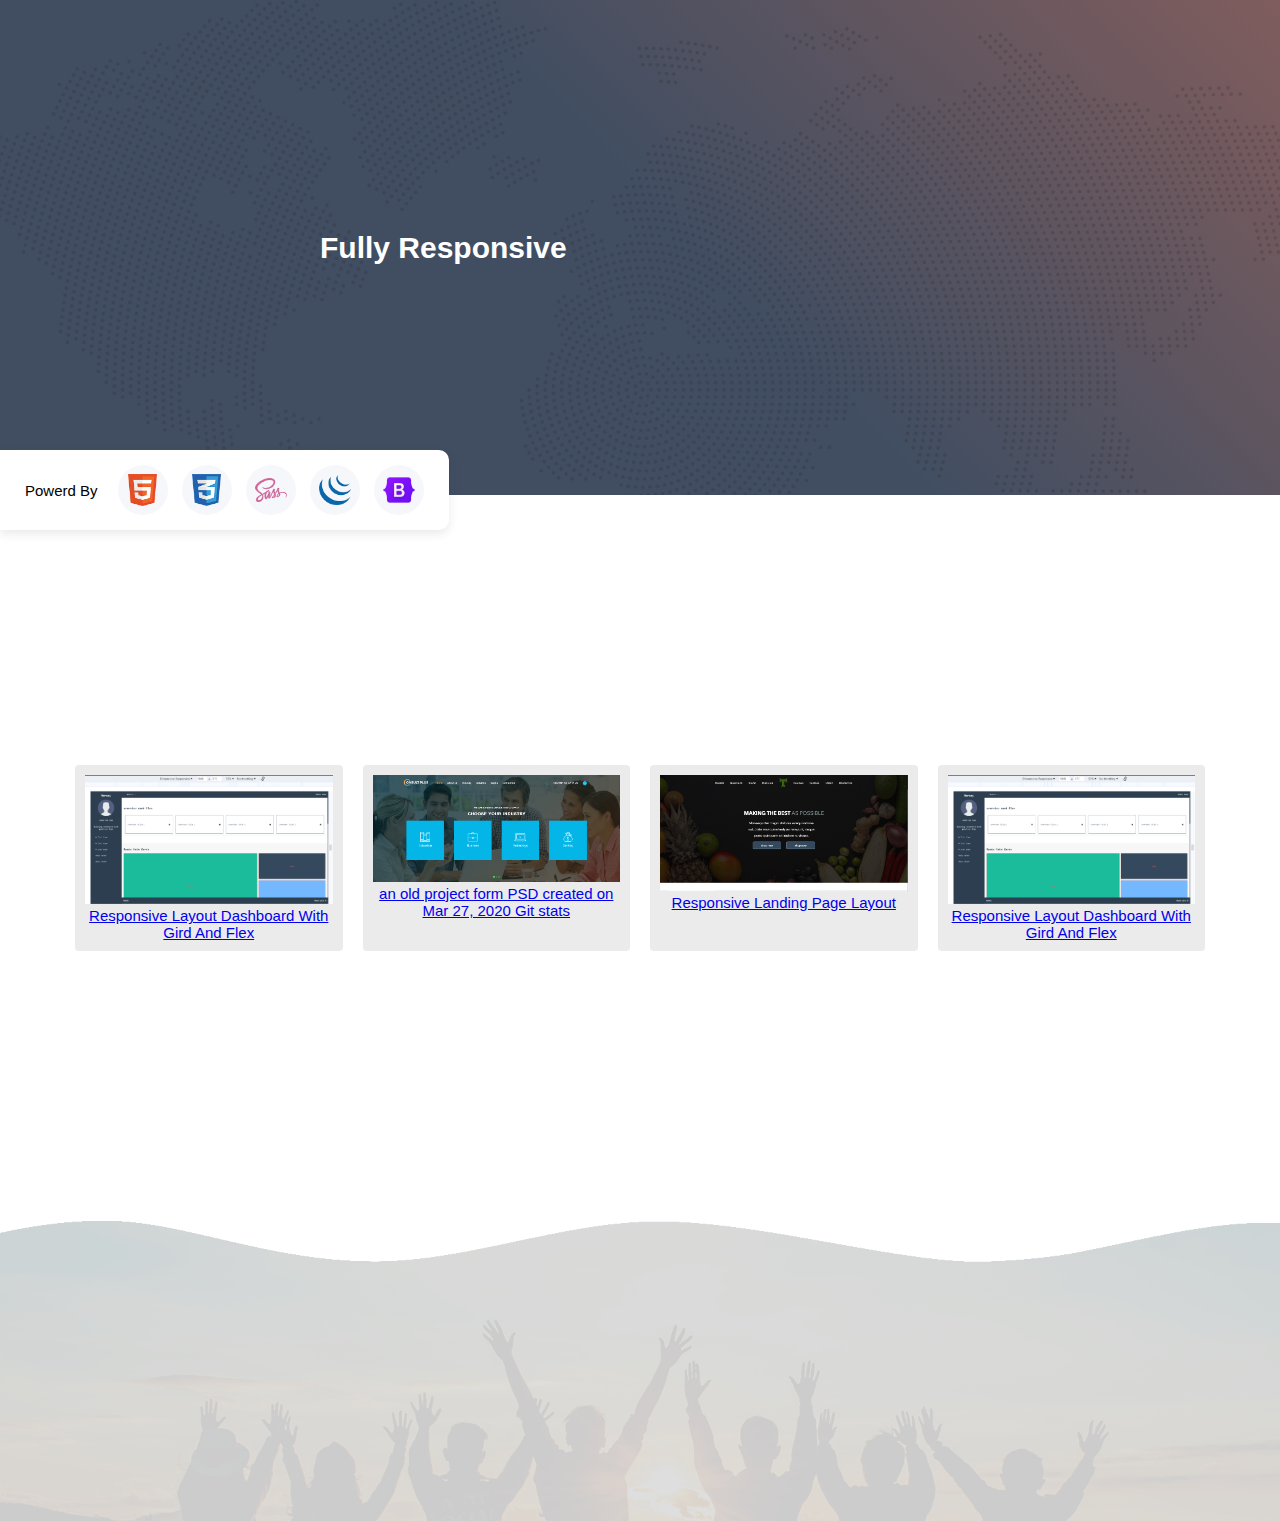
<file: index.html>
<!DOCTYPE html>
<html lang="en">

<head>
    <meta charset="UTF-8">
    <meta http-equiv="X-UA-Compatible" content="IE=edge">
    <meta name="viewport" content="width=device-width, initial-scale=1.0">
    <title>Master Index</title>
    <link rel="stylesheet" href="./assets/scss/styles.css">
</head>

<body>

    <!-- .container>.item-$*5.item -->

    <header class="bg-linear-grey">
        <h1>
            Fully Responsive <br>
        </h1>

        <section>
            <label class="text">
                <p>Powerd By</p>
            </label>
            <ul>
                <li>
                    <img src="./assets/images/icons/html.png" alt="html" srcset="">
                </li>
                <li>
                    <img src="./assets/images/icons/css.png" alt="css" srcset="">
                </li>
                <li>
                    <img src="./assets/images/icons/scss.png" alt="scss" srcset="">
                </li>
                <li>
                    <img src="./assets/images/icons/jquery.png" alt="jquery" srcset="">
                </li>
                <li>
                    <img src="./assets/images/icons/bs5.png" alt="bs5" srcset="">
                </li>
            </ul>
        </section>
    </header>

    <main>
        <div class="card-container">
            <div class="card">
                <figure>
                    <img src="./grid-template-design/assets/images/app/Capture.PNG" alt="Trulli" style="width:100%">
                    <figcaption>
                        <a target="_blank" href="./grid-template-design/index.html">Responsive Layout Dashboard With Gird And Flex</a>
                    </figcaption>
                </figure>
            </div>
            <div class="card">
                <figure>
                    <img src="./frontend-html-psd-pages/img/Capture.PNG" alt="Trulli" style="width:100%">
                    <figcaption>
                        <a target="_blank" href="./frontend-html-psd-pages/index.html">an old project form PSD created on Mar 27, 2020 Git stats
                        </a>
                    </figcaption>
                </figure>
            </div>
            <div class="card">
                <figure>
                    <img src="./landing-page/assets/images/Capture.PNG" alt="Trulli" style="width:100%">
                    <figcaption>
                        <a target="_blank" href="./landing-page/index.html">Responsive Landing Page Layout </a>
                    </figcaption>
                </figure>
            </div>
            <div class="card">
                <figure>
                    <img src="./grid-template-design/assets/images/app/Capture.PNG" alt="Trulli" style="width:100%">
                    <figcaption>
                        <a target="_blank" href="./grid-template-design/index.html">Responsive Layout Dashboard With Gird And Flex</a>
                    </figcaption>
                </figure>
            </div>
        </div>
    </main>

    <footer>
        <b>
            Do You Need Help To Customization <br>Lorem ipsum dolor sit amet consectetur adipisicing elit. Vero porro, illum pariatur assumenda eos exercitationem, consectetur quidem ea dolor libero cupiditate nihil distinctio consequatur odit aliquid harum,
            voluptas veniam ex!
        </b>
    </footer>

</body>

</html>
</file>
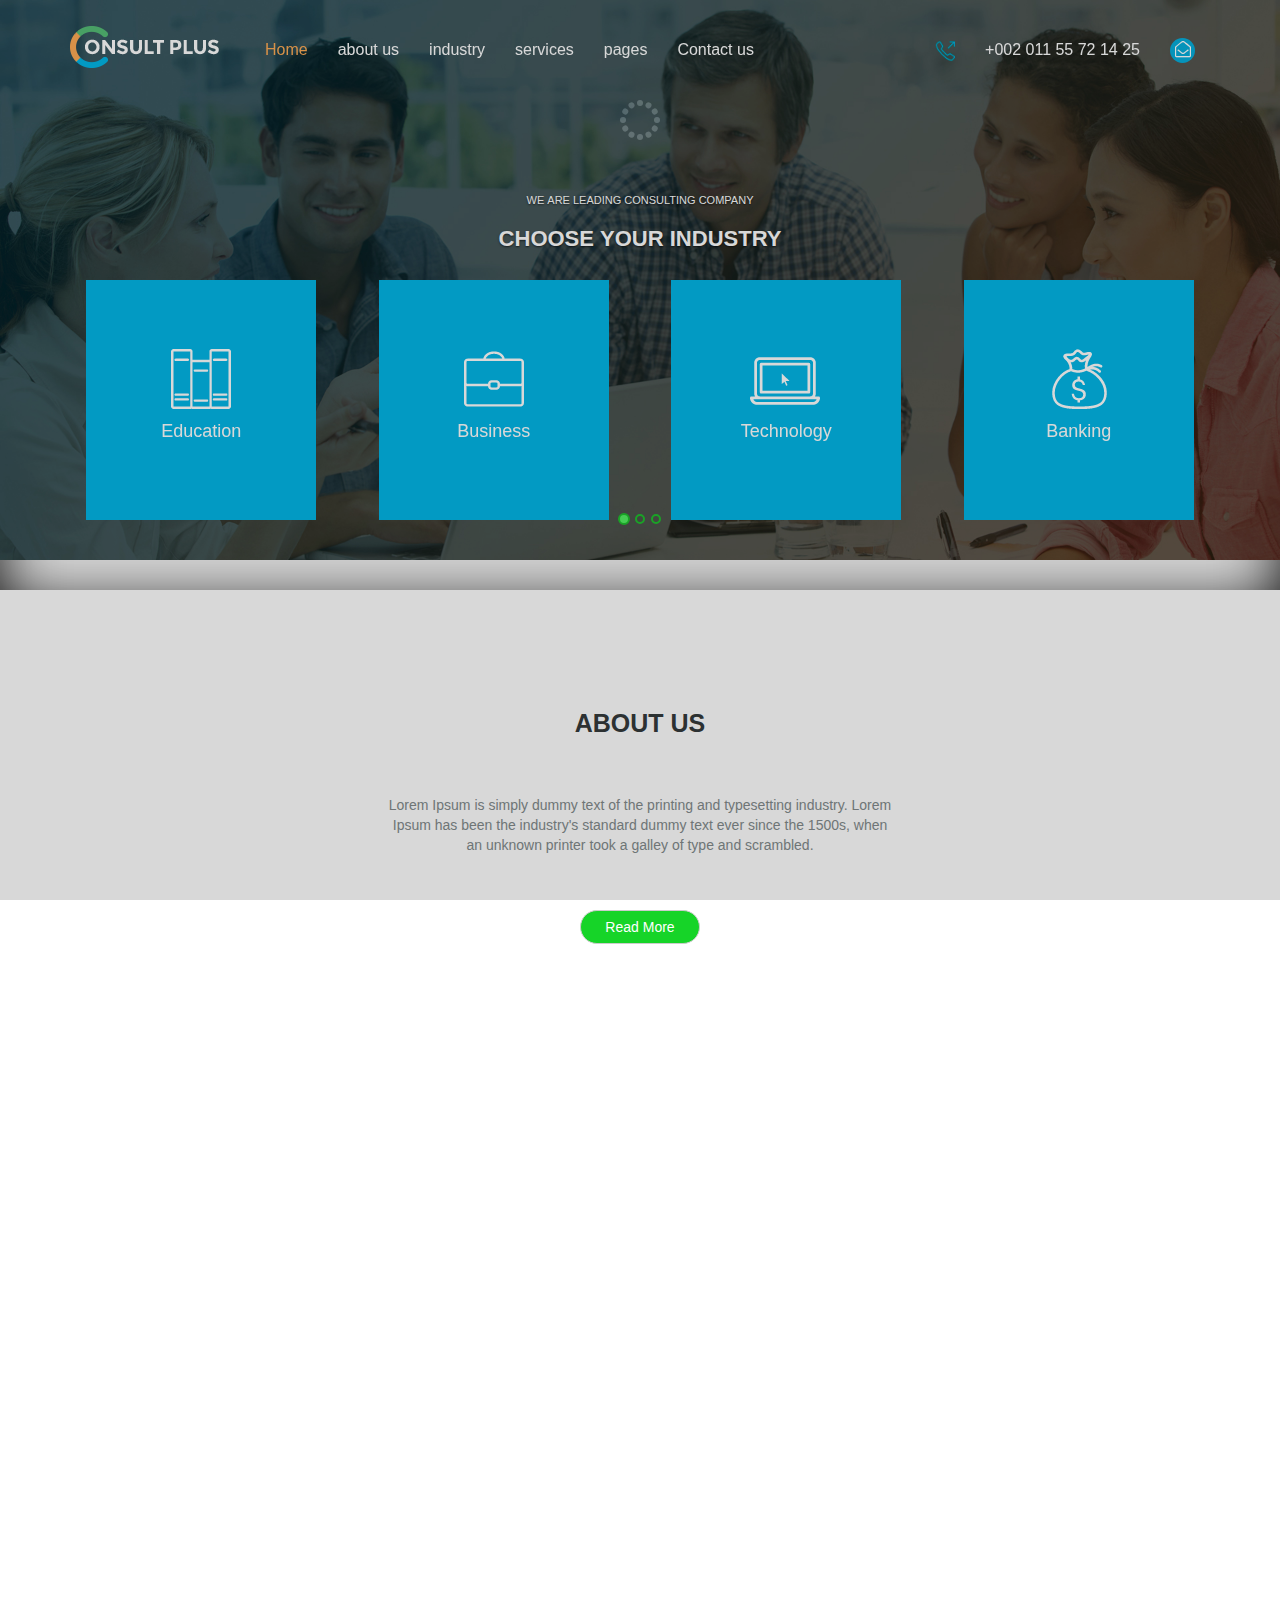
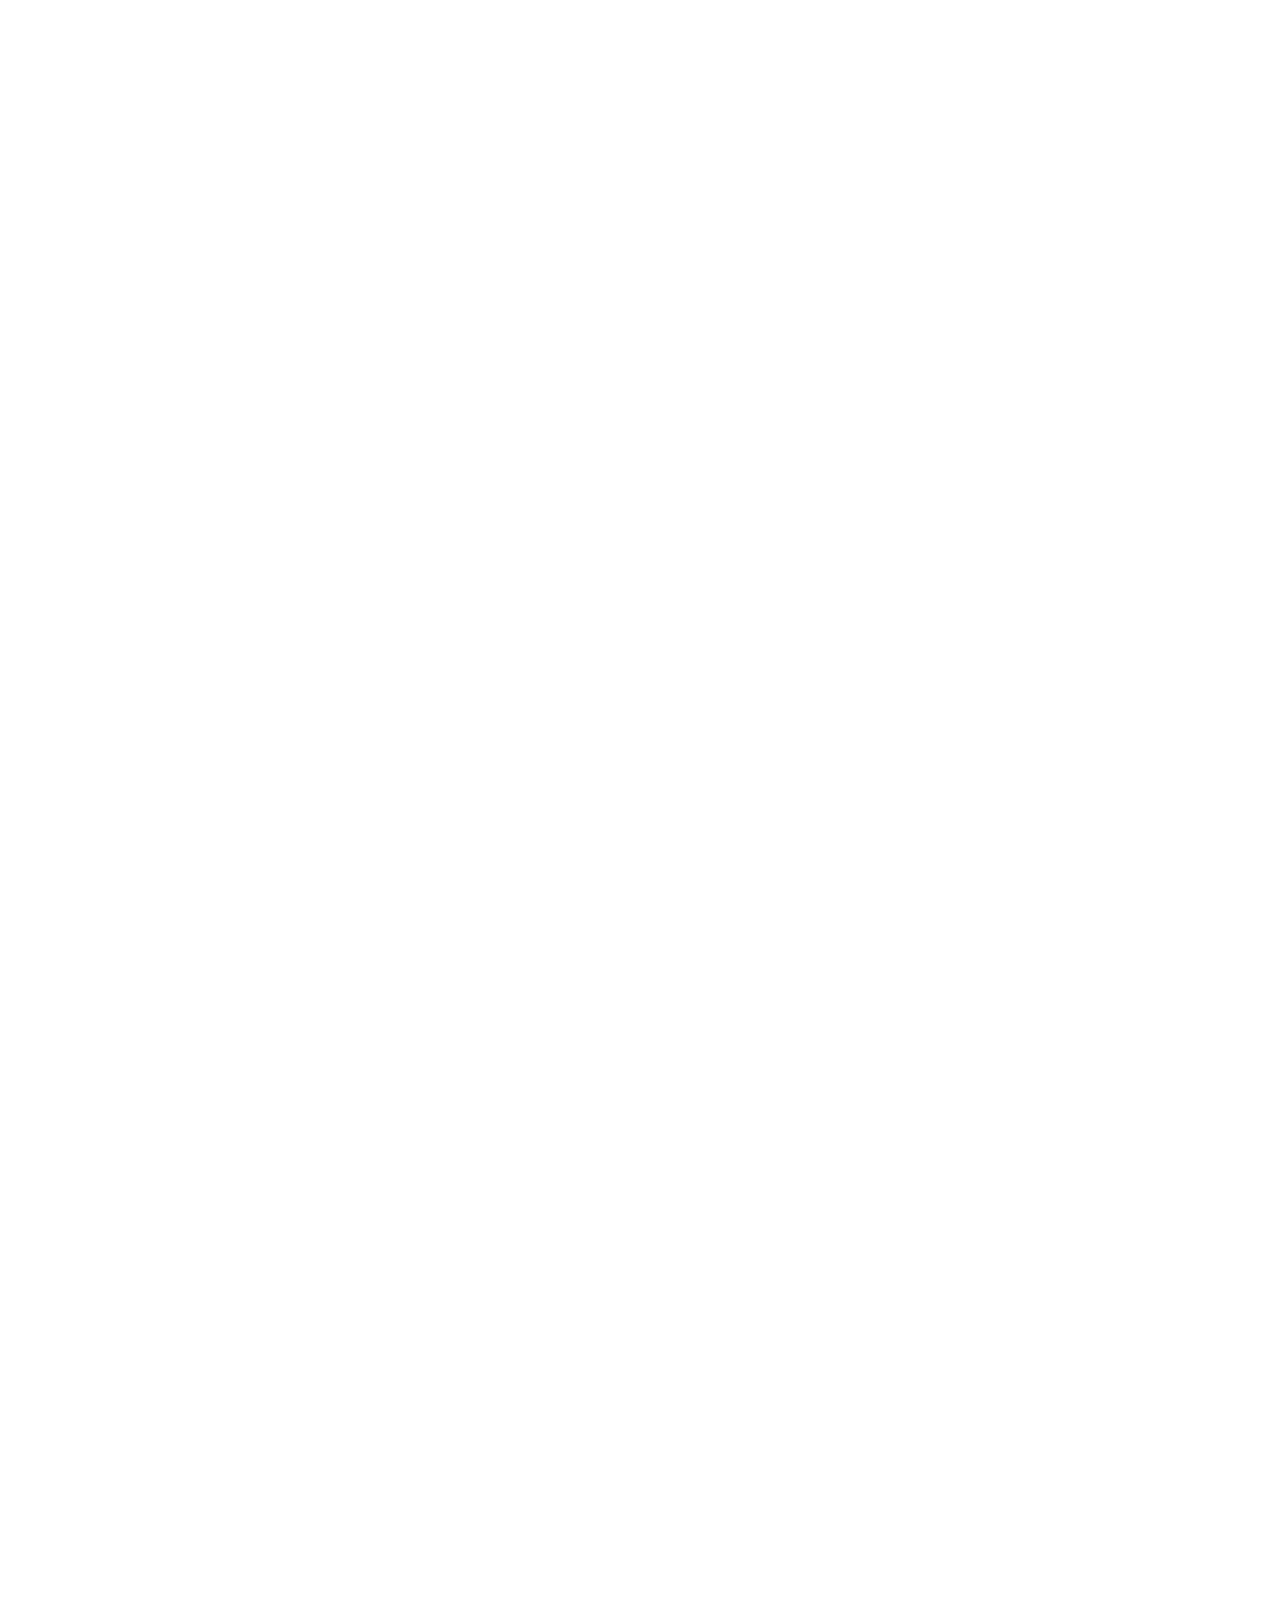
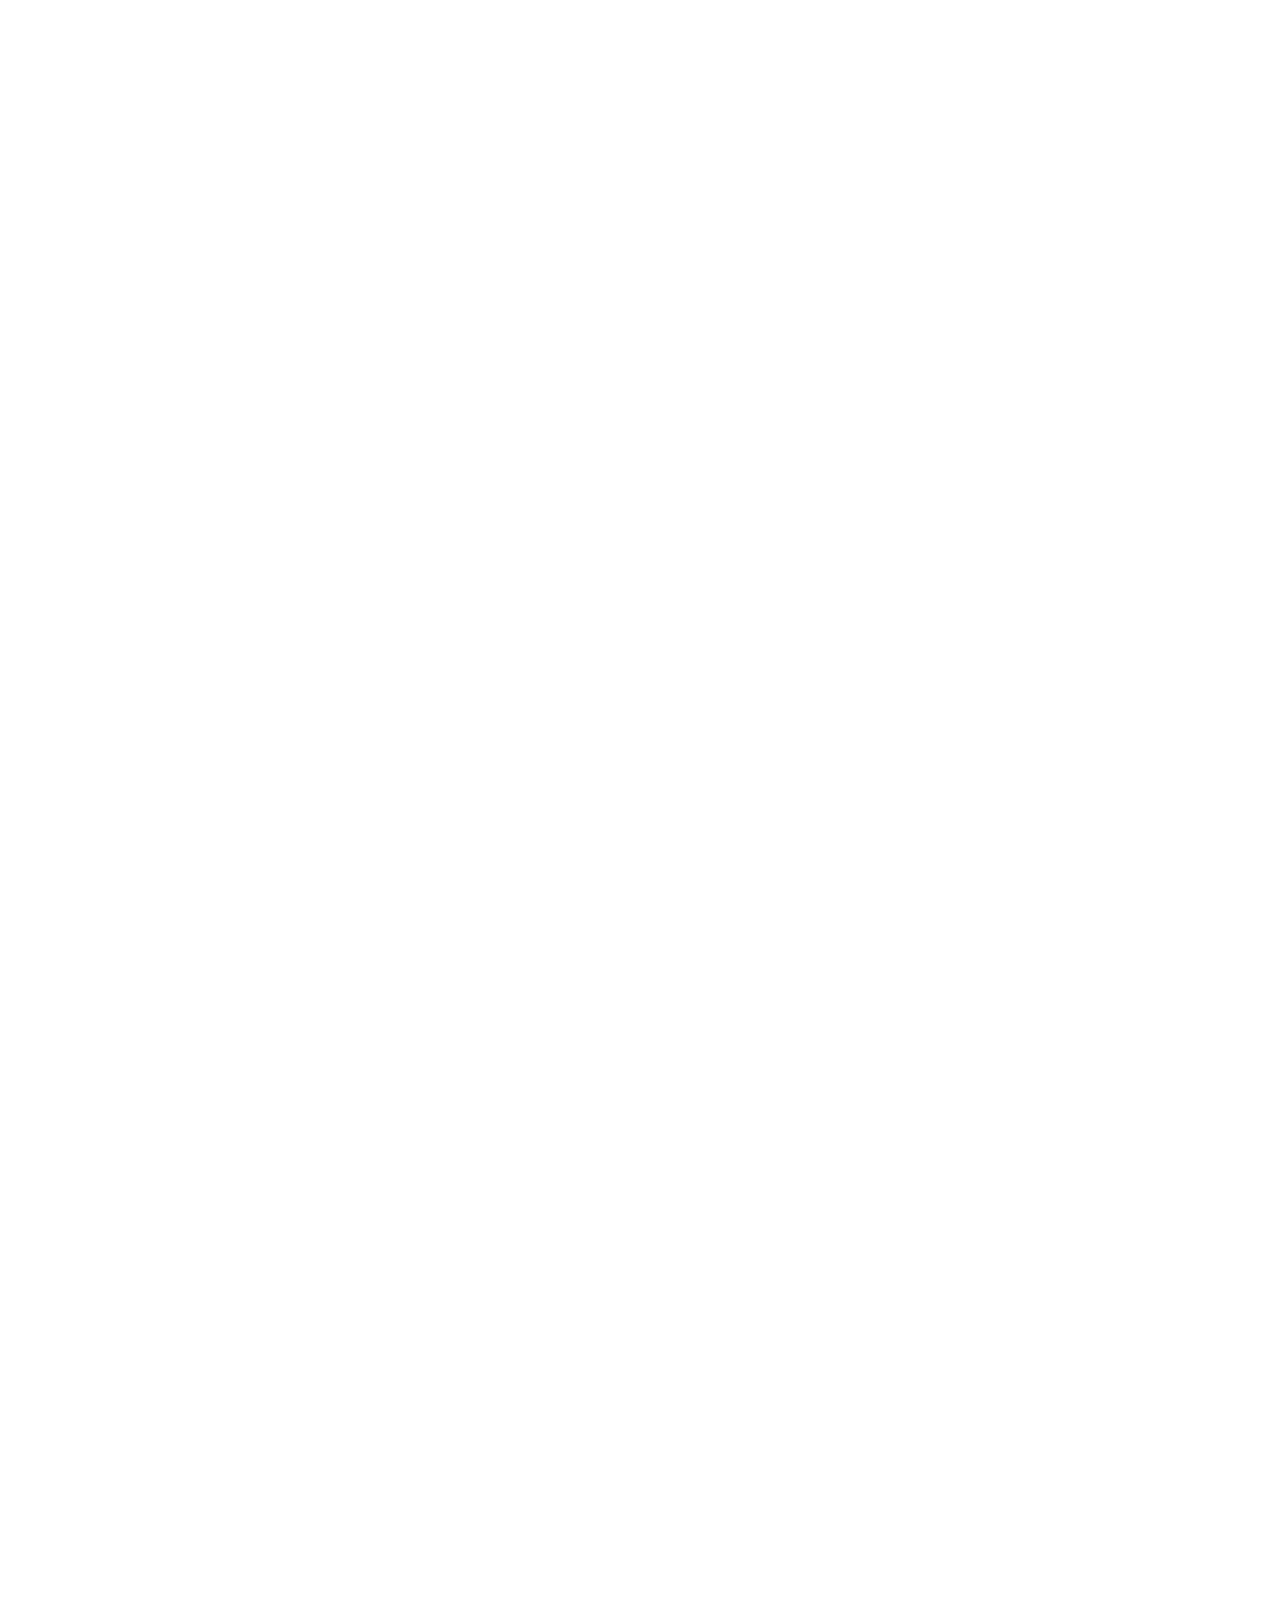
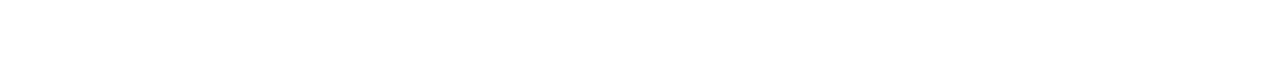
<file: frontend-html-psd-pages/index.html>
<!DOCTYPE html>
<html>

<head>
    <meta charset="utf-8" />
    <meta http-equiv="X-UA-Compatible" content="IE=edge">
    <meta name="viewport" content="width=device-width, initial-scale=1">
    <title>new project</title>

    <link rel="stylesheet" type="text/css" href="css/bootstrap.css">
    <link rel="stylesheet" type="text/css" href="css/font-awesome.min.css">
    <link rel="stylesheet" type="text/css" href="css/MyStyle.css">
    <link rel="stylesheet" type="text/css" href="css/Extra_large_devices.css">
    <link rel="stylesheet" type="text/css" href="css/Large_devices.css">
    <link rel="stylesheet" type="text/css" href="css/Medium_devices.css">
    <link rel="stylesheet" type="text/css" href="css/Small_devices.css">
    <link rel="stylesheet" type="text/css" href="css/Extra_small_devices.css">
    <link rel="stylesheet" type="text/css" href="css/animate.css" />

    <script type="text/javascript" src="js/respond.min.js"></script>
    <script type="text/javascript" src="js/html5shiv.min.js"></script>
</head>

<body>

    <section class="main-nav">
        <div class="nav-top">
            <div class="menu">
                <nav class="navbar navbar-default">
                    <div class="container">
                        <!-- Brand and toggle get grouped for better mobile display -->
                        <div class="navbar-header">
                            <button type="button" class="navbar-toggle collapsed" data-toggle="collapse" data-target="#bs-example-navbar-collapse-1" aria-expanded="false">
						<span class="sr-only">Toggle navigation</span>
						<span class="icon-bar"></span>
						<span class="icon-bar"></span>
						<span class="icon-bar"></span>
						</button>
                            <a class="navbar-brand" href="index.html"><img src="img/logo.png" class="img-responsive"></a>
                        </div>

                        <!-- Collect the nav links, forms, and other content for toggling -->
                        <div class="collapse navbar-collapse" id="bs-example-navbar-collapse-1">
                            <ul class="nav navbar-nav">
                                <li><a href="index.html" class="active">Home</a></li>
                                <li><a href="about-us.html">about us</a></li>
                                <li><a href="industry.html">industry</a></li>
                                <li><a href="services.html">services</a></li>
                                <li><a href="pages.html">pages</a></li>
                                <li><a href="Contact-us.html">Contact us</a></li>
                            </ul>

                            <ul class="nav navbar-nav navbar-right">
                                <li>
                                    <a href="#"><img src="img/Connectus-page/nav-Connectus.png" alt="img"></a>
                                </li>
                                <li><a href="#">+002 011 55 72 14 25</a></li>
                                <li><a href="#"><i class="fa fa-envelope-open-o"></i></a></li>
                                <!-- <li><a href="#"><img src="img/Connectus/Connectus2.png"></a></li> -->
                            </ul>
                        </div>
                        <!-- /.navbar-collapse -->
                    </div>
                    <!-- /.container-fluid -->
                </nav>
            </div>
            <!-- ======> nav top <======= -->
            <div class="brand">
                <div class="container">
                    <div class="row">
                        <div class="col-lg3 col-md-3 col-sm-3">
                            <div class="contain wow fadeInLeft" data-wow-duration='3s' data-wow-offset='100'>
                                <div class="cont">
                                    <img src="img/icons/Education.png">
                                    <h4>Education</h4>
                                </div>
                            </div>
                        </div>
                        <div class="col-lg3 col-md-3 col-sm-3">
                            <div class="contain wow fadeInLeft" data-wow-duration='3.5s' data-wow-offset='100'>
                                <div class="cont">
                                    <img src="img/icons/Business.png">
                                    <h4>Business</h4>
                                </div>
                            </div>
                        </div>
                        <div class="col-lg3 col-md-3 col-sm-3">
                            <div class="contain wow fadeInLeft" data-wow-duration='4s' data-wow-offset='100'>
                                <div class="cont">
                                    <img src="img/icons/Technology.png">
                                    <h4>Technology</h4>
                                </div>
                            </div>
                        </div>
                        <div class="col-lg3 col-md-3 col-sm-3">
                            <div class="contain">
                                <div class="cont wow fadeInLeft" data-wow-duration='4.5s' data-wow-offset='100'>
                                    <img src="img/icons/Banking.png">
                                    <h4>Banking</h4>
                                </div>
                            </div>
                        </div>

                    </div>
                </div>
            </div>
            <div class="slid">
                <div id="carousel-example-generic" class="carousel slide" data-ride="carousel">
                    <!-- Indicators -->
                    <ol class="carousel-indicators">
                        <li data-target="#carousel-example-generic" data-slide-to="0" class="active"></li>
                        <li data-target="#carousel-example-generic" data-slide-to="1"></li>
                        <li data-target="#carousel-example-generic" data-slide-to="2"></li>
                    </ol>
                    <!-- Wrapper for slides -->
                    <div class="carousel-inner" role="listbox">
                        <div class="item active">
                            <img src="img/slide/slide1.jpg" alt="...">
                            <div class="carousel-caption">
                                <h6> We are leading consulting company</h6>
                                <h2> Choose your industry</h2>
                            </div>
                        </div>
                        <div class="item">
                            <img src="img/slide/slide2.jpg" alt="...">
                            <div class="carousel-caption">
                                <h6> We are leading consulting company</h6>
                                <h2> Choose your industry</h2>
                            </div>
                        </div>
                        <div class="item">
                            <img src="img/slide/slide3.jpg" alt="...">
                            <div class="carousel-caption">
                                <h6> We are leading consulting company</h6>
                                <h2> Choose your industry</h2>
                            </div>
                        </div>
                    </div>
                </div>
            </div>
        </div>
    </section>
    <!-- ==================================> nav top <================================================= -->

    <section class="About-us padding wow fadeInUp" data-wow-duration='3s' data-wow-offset='100'>
        <div class="container">
            <div class="row">
                <h1 class="text-center">About us</h1>
                <div class="col-md-12">
                    <p>Lorem Ipsum is simply dummy text of the printing and typesetting industry. Lorem Ipsum has been the industry's standard dummy text ever since the 1500s, when an unknown printer took a galley of type and scrambled.
                    </p>
                    <div class="btn btn-default text-center">Read More</div>
                </div>
            </div>
            <div class="row">
                <div class="slid">



                </div>
            </div>
        </div>
    </section>
    <!-- ==================================> About us <================================================ -->
    <section class="features wow fadeInUp" data-wow-duration='3s' data-wow-offset='100'>
        <div class="container">
            <h1 class="text-center">our features</h1>
            <div class="row">
                <div class="col-lg-5 col-sm-5 col-sm-5 col-xs-5">
                    <div class="row">
                        <div class="col-lg-10 col-sm-10 col-sm-10  col-xs-10 font-direction">
                            <h3>24 hour support</h3>
                            <p> containing Lorem Ipsum passages, and more recently with desktop publishing software like Aldus PageMaker including versions of Lorem Ipsum.</p>
                        </div>
                        <div class="col-lg-2 col-sm-2 col-ms-2 col-xs-2 pic">
                            <img src="img/features-Icon/feat2.png" class="img-responsive">
                        </div>
                    </div>
                </div>
                <div class="col-lg-2 col-sm-2 col-ms-2 col-xs-2">
                    <div class="center"><img src="img/features-Icon/feat1.png"></div>
                </div>
                <div class="col-lg-5 col-sm-5 col-ms-5 col-xs-5">
                    <div class="row">
                        <div class="col-lg-2 col-sm-2 col-ms-2 col-xs-2 pic">
                            <img src="img/features-Icon/feat5.png" class="img-responsive">
                        </div>
                        <div class="col-lg-10 col-sm-10 col-ms-10 col-xs-10">
                            <h3>Business boosting</h3>
                            <p>established fact that a reader will be distracted by the readable content of a page when looking
                            </p>
                        </div>
                    </div>
                </div>
                <div class="clearfix"></div>
                <div class="col-lg-5 col-sm-5 col-ms-5 col-xs-5">
                    <div class="row">
                        <div class="col-lg-10 col-sm-10 col-ms-10 col-xs-10 font-direction">
                            <h3>FUll security</h3>
                            <p>Lorem Ipsum is simply dummy text of the printing and typesetting industry. Lorem Ipsum has been the industry's standard dummy text.
                            </p>
                        </div>
                        <div class="col-lg-2 col-sm-2 col-ms-2 col-xs-2 pic">
                            <img src="img/features-Icon/feat3.png" class="img-responsive">
                        </div>
                    </div>
                </div>
                <div class="col-lg-5 col-sm-5 col-ms-5  col-xs-5 col-lg-offset-2 col-md-offset-2 col-sm-offset-2 col-xs-offset-2">
                    <div class="row">
                        <div class="col-lg-2 col-sm-2 col-ms-2 col-xs-2 pic">
                            <img src="img/features-Icon/feat4.png" class="img-responsive">
                        </div>
                        <div class="col-lg-10 col-sm-10 col-ms-10 col-xs-10">
                            <h3>Creative process</h3>
                            <p>There are many variations of passages of Ipsum avail able, but the majority have suffered alteration.
                            </p>
                        </div>
                    </div>
                </div>
            </div>
            <div class="row">
                <div class="under-div">
                    <div class="col-md-8 col-sm-8 col-xs-8">
                        <h6>If you want to boost your business Contact us</h6>
                    </div>
                    <div class="col-md-4 col-sm-4 col-xs-4">
                        <button type="button" class="btn btn-success">Boost your business</button>
                    </div>
                    <div class="clear"></div>
                </div>
            </div>
        </div>
    </section>

    <!-- ==================================> our features <============================================ -->
    <section class="Projects padding wow fadeInUp" data-wow-duration='3s' data-wow-offset='100'>
        <div class="container">
            <div class="row">
                <h1 class="text-center">Projects</h1>
                <div class="col-md-4 col-sm-4 col-xs-4">
                    <div class="Banking">
                        <img src="img/Projects/Projects1.jpg" class="img-responsive">
                        <div><a class="btn btn-default">Banking</a></div>
                        <div class="contain">
                            <h3>Project Heading</h3>
                            <p>Popularised in the 1960s with the release Letraset sheets containing Lorem.</p>
                        </div>
                    </div>
                </div>
                <div class="col-md-8 col-sm-8 col-xs-8">
                    <div class="Real-Estate">
                        <div class="slid">
                            <div id="Real-Estate-slid" class="carousel slide" data-ride="carousel">
                                <!-- Indicators -->
                                <ol class="carousel-indicators">
                                    <li data-target="#Real-Estate-slid" data-slide-to="0" class="active"></li>
                                    <li data-target="#Real-Estate-slid" data-slide-to="1"></li>
                                    <li data-target="#Real-Estate-slid" data-slide-to="2"></li>
                                </ol>

                                <!-- Wrapper for slides -->
                                <div class="carousel-inner" role="listbox">
                                    <div class="item active">
                                        <img src="img/Projects/Projects2.jpg" alt="..." class="img-responsive">
                                        <div class="carousel-caption">

                                        </div>
                                    </div>
                                    <div class="item">
                                        <img src="img/Projects/Projects3.jpg" alt="..." class="img-responsive">
                                        <div class="carousel-caption">

                                        </div>
                                    </div>
                                    <div class="item">
                                        <img src="img/Projects/Projects3.jpg" alt="..." class="img-responsive">
                                        <div class="carousel-caption">

                                        </div>
                                    </div>
                                </div>
                                <div><a class="btn btn-default">Real Estate</a></div>
                            </div>
                        </div>
                        <div class="contain">
                            <h3>Project Heading</h3>
                            <p>Popularised in the 1960s with the release of Letraset sheets containing Lorem Ipsum passages. fact that a reader will be distracted by the readable of a page when.</p>
                        </div>
                    </div>
                </div>
            </div>
            <div class="btn btn-default text-center">Read More</div>
        </div>
    </section>

    <!-- ==================================> Projects <================================================ -->
    <section class="Services padding wow fadeInUp" data-wow-duration='3s' data-wow-offset='100'>
        <div class="container">
            <div class="row">
                <h1 class="text-center">Services</h1>

                <div class="col-md-4 col-sm-4 col-xs-4">
                    <img src="img/Services/Services1.png" class="img-responsive">
                    <h3>business consultation</h3>
                    <p>Many variations of passages of Lorem available, but the majority have suffered alteration in some form, by injected humour, or randomised. words which don't look</p>
                </div>
                <div class="col-md-4 col-sm-4 col-xs-4">
                    <img src="img/Services/Services2.png" class="img-responsive">
                    <h3>boost local business</h3>
                    <p>There are many variations of passages of Lorem Ipsum available, but the majority have suffered alteration in some. form, by injected humour, or randomised. words which don't look</p>
                </div>
                <div class="col-md-4 col-sm-4 col-xs-4">
                    <img src="img/Services/Services3.png" class="img-responsive">
                    <h3>accounting</h3>
                    <p>professor at Hampden-Sydney College in Virginia, looked up one of the more obscure Latin words, consectetur.</p>
                </div>

            </div>
            <div class="btn btn-default text-center">Full Services</div>
        </div>
    </section>

    <!-- ==================================> Services <================================================ -->
    <section class="Testimonials padding wow fadeInUp" data-wow-duration='3s' data-wow-offset='100'>
        <div class="container">
            <div class="row">
                <h1 class="text-center color-fff">Testimonials</h1>
                <img src="img/Testimonials/Duble.png" class="Duble">
                <div class="test">
                    <div id="carousel-example-generi" class="carousel slide" data-ride="carousel">
                        <!-- Indicators -->
                        <ol class="carousel-indicators">
                            <li data-target="#carousel-example-generi" data-slide-to="0" class="active">
                                <img src="img/Testimonials/cust2.jpg">
                            </li>
                            <li data-target="#carousel-example-generi" data-slide-to="1">
                                <img src="img/Testimonials/cust1.jpg">
                            </li>
                            <li data-target="#carousel-example-generi" data-slide-to="2">
                                <img src="img/Testimonials/cust3.jpg">
                            </li>
                        </ol>
                        <!-- Wrapper for slides -->
                        <div class="carousel-inner text-center" role="listbox">
                            <div class="item active">
                                <p>Lorem Ipsum is simply dummy text of the printing and typesetting industry. Lorem Ipsum has been the industry's standard dummy text ever since the 1500s, when an unknown printer took a galley of type and scrambled it to
                                    make a type speci book. It has survived not only five centuries, but also the leap into electronic typesetting. unchanged.
                                </p>
                                <h6>Client Name</h6>
                                <span>Designation</span>
                            </div>
                            <div class="item">
                                <p>Lorem Ipsum is simply dummy text of the printing and typesetting industry. Lorem Ipsum has been the industry's standard dummy text ever since the 1500s, when an unknown printer took a galley of type and scrambled it to
                                    make a type speci book. It has survived not only five centuries, but also the leap into electronic typesetting. unchanged.
                                </p>
                                <h6>Client Name</h6>
                                <span>Designation</span>
                            </div>
                            <div class="item">
                                <p>Lorem Ipsum is simply dummy text of the printing and typesetting industry. Lorem Ipsum has been the industry's standard dummy text ever since the 1500s, when an unknown printer took a galley of type and scrambled it to
                                    make a type speci book. It has survived not only five centuries, but also the leap into electronic typesetting. unchanged.
                                </p>
                                <h6>Client Name</h6>
                                <span>Designation</span>
                            </div>
                            <div class="clear"></div>

                            <!-- you can add new image here -->
                        </div>
                    </div>
                </div>
                <div class="clear"></div>
            </div>
        </div>
    </section>

    <!-- ==================================> Testimonials <============================================ -->
    <section class="Our-Blog padding wow fadeInUp" data-wow-duration='3s' data-wow-offset='100'>
        <div class="container">
            <div class="row">
                <h1 class="text-center">Our Blog</h1>
                <div class="col-md-12">
                    <div class="right-blog">
                        <div class="txt">
                            <h5>February 22, 2016 </h5>
                            <h3>Blog Heading here</h3>
                            <p>Established fact that a reader will be distracted by the readable of a page when looking at its layout...</p>
                        </div>
                    </div>
                    <div class="left-blog">
                        <div class="img">
                            <img src="img/our-blog/our-blog.jpg" class="img-responsive">
                        </div>
                        <div class="txt">
                            <h5>February 22, 2016 </h5>
                            <h3>Blog Heading here</h3>
                            <p>Established fact that a reader will be distracted by the readable of a page when looking at its layout...</p>
                        </div>
                    </div>
                </div>
            </div>
            <div class="btn btn-default text-center">Full Blog</div>
        </div>
    </section>

    <!-- ==================================> Our-Blog <================================================ -->
    <section class="Quick-contact padding wow fadeInUp" data-wow-duration='3s' data-wow-offset='100'>
        <div class="container">
            <div class="row">
                <h1 class="text-center">Quick contact</h1>
                <div class="col-md-4 col-sm-4 col-xs-4">
                    <div class="Email">
                        <div class="img">
                            <img src="img/Quick-contact/Email.png" class="img-responsive">
                        </div>
                        <div class="txt">
                            <h4>Email</h4>
                            <span>t.taher.php@ gmail.com</span>
                        </div>
                        <div class="clear"></div>
                    </div>
                </div>
                <div class="col-md-4 col-sm-4 col-xs-4">
                    <div class="Call-Us">
                        <div class="img">
                            <img src="img/Quick-contact/Call-Us.png" class="img-responsive">
                        </div>
                        <div class="txt">
                            <h4>Call Us</h4>
                            <span>+002 011 557 214 25</span>
                        </div>
                        <div class="clear"></div>
                    </div>
                </div>
                <div class="col-md-4 col-sm-4 col-xs-4">
                    <div class="Career">
                        <div class="img">
                            <img src="img/Quick-contact/Career.png" class="img-responsive">
                        </div>
                        <div class="txt">
                            <h4>Career</h4>
                            <span>t.taher.php@ gmail.com</span>
                        </div>
                        <div class="clear"></div>
                    </div>
                </div>
            </div>
        </div>
    </section>

    <!-- ==================================> Quick-contact <=========================================== -->
    <section class="footer padding wow fadeInUp" data-wow-duration='3s' data-wow-offset='100'>
        <div class="container">
            <div class="row">
                <div class="col-md-4 col-sm-4">
                    <div class="img">
                        <img src="img/logo.png" class="img-responsive" alt="">
                    </div>
                </div>
                <div class="col-md-2 col-sm-2 col-xs-6">
                    <div class="navigation">
                        <h3>navigation</h3>
                        <ul>
                            <li><a href="#"> Home </a></li>
                            <li><a href="#"> about us </a></li>
                            <li><a href="#"> industry </a></li>
                            <li><a href="#"> services </a></li>
                            <li><a href="#"> pages </a></li>
                            <li><a href="#"> Contact us </a></li>
                        </ul>
                    </div>
                </div>
                <div class="col-md-2 col-sm-2  col-xs-6">
                    <div class="Industary">
                        <h3>Industary</h3>
                        <ul>
                            <li><a href="#"> Education </a></li>
                            <li><a href="#"> business </a></li>
                            <li><a href="#"> realestate </a></li>
                            <li><a href="#"> technology </a></li>
                            <li><a href="#"> banking </a></li>
                            <li><a href="#"> communication </a></li>
                            <li><a href="#"> much more </a></li>
                        </ul>
                    </div>
                </div>
                <div class="col-md-4 col-sm-4  col-xs-12">
                    <div class="News-letter">
                        <h3>News letter</h3>
                        <p>Enter your email address to subscribe our notification of our new post & features by email.</p>
                        <form action="" method="">
                            <input type="email" placeholder="Email Address" class="" id="" name="Email-Address" />
                            <input type="button" value="Subscribe" name="submit" />
                        </form>
                    </div>
                </div>
            </div>
            <div class="bottom">
                <div class="Copyright">
                    <span>
							Copyright © 2016 Consultplus theme.
					</span>
                </div>
                <div>
                    <ul>
                        <li>
                            <a href="#"></a>google +</a>
                        </li>
                        <li>
                            <a href="#"></a>linkedin</a>
                        </li>
                        <li>
                            <a href="#"></a>instagram</a>
                        </li>
                        <li>
                            <a href="#"></a>twitter</a>
                        </li>
                        <li>
                            <a href="#"></a>Facebook</a>
                        </li>
                    </ul>
                </div>
                <div class="clear"></div>
            </div>
        </div>
    </section>

    <!-- ==================================> footer <================================================== -->

    <section id="up">
        <span>
			<i class="fa fa-arrow-circle-o-up"></i>
		</span>
    </section>
    <section>
        <div id="spinner">
            <div class="sk-circle">
                <div class="sk-circle1 sk-child"></div>
                <div class="sk-circle2 sk-child"></div>
                <div class="sk-circle3 sk-child"></div>
                <div class="sk-circle4 sk-child"></div>
                <div class="sk-circle5 sk-child"></div>
                <div class="sk-circle6 sk-child"></div>
                <div class="sk-circle7 sk-child"></div>
                <div class="sk-circle8 sk-child"></div>
                <div class="sk-circle9 sk-child"></div>
                <div class="sk-circle10 sk-child"></div>
                <div class="sk-circle11 sk-child"></div>
                <div class="sk-circle12 sk-child"></div>
            </div>
        </div>
    </section>

    <script type="text/javascript" src="js/jquery-1.12.0.min.js"></script>
    <script type="text/javascript" src="js/bootstrap.min.js"></script>
    <script type="text/javascript" src="js/wow.min.js"></script>
    <script type="text/javascript" src="js/myJs.js"></script>
    <script>
        new WOW().init();
    </script>

</body>

</html>
</file>
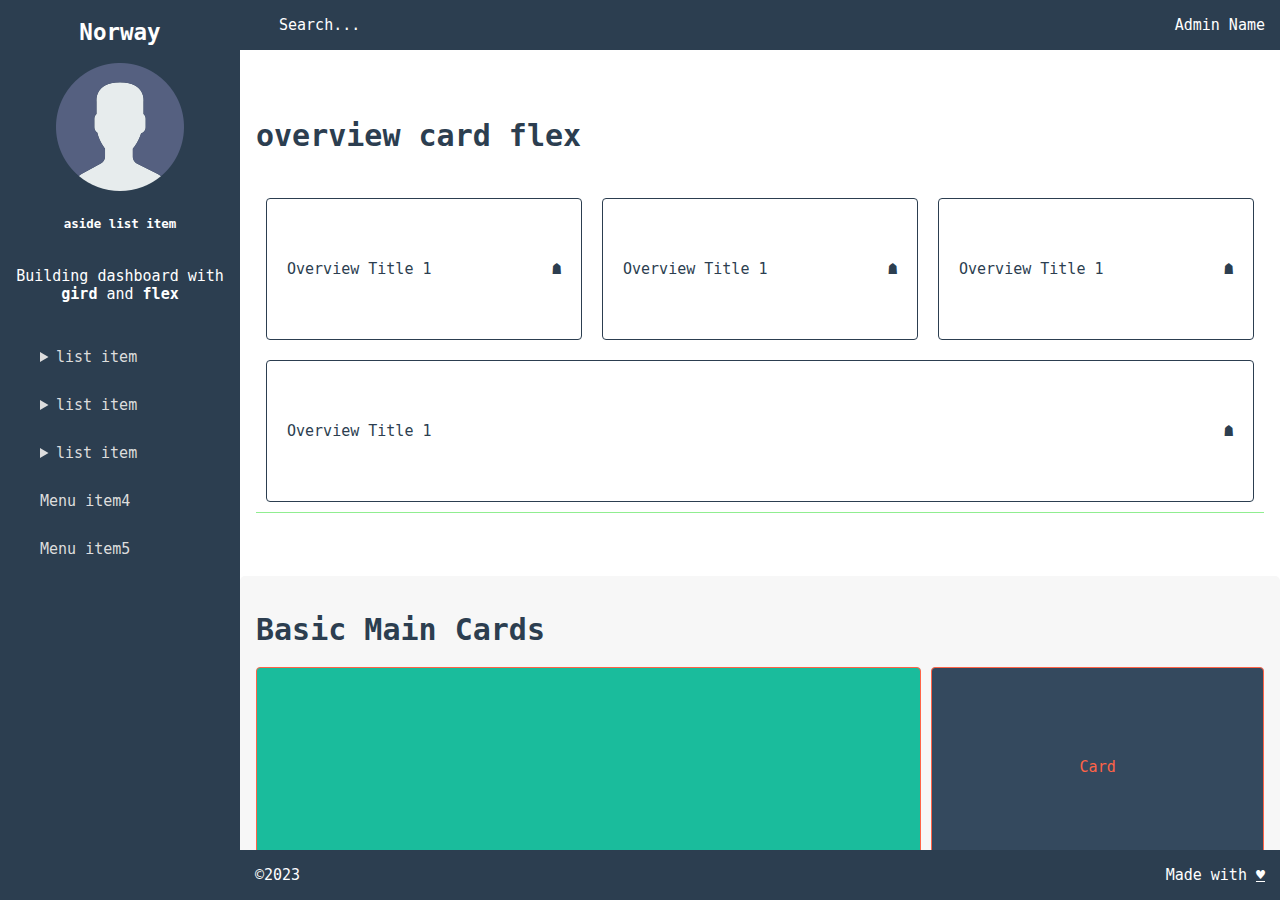
<file: grid-template-design/index.html>
<!DOCTYPE html>
<html lang="en">
  <head>
    <meta charset="UTF-8" />
    <meta name="viewport" content="width=device-width, initial-scale=1.0" />
    <title>Building Dashboard With Gird And Flex</title>
    <link rel="stylesheet" href="./assets/styles.css">

  </head>
  <body>
    <div class="grid-container">

      <!-- ========== Start Menu Icon ========== -->
      <div class="menu-icon">
        <strong> &#9776;</strong>
      </div>
      <!-- ========== End Menu Icon ========== -->

      <!-- ========== Start Header ========== -->
      <header class="header">
        <div class="header-search">Search...</div>
        <div class="header-avatar">Admin Name</div>
      </header>
      <!-- ========== End Header ========== -->

      <!-- ========== Start Aside ========== -->
      <aside class="aside">
        <div class="aside-close-icon">
          <strong>&times;</strong>
        </div>

        <hgroup>
          <h2>Norway</h2>
          <picture>
            <source media="(min-width:650px)" srcset="./assets/images/avatar/user.png">
            <source media="(min-width:465px)" srcset="./assets/images/avatar/user.png">
            <img src="./assets/images/avatar/user.png" alt="Flowers" style="width:auto;">
          </picture>
          <h5 class="text-center">aside list item</h5>
          <p>Building dashboard with <br> <b>gird</b> and <b>flex</b> </p>
        </hgroup>
        
        <menu class="aside-list">
          <li class="aside-list-item">
            <details>
              <summary>list item</summary>
              <ul>
                <li>Item Title</li>
                <li>Item Title</li>
                <li>Item Title</li>
                <li>Item Title</li>
                <li>Item Title</li>
              </ul>
            </details>
          </li>
          <li class="aside-list-item">
            <details>
              <summary>list item</summary>
              <ul>
                <li>Item Title</li>
                <li>Item Title</li>
                <li>Item Title</li>
                <li>Item Title</li>
                <li>Item Title</li>
              </ul>
            </details>
          </li>
          <li class="aside-list-item">
            <details>
              <summary>list item</summary>
              <ul>
                <li>Item Title</li>
                <li>Item Title</li>
                <li>Item Title</li>
                <li>Item Title</li>
                <li>Item Title</li>
              </ul>
            </details>
          </li>
          <li class="aside-list-item">Menu item4</li>
          <li class="aside-list-item">Menu item5</li>
        </menu>
      </aside>
      <!-- ========== End Aside ========== -->

      <!-- ========== Start Main Overview ========== -->
      <main class="main">

        <!-- ========== Start Main Overview ========== -->
        <section class="main-overview">
          <h1> overview card flex </h1>
          <div class="container">
            <ul>
              <li class="overview-card">
                <div class="overview-card-info">Overview Title 1</div>
                <div class="overview-card-icon"><strong>&#x2617;</strong></div>
              </li>
              <li class="overview-card">
                <div class="overview-card-info">Overview Title 1</div>
                <div class="overview-card-icon"><strong>&#x2617;</strong></div>
              </li>
              <li class="overview-card">
                <div class="overview-card-info">Overview Title 1</div>
                <div class="overview-card-icon"><strong>&#x2617;</strong></div>
              </li>
              <li class="overview-card">
                <div class="overview-card-info">Overview Title 1</div>
                <div class="overview-card-icon"><strong>&#x2617;</strong></div>
              </li>
            </ul>
          </div>
        </section>
        <!-- ========== End Main Overview ========== -->

        <!-- ========== Start Main Cards ========== -->
        <section class="main-cards">
          <h1>Basic Main Cards </h1>
          <div class="container">
            <div class="card">Card</div>
            <div class="card">Card</div>
            <div class="card">Card</div>
          </div>

        </section>
        <!-- ========== End Main Cards ========== -->

        <!-- ========== Start First Grid Section ========== -->
        <section class="first-grid">
            <h1> Basic Grid Card </h1>

            <div class="container">
                <div>1</div>
                <div>2</div>
                <div>3</div>
                <div>4</div>
                <div>5</div>
                <div>6</div>
                <div>7</div>
                <div>8</div>
            </div>
        </section>
        <!-- ========== End First Grid Section ========== -->
    
        <!-- ========== Start Fraction Units And Repeat Section ========== -->
        <section class="fraction-units-and-repeat">
          <h1> Fraction Units And Repeat </h1>

            <div class="container">
                <div>1</div>
                <div>2</div>
                <div>3</div>
                <div>4</div>
                <div>5</div>
                <div>6</div>
            </div>
        </section>
        <!-- ========== End Fraction Units And Repeat Section ========== -->
    
        <!-- ========== Start Auto-fit And Minmax Section ========== -->
        <section class="auto-fit-and-minmax">
          <h1> Auto Fit And Minmax  </h1>
            <div class="container">
                <div>1</div>
                <div>2</div>
                <div>3</div>
                <div>4</div>
                <div>5</div>
                <div>6</div>
                <div>7</div>
                <div>8</div>
                <div>9</div>
                <div>10</div>
                <div>11</div>
                <div>12</div>
            </div>
        </section>
        <!-- ========== End Auto-fit And Minmax Section ========== -->
    
        <!-- ========== Start Implicit Rows Section ========== -->
        <section class="implicit-rows">
          <h1> Implicit Rows Auto Fill </h1>

            <div class="container">
                <div>1</div>
                <div>2</div>
                <div>3</div>
                <div>4</div>
                <div>5</div>
                <div>6</div>
                <div>7</div>
                <div>8</div>
                <div>9</div>
                <div>10</div>
                <div>11</div>
                <div>12</div>
            </div>
        </section>
        <!-- ========== End Implicit Rows Section ========== -->

        <!-- ========== Start An Awesome Image Grid Section ========== -->
        
        <section class="awesome-image-grid">
          <h1> An Awesome Image Grid </h1>
            <div class="container">
                <div class="">
                </div>
                <div class="horizontal">
                </div>
                <div class="horizontal">
                </div>
                <div class="vertical">
                </div>
                <div class="">
                </div>
                <div class="horizontal">
                </div>
                <div class="horizontal">
                </div>
                <div class="horizontal">
                </div>
                <div class="vertical">
                </div>
                <div class="big">
                </div>
                <div class="vertical">
                </div>
                <div class="horizontal">
                </div>
                <div class="horizontal">
                </div>
                <div class="">
                </div>
                <div class="big">
                </div>
                <div class="">
                </div>
                <div class="big">
                </div>
                <div class="horizontal">
                </div>
                <div class="vertical">
                </div>
                <div class="horizontal">
                </div>
                <div class="big">
                </div>
                <div class="">
                </div>
                <div class="big">
                </div>
                <div class="horizontal">
                </div>
                <div class="">
                </div>
            </div>
        </section>
        <!-- ========== End An Awesome Image Grid Section ========== -->
      </main>
      <!-- ========== End Main ========== -->

      <!-- ========== Start Footer ========== -->
      <footer class="footer">
        <div class="footer-copyright">&copy;2023</div>
        <div class="footer-byline">
            Made with 
            <a target="_blank" href="https://www.linkedin.com/in/taherahmedfulljsstack/"> 
              <b>&hearts;</b> 
            </a>
          </div>
      </footer>
      <!-- ========== End Footer ========== -->

    </div>
    <script type="text/javascript">
      
      const menuIcon    = document.querySelector('.menu-icon');
      const aside       = document.querySelector('.aside');
      const asideClose  = document.querySelector('.aside-close-icon');

      function toggle(el, className) {
        if (el.classList.contains(className)) {
          el.classList.remove(className);
        } else {
          el.classList.add(className);
        }
      }

      menuIcon.addEventListener('click', function() {
        toggle(aside, 'active');
      });

      asideClose.addEventListener('click', function() {
        toggle(aside, 'active');
      });

    </script>
  </body>
</html>
</file>
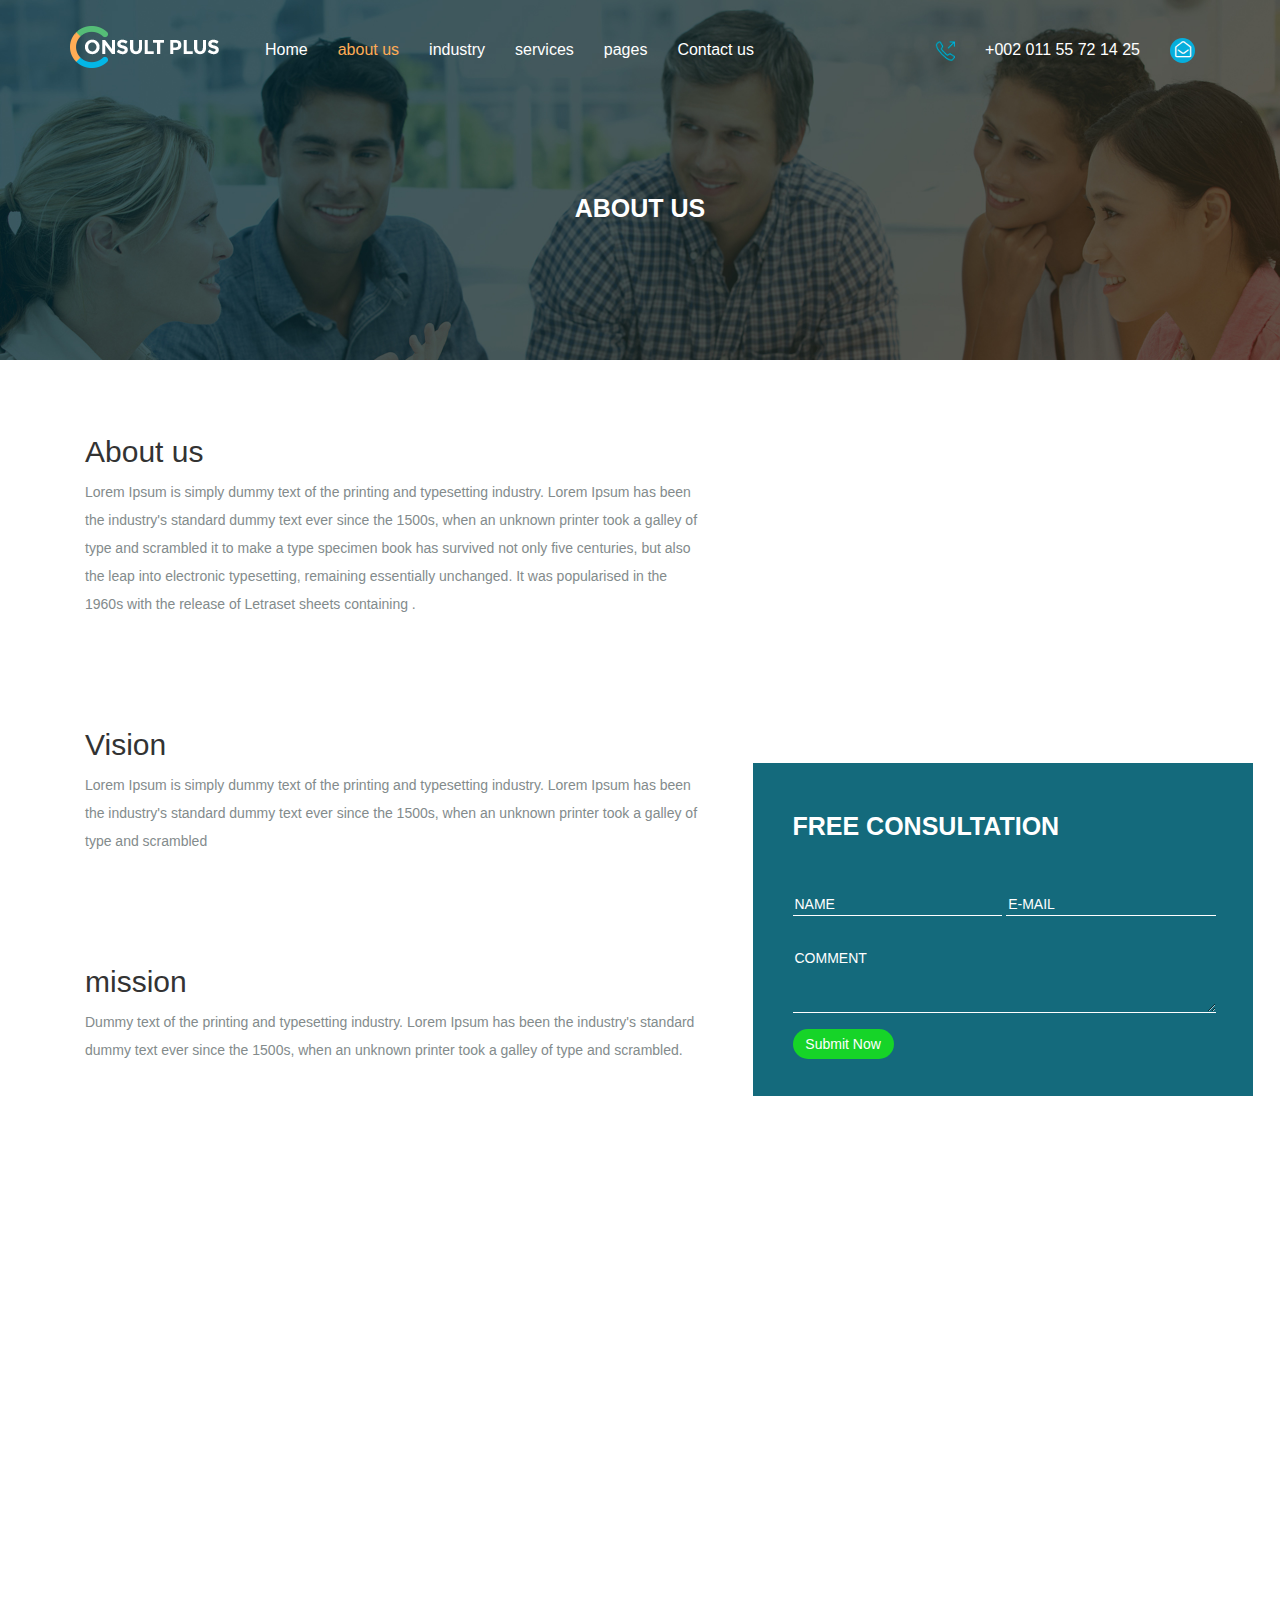
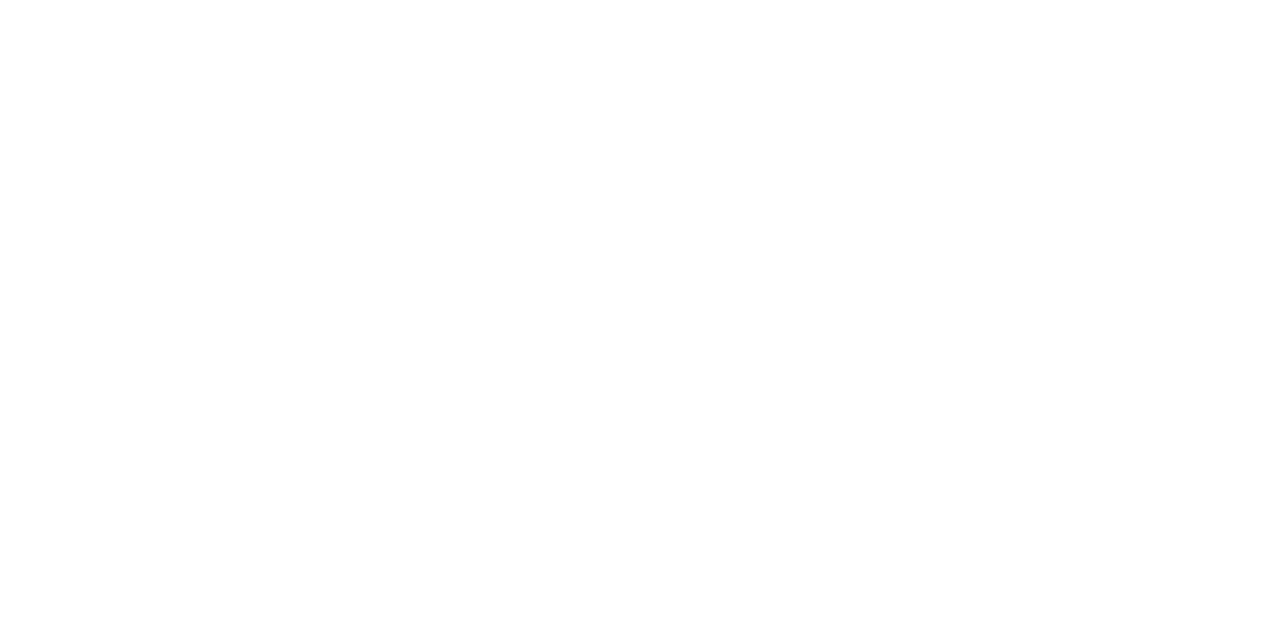
<file: frontend-html-psd-pages/about-us.html>
<!DOCTYPE html>
<html>

<head>
    <meta charset="utf-8" />
    <meta http-equiv="X-UA-Compatible" content="IE=edge">
    <meta name="viewport" content="width=device-width, initial-scale=1">
    <title>About us</title>

    <link rel="stylesheet" type="text/css" href="css/bootstrap.css">
    <link rel="stylesheet" type="text/css" href="css/font-awesome.min.css">
    <link rel="stylesheet" type="text/css" href="css/MyStyle.css">
    <link rel="stylesheet" type="text/css" href="css/Extra_large_devices.css">
    <link rel="stylesheet" type="text/css" href="css/Large_devices.css">
    <link rel="stylesheet" type="text/css" href="css/Medium_devices.css">
    <link rel="stylesheet" type="text/css" href="css/Small_devices.css">
    <link rel="stylesheet" type="text/css" href="css/Extra_small_devices.css">
    <link rel="stylesheet" type="text/css" href="css/animate.css" />

    <script type="text/javascript" src="js/respond.min.js"></script>
    <script type="text/javascript" src="js/html5shiv.min.js"></script>
</head>

<body>

    <section class="banner">
        <div class="nav-top">
            <div class="menu">
                <nav class="navbar navbar-default">
                    <div class="container">
                        <!-- Brand and toggle get grouped for better mobile display -->
                        <div class="navbar-header">
                            <button type="button" class="navbar-toggle collapsed" data-toggle="collapse" data-target="#bs-example-navbar-collapse-1" aria-expanded="false">
						<span class="sr-only">Toggle navigation</span>
						<span class="icon-bar"></span>
						<span class="icon-bar"></span>
						<span class="icon-bar"></span>
						</button>
                            <a class="navbar-brand" href="index.html"><img src="img/logo.png" class="img-responsive"></a>
                        </div>

                        <!-- Collect the nav links, forms, and other content for toggling -->
                        <div class="collapse navbar-collapse" id="bs-example-navbar-collapse-1">
                            <ul class="nav navbar-nav">
                                <li><a href="index.html">Home</a></li>
                                <li><a href="about-us.html" class="active">about us</a></li>
                                <li><a href="industry.html">industry</a></li>
                                <li><a href="services.html">services</a></li>
                                <li><a href="pages.html">pages</a></li>
                                <li><a href="Contact-us.html">Contact us</a></li>
                            </ul>

                            <ul class="nav navbar-nav navbar-right">
                                <li>
                                    <a href="#"><img src="img/Connectus-page/nav-Connectus.png" alt="img" title=""></a>
                                </li>
                                <li><a href="#">+002 011 55 72 14 25</a></li>
                                <li><a href="#"><i class="fa fa-envelope-open-o"></i></a></li>
                                <!-- <li><a href="#"><img src="img/Connectus/Connectus2.png"></a></li> -->
                            </ul>
                        </div>
                        <!-- /.navbar-collapse -->
                    </div>
                    <!-- /.container-fluid -->
                </nav>
            </div>
            <h1 class="text-center color-fff h1-all-page">about us</h1>
            <!-- ======> nav top <======= -->
        </div>
    </section>
    <!-- ==================================> nav top <================================================= -->
    <section class="About-us-page padding wow fadeInUp" data-wow-duration='3s' data-wow-offset='100'>
        <div class="container">
            <div class="row">
                <div class="col-md-7">
                    <div class="text-side">

                        <div class="col-md-12">
                            <div class="about">
                                <h2>About us</h2>
                                <p>Lorem Ipsum is simply dummy text of the printing and typesetting industry. Lorem Ipsum has been the industry's standard dummy text ever since the 1500s, when an unknown printer took a galley of type and scrambled it to
                                    make a type specimen book has survived not only five centuries, but also the leap into electronic typesetting, remaining essentially unchanged. It was popularised in the 1960s with the release of Letraset sheets containing
                                    .
                                </p>
                            </div>
                        </div>


                        <div class="col-md-12">
                            <div class="vision">
                                <h2>Vision</h2>
                                <p>Lorem Ipsum is simply dummy text of the printing and typesetting industry. Lorem Ipsum has been the industry's standard dummy text ever since the 1500s, when an unknown printer took a galley of type and scrambled</p>
                            </div>
                        </div>

                        <div class="col-md-12">
                            <div class="mission">
                                <h2>mission</h2>
                                <p>Dummy text of the printing and typesetting industry. Lorem Ipsum has been the industry's standard dummy text ever since the 1500s, when an unknown printer took a galley of type and scrambled.</p>
                            </div>
                        </div>
                    </div>
                </div>
                <div class="col-md-5">
                    <div class="video-side">
                        <div class="video">
                            <iframe src="https://www.youtube.com/embed/nhHXuaUTa_Q" frameborder="0" allow="autoplay; encrypted-media" allowfullscreen>
                            </iframe>
                        </div>
                        <div class="consultation">
                            <form action="" method="post">
                                <h1 class="color-fff">FREE Consultation</h1>
                                <input type="text" name="" class="focus" placeholder="NAME">
                                <input type="email" name="" class="focus" placeholder="E-MAIL">
                                <textarea class="textarea" id="textarea">COMMENT</textarea>
                                <input type="button" value="Submit Now" name="submit" class="btn btn-default text-center" />
                                <div id="charNum" class="charNum"></div>
                            </form>
                        </div>
                    </div>
                </div>
            </div>
        </div>
    </section>
    <!-- =======================> About-us-page <======================== -->
    <section class="Points padding wow fadeInUp" data-wow-duration='3s' data-wow-offset='100'>
        <div class="container">
            <div class="row">

                <div class="col-md-4">
                    <div class="points-content">
                        <img src="img/about-page/our-team.jpg" title="" alt="" class="img-responsive">
                        <div class="text">
                            <h4>Our Team</h4>
                            <p>Dummy text of the printing and typesetting industry. Lorem Ipsum has been the industry's standard dummy text ever since the 1500s, when an unknown</p>
                            <div class="btn btn-default text-center">Our Team</div>
                        </div>
                    </div>
                </div>

                <div class="col-md-4">
                    <div class="points-content">
                        <img src="img/about-page/carears.jpg" title="" alt="" class="img-responsive">
                        <div class="text">
                            <h4>Careers</h4>
                            <p>Dummy text of the printing and typesetting industry. Lorem Ipsum has been the industry's standard dummy text ever since the 1500s, when an unknown</p>
                            <div class="btn btn-default text-center">Careers</div>
                        </div>
                    </div>
                </div>

                <div class="col-md-4">
                    <div class="points-content">
                        <img src="img/about-page/services.jpg" title="" alt="" class="img-responsive">
                        <div class="text">
                            <h4>Services</h4>
                            <p>Dummy text of the printing and typesetting industry. Lorem Ipsum has been the industry's standard dummy text ever since the 1500s, when an unknown</p>
                            <div class="btn btn-default text-center">Services</div>
                        </div>
                    </div>
                </div>

            </div>
        </div>
    </section>






    <!-- ==================================> footer start <================================================== -->
    <section class="footer padding wow fadeInUp" data-wow-duration='3s' data-wow-offset='100'>
        <div class="container">
            <div class="row">
                <div class="col-md-4 col-sm-4">
                    <div class="img">
                        <img src="img/logo.png" class="img-responsive" alt="">
                    </div>
                </div>
                <div class="col-md-2 col-sm-2 col-xs-6">
                    <div class="navigation">
                        <h3>navigation</h3>
                        <ul>
                            <li><a href="#"> Home </a></li>
                            <li><a href="#"> about us </a></li>
                            <li><a href="#"> industry </a></li>
                            <li><a href="#"> services </a></li>
                            <li><a href="#"> pages </a></li>
                            <li><a href="#"> Contact us </a></li>
                        </ul>
                    </div>
                </div>
                <div class="col-md-2 col-sm-2  col-xs-6">
                    <div class="Industary">
                        <h3>Industary</h3>
                        <ul>
                            <li><a href="#"> Education </a></li>
                            <li><a href="#"> business </a></li>
                            <li><a href="#"> realestate </a></li>
                            <li><a href="#"> technology </a></li>
                            <li><a href="#"> banking </a></li>
                            <li><a href="#"> communication </a></li>
                            <li><a href="#"> much more </a></li>
                        </ul>
                    </div>
                </div>
                <div class="col-md-4 col-sm-4  col-xs-12">
                    <div class="News-letter">
                        <h3>News letter</h3>
                        <p>Enter your email address to subscribe our notification of our new post & features by email.</p>
                        <form action="" method="">
                            <input type="email" placeholder="Email Address" class="focus" id="" name="Email-Address" />
                            <input type="button" value="Subscribe" name="submit" />
                        </form>
                    </div>
                </div>
            </div>
            <div class="bottom">
                <div class="Copyright">
                    <span>
                            Copyright © 2016 Consultplus theme.
                    </span>
                </div>
                <div>
                    <ul>
                        <li>
                            <a href="#"></a>google +</a>
                        </li>
                        <li>
                            <a href="#"></a>linkedin</a>
                        </li>
                        <li>
                            <a href="#"></a>instagram</a>
                        </li>
                        <li>
                            <a href="#"></a>twitter</a>
                        </li>
                        <li>
                            <a href="#"></a>Facebook</a>
                        </li>
                    </ul>
                </div>
                <div class="clear"></div>
            </div>
        </div>
    </section>

    <!-- ==================================> footer <================================================== -->
    <section id="up">
        <span>
			<i class="fa fa-arrow-circle-o-up"></i>
		</span>
    </section>



    <script type="text/javascript" src="js/jquery-1.12.0.min.js"></script>
    <script type="text/javascript" src="js/bootstrap.min.js"></script>
    <script type="text/javascript" src="js/wow.min.js"></script>
    <script type="text/javascript" src="js/myJs.js"></script>
    <script>
        new WOW().init();
    </script>

</body>

</html>
</file>
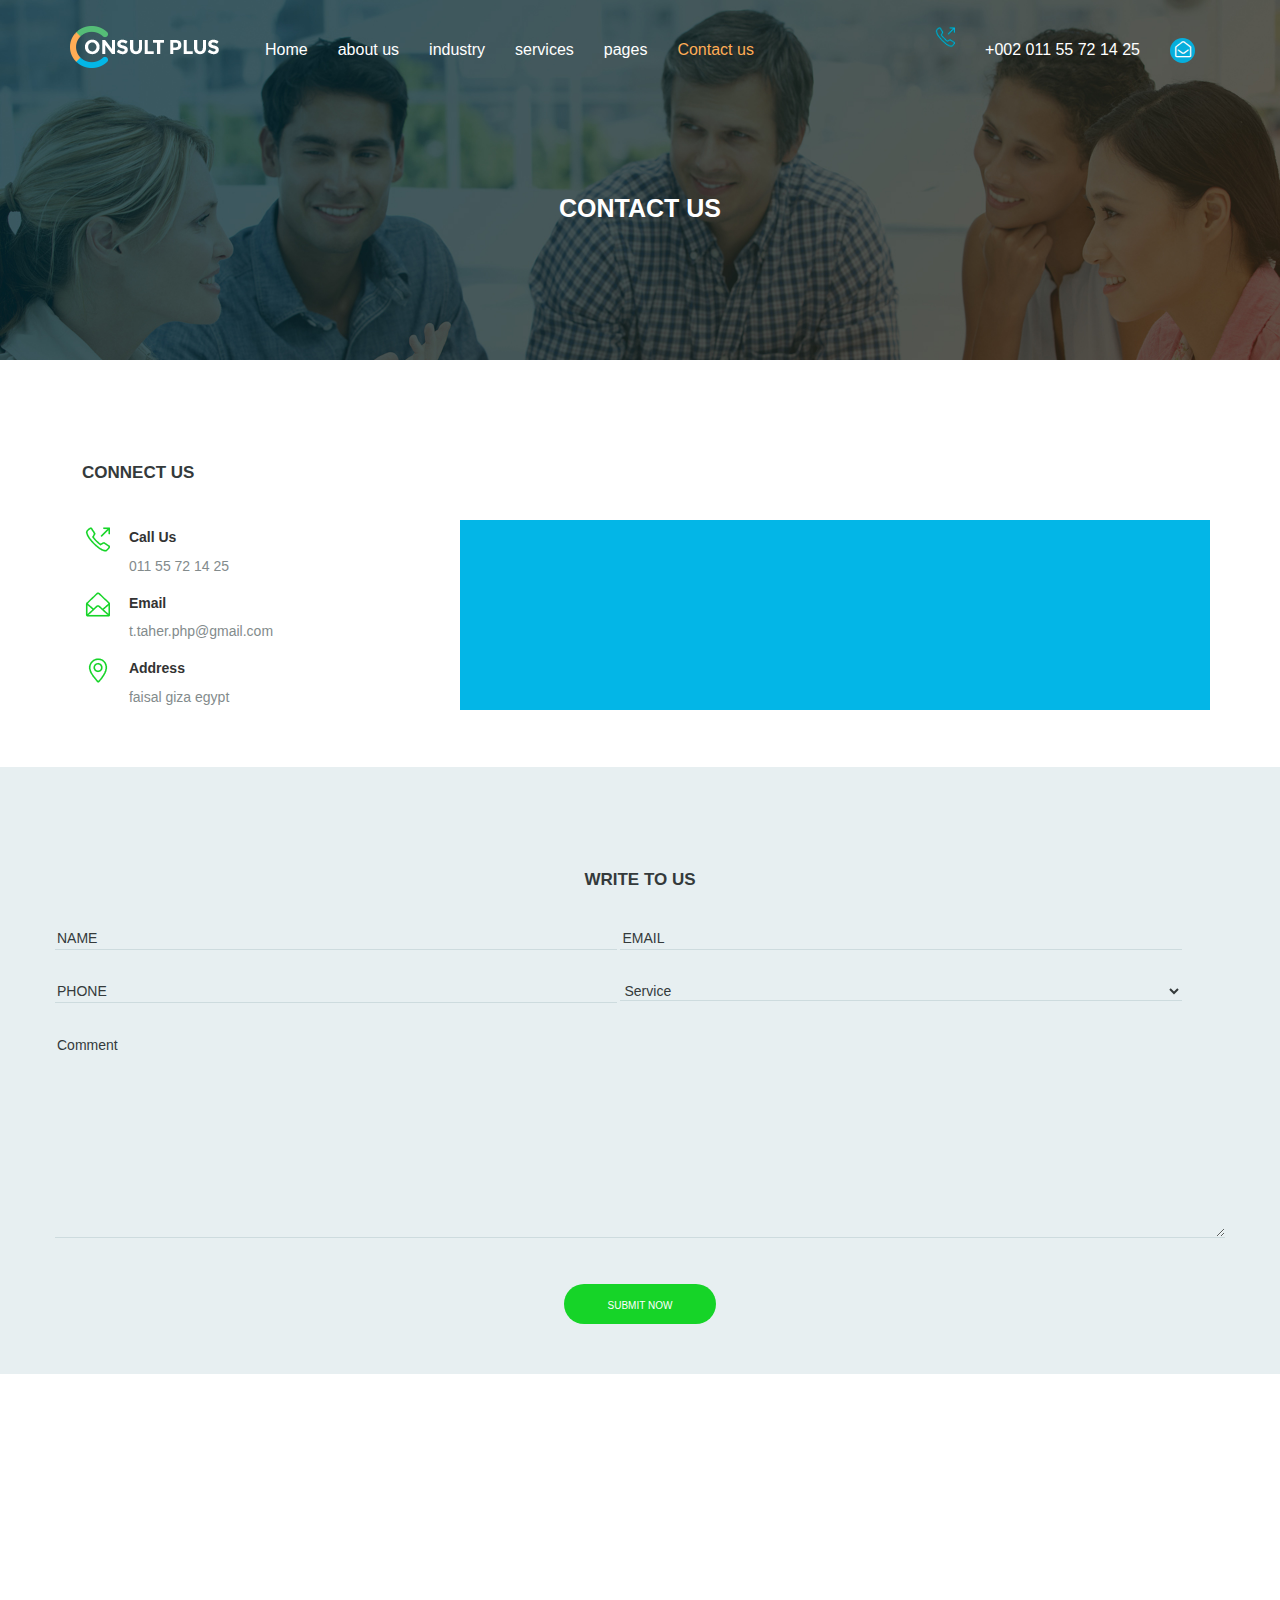
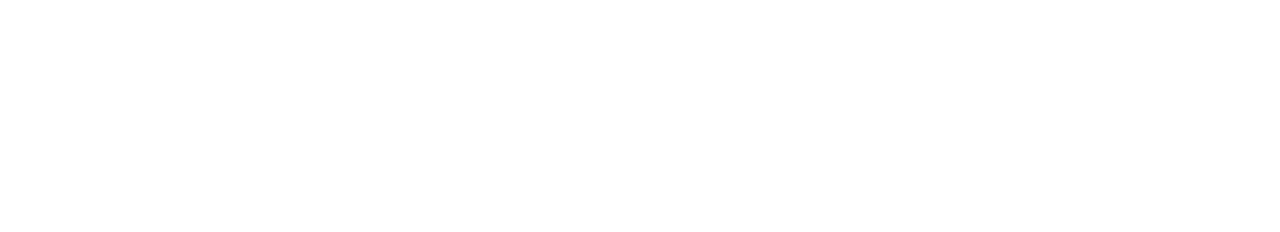
<file: frontend-html-psd-pages/Contact-us.html>
<!DOCTYPE html>
<html>

<head>
    <meta charset="utf-8" />
    <meta http-equiv="X-UA-Compatible" content="IE=edge">
    <meta name="viewport" content="width=device-width, initial-scale=1">
    <title>new project</title>

    <link rel="stylesheet" type="text/css" href="css/bootstrap.css">
    <link rel="stylesheet" type="text/css" href="css/font-awesome.min.css">
    <link rel="stylesheet" type="text/css" href="css/MyStyle.css">
    <link rel="stylesheet" type="text/css" href="css/Extra_large_devices.css">
    <link rel="stylesheet" type="text/css" href="css/Large_devices.css">
    <link rel="stylesheet" type="text/css" href="css/Medium_devices.css">
    <link rel="stylesheet" type="text/css" href="css/Small_devices.css">
    <link rel="stylesheet" type="text/css" href="css/Extra_small_devices.css">
    <link rel="stylesheet" type="text/css" href="css/animate.css" />

    <script type="text/javascript" src="js/respond.min.js"></script>
    <script type="text/javascript" src="js/html5shiv.min.js"></script>
</head>

<body>

    <section class="banner">
        <div class="nav-top">
            <div class="menu">
                <nav class="navbar navbar-default">
                    <div class="container">
                        <!-- Brand and toggle get grouped for better mobile display -->
                        <div class="navbar-header">
                            <button type="button" class="navbar-toggle collapsed" data-toggle="collapse" data-target="#bs-example-navbar-collapse-1" aria-expanded="false">
                                <span class="sr-only">Toggle navigation</span>
                                <span class="icon-bar"></span>
                                <span class="icon-bar"></span>
                                <span class="icon-bar"></span>
                                </button>
                            <a class="navbar-brand" href="index.html"><img src="img/logo.png" class="img-responsive"></a>
                        </div>

                        <!-- Collect the nav links, forms, and other content for toggling -->
                        <div class="collapse navbar-collapse" id="bs-example-navbar-collapse-1">
                            <ul class="nav navbar-nav">
                                <li><a href="index.html">Home</a></li>
                                <li><a href="about-us.html">about us</a></li>
                                <li><a href="industry.html">industry</a></li>
                                <li><a href="services.html">services</a></li>
                                <li><a href="pages.html">pages</a></li>
                                <li><a href="Contact-us.html" class="active">Contact us</a></li>
                            </ul>

                            <ul class="nav navbar-nav navbar-right">
                                <li>
                                    <a href="#"><img src="img/Connectus-page/nav-Connectus.png" alt="img" class="img-responsive"></a>
                                </li>
                                <li><a href="#">+002 011 55 72 14 25</a></li>
                                <li><a href="#"><i class="fa fa-envelope-open-o"></i></a></li>
                                <!-- <li><a href="#"><img src="img/Connectus/Connectus2.png"></a></li> -->
                            </ul>
                        </div>
                        <!-- /.navbar-collapse -->
                    </div>
                    <!-- /.container-fluid -->
                </nav>
            </div>
            <h1 class="text-center color-fff h1-all-page">Contact Us</h1>
            <!-- ======> nav top <======= -->
        </div>
    </section>
    <!-- ==================================> nav top <================================================= -->
    <section class="ContactUs-page padding wow fadeInUp" data-wow-duration='3s' data-wow-offset='100'>
        <div class="container">
            <div class="row">
                <h3>Connect us</h3>
                <div class="col-md-4">

                    <div class="ContactUs-txt">
                        <div class="contain">
                            <div class="img">
                                <img src="img/Connectus-page/call.png" alt="phone" title="phone">
                            </div>
                            <div class="txt">
                                <h5>Call Us</h5>
                                <p>011 55 72 14 25</p>
                            </div>
                        </div>
                    </div>

                    <div class="ContactUs-txt">
                        <div class="contain">
                            <div class="img">
                                <img src="img/Connectus-page/msg.png" alt="mail" title="mail">
                            </div>
                            <div class="txt">
                                <h5>Email</h5>
                                <p>t.taher.php@gmail.com</p>
                            </div>
                        </div>
                    </div>

                    <div class="ContactUs-txt">
                        <div class="contain">
                            <div class="img">
                                <img src="img/Connectus-page/map.png" alt="phone" title="phone">
                            </div>
                            <div class="txt">
                                <h5>Address</h5>
                                <p>faisal giza egypt</p>
                            </div>
                        </div>
                    </div>

                </div>
                <div class="col-md-8">
                    <div class="ContactUs-map">
                        <iframe src="https://www.google.com/maps/embed?pb=!1m18!1m12!1m3!1d4117.496890732968!2d31.15896981835549!3d30.00041945278722!2m3!1f0!2f0!3f0!3m2!1i1024!2i768!4f13.1!4m3!3e6!4m0!4m0!5e0!3m2!1sen!2seg!4v1531585121063" frameborder="0" style="border:0" allowfullscreen></iframe>
                    </div>
                </div>
            </div>
        </div>
    </section>
    <section class="Write-to-Us padding wow fadeInUp" data-wow-duration='3s' data-wow-offset='100'>
        <div class="container">
            <h3 class="text-center">Write to Us</h3>
            <div class="row">
                <div class="form">
                    <form action="" method="">
                        <input type="text" name="" id="" class="focus" placeholder="NAME">
                        <input type="email" name="" id="" class="focus" placeholder="EMAIL">
                        <input type="number" name="" id="" class="focus" placeholder="PHONE">
                        <select aria-placeholder="yy">
                            <option>Service</option>
                            <option> Service :: 1</option>
                            <option> Service :: 2</option>
                            <option> Service :: 3</option>
                        </select>
                        <textarea name="" id="" class="textarea" rows="10">Comment</textarea>
                        <input type="button" value="Submit Now" name="submit" class="btn btn-default text-center center-block" />
                        <div id="charNum" class="charNum"></div>
                    </form>
                </div>
            </div>
        </div>
    </section>



    <!-- ==================================> footer start <================================================== -->
    <section class="footer padding wow fadeInUp" data-wow-duration='3s' data-wow-offset='100'>
        <div class="container">
            <div class="row">
                <div class="col-md-4 col-sm-4">
                    <div class="img">
                        <img src="img/logo.png" class="img-responsive" alt="">
                    </div>
                </div>
                <div class="col-md-2 col-sm-2 col-xs-6">
                    <div class="navigation">
                        <h3>navigation</h3>
                        <ul>
                            <li><a href="#"> Home </a></li>
                            <li><a href="#"> about us </a></li>
                            <li><a href="#"> industry </a></li>
                            <li><a href="#"> services </a></li>
                            <li><a href="#"> pages </a></li>
                            <li><a href="#"> Contact us </a></li>
                        </ul>
                    </div>
                </div>
                <div class="col-md-2 col-sm-2  col-xs-6">
                    <div class="Industary">
                        <h3>Industary</h3>
                        <ul>
                            <li><a href="#"> Education </a></li>
                            <li><a href="#"> business </a></li>
                            <li><a href="#"> realestate </a></li>
                            <li><a href="#"> technology </a></li>
                            <li><a href="#"> banking </a></li>
                            <li><a href="#"> communication </a></li>
                            <li><a href="#"> much more </a></li>
                        </ul>
                    </div>
                </div>
                <div class="col-md-4 col-sm-4  col-xs-12">
                    <div class="News-letter">
                        <h3>News letter</h3>
                        <p>Enter your email address to subscribe our notification of our new post & features by email.</p>
                        <form action="" method="">
                            <input type="email" placeholder="Email Address" class="focus" id="" name="Email-Address" />
                            <input type="button" value="Subscribe" name="submit" />
                        </form>
                    </div>
                </div>
            </div>
            <div class="bottom">
                <div class="Copyright">
                    <span>
                            Copyright © 2016 Consultplus theme.
                    </span>
                </div>
                <div>
                    <ul>
                        <li>
                            <a href="#"></a>google +</a>
                        </li>
                        <li>
                            <a href="#"></a>linkedin</a>
                        </li>
                        <li>
                            <a href="#"></a>instagram</a>
                        </li>
                        <li>
                            <a href="#"></a>twitter</a>
                        </li>
                        <li>
                            <a href="#"></a>Facebook</a>
                        </li>
                    </ul>
                </div>
                <div class="clear"></div>
            </div>
        </div>
    </section>

    <!-- ==================================> footer <================================================== -->
    <section id="up">
        <span>
			<i class="fa fa-arrow-circle-o-up"></i>
		</span>
    </section>



    <script type="text/javascript" src="js/jquery-1.12.0.min.js"></script>
    <script type="text/javascript" src="js/bootstrap.min.js"></script>
    <script type="text/javascript" src="js/wow.min.js"></script>
    <script type="text/javascript" src="js/myJs.js"></script>
    <script>
        new WOW().init();
    </script>

</body>

</html>
</file>
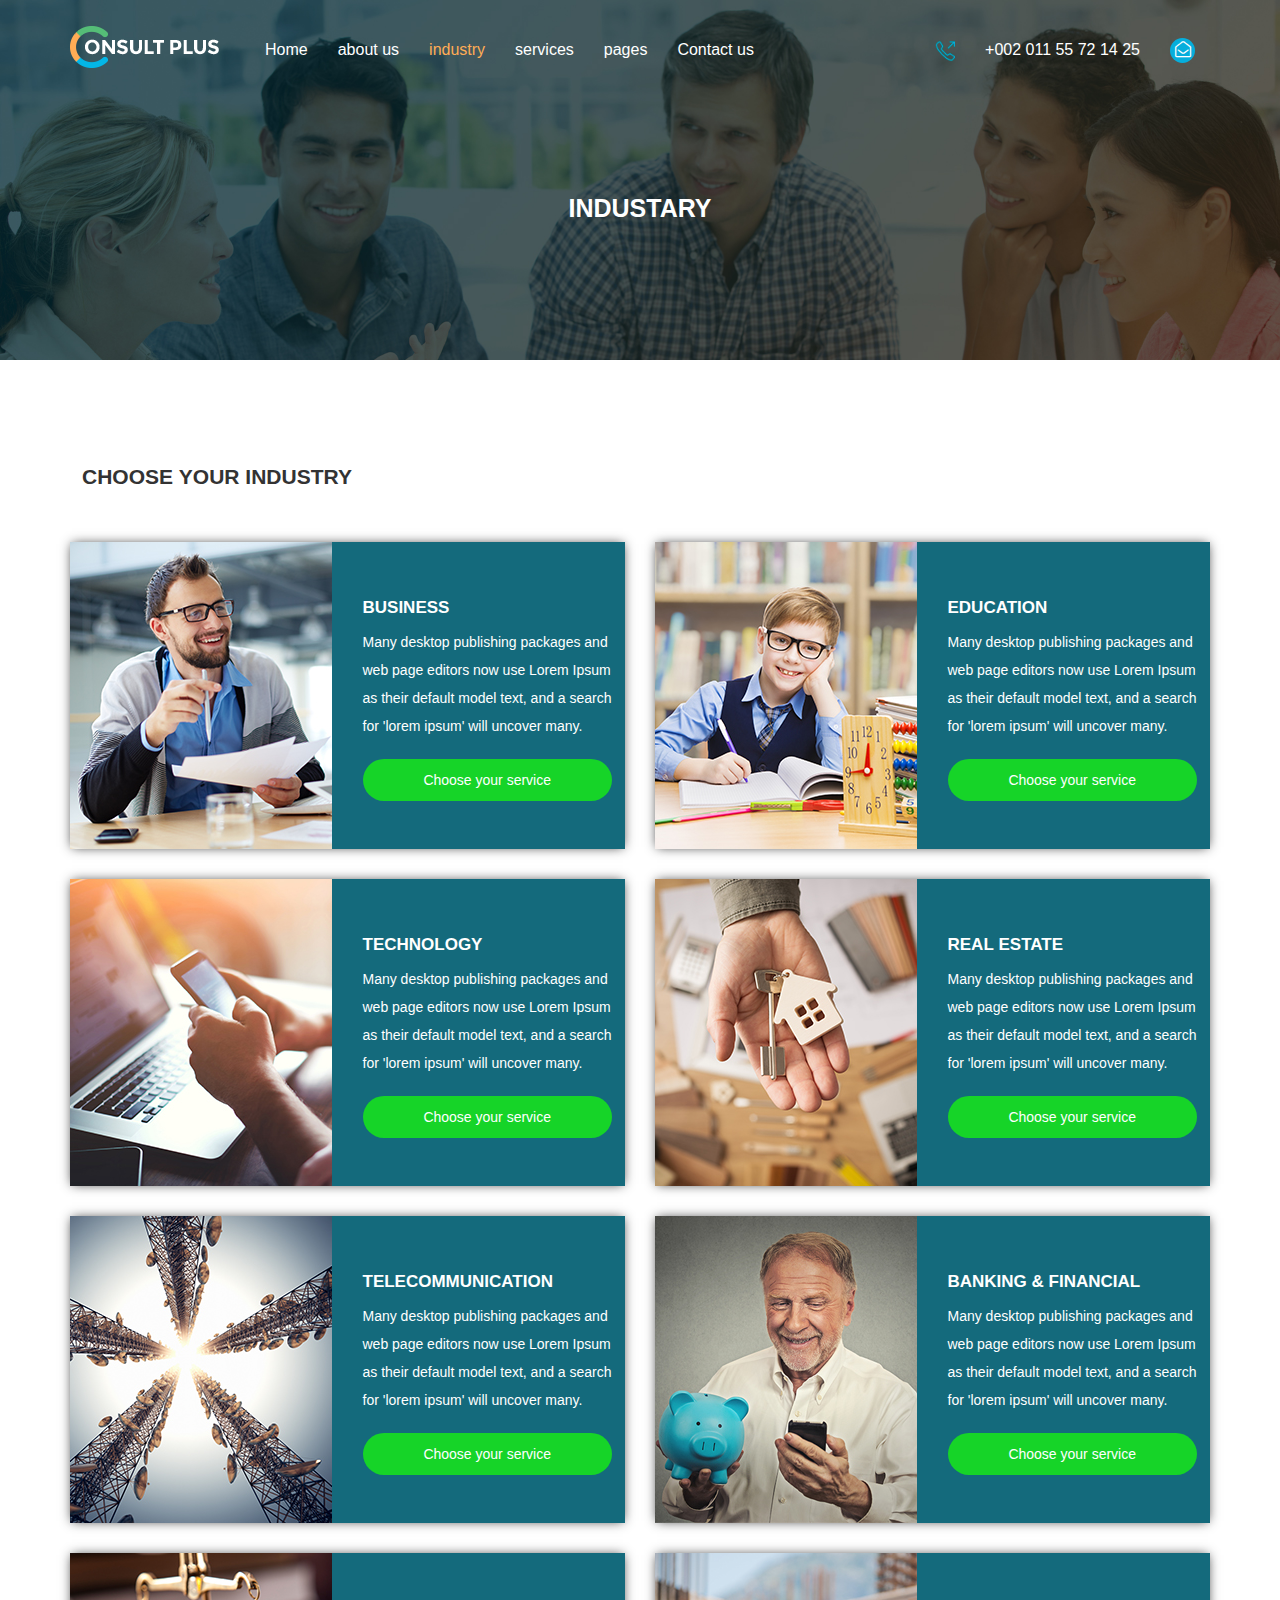
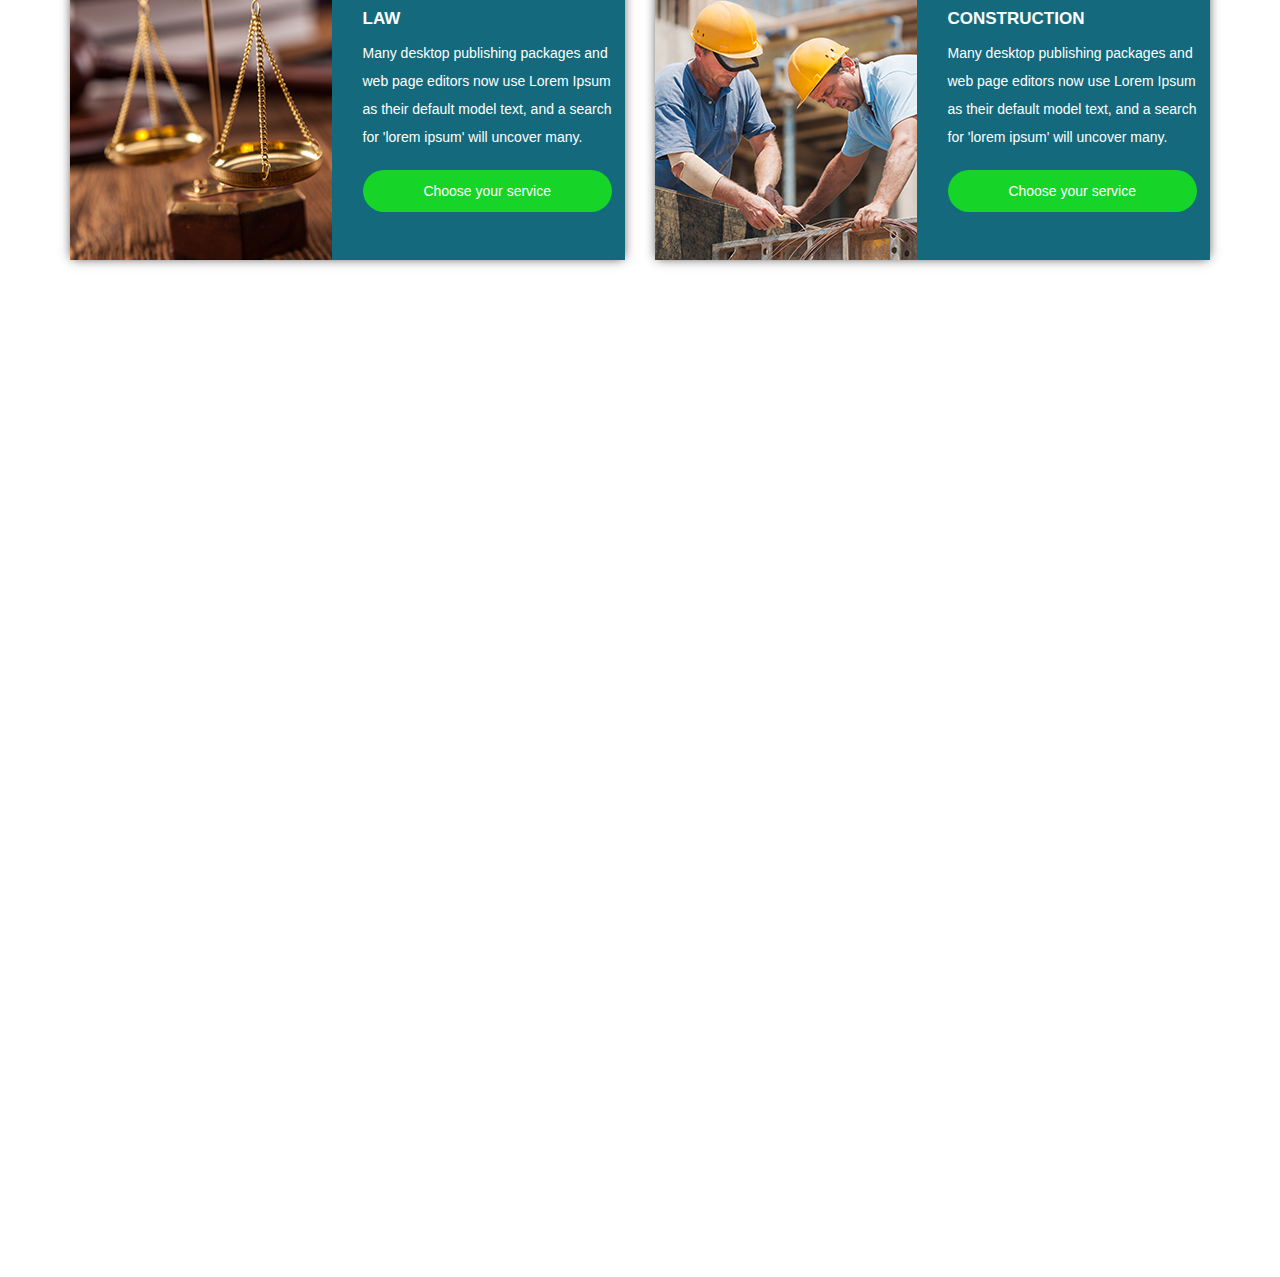
<file: frontend-html-psd-pages/industry.html>
<!DOCTYPE html>
<html>

<head>
    <meta charset="utf-8" />
    <meta http-equiv="X-UA-Compatible" content="IE=edge">
    <meta name="viewport" content="width=device-width, initial-scale=1">
    <title>new project</title>

    <link rel="stylesheet" type="text/css" href="css/bootstrap.css">
    <link rel="stylesheet" type="text/css" href="css/font-awesome.min.css">
    <link rel="stylesheet" type="text/css" href="css/MyStyle.css">
    <link rel="stylesheet" type="text/css" href="css/Extra_large_devices.css">
    <link rel="stylesheet" type="text/css" href="css/Large_devices.css">
    <link rel="stylesheet" type="text/css" href="css/Medium_devices.css">
    <link rel="stylesheet" type="text/css" href="css/Small_devices.css">
    <link rel="stylesheet" type="text/css" href="css/Extra_small_devices.css">
    <link rel="stylesheet" type="text/css" href="css/animate.css" />

    <script type="text/javascript" src="js/respond.min.js"></script>
    <script type="text/javascript" src="js/html5shiv.min.js"></script>
</head>

<body>


    <section class="banner">
        <div class="nav-top">
            <div class="menu">
                <nav class="navbar navbar-default">
                    <div class="container">
                        <!-- Brand and toggle get grouped for better mobile display -->
                        <div class="navbar-header">
                            <button type="button" class="navbar-toggle collapsed" data-toggle="collapse" data-target="#bs-example-navbar-collapse-1" aria-expanded="false">
								<span class="sr-only">Toggle navigation</span>
								<span class="icon-bar"></span>
								<span class="icon-bar"></span>
								<span class="icon-bar"></span>
								</button>
                            <a class="navbar-brand" href="index.html"><img src="img/logo.png" class="img-responsive"></a>
                        </div>

                        <!-- Collect the nav links, forms, and other content for toggling -->
                        <div class="collapse navbar-collapse" id="bs-example-navbar-collapse-1">
                            <ul class="nav navbar-nav">
                                <li><a href="index.html">Home</a></li>
                                <li><a href="about-us.html">about us</a></li>
                                <li><a href="industry.html" class="active">industry</a></li>
                                <li><a href="services.html">services</a></li>
                                <li><a href="pages.html">pages</a></li>
                                <li><a href="Contact-us.html">Contact us</a></li>
                            </ul>

                            <ul class="nav navbar-nav navbar-right">
                                <li>
                                    <a href="#"><img src="img/Connectus-page/nav-Connectus.png" alt="img"></a>
                                </li>
                                <li><a href="#">+002 011 55 72 14 25</a></li>
                                <li><a href="#"><i class="fa fa-envelope-open-o"></i></a></li>
                                <!-- <li><a href="#"><img src="img/Connectus/Connectus2.png"></a></li> -->
                            </ul>
                        </div>
                        <!-- /.navbar-collapse -->
                    </div>
                    <!-- /.container-fluid -->
                </nav>
            </div>
            <h1 class="text-center color-fff h1-all-page">Industary</h1>
            <!-- ======> nav top <======= -->
        </div>
    </section>
    <!-- ==================================> nav top <================================================= -->


    <section class="Industary padding wow fadeInUp" data-wow-duration='3s' data-wow-offset='100'>
        <div class="container">
            <div class="row">
                <h2>choose your industry</h2>

                <div class="col-md-6">
                    <div class="Industary-content">
                        <div class="row">
                            <div class="col-md-6">
                                <div class="Industary-content-img">
                                    <img src="img/Industary-page/Business.jpg" alt="Business" title="Business">
                                </div>
                            </div>
                            <div class="col-md-6">
                                <div class="Industary-content-txt">
                                    <h3>Business</h3>
                                    <p>Many desktop publishing packages and web page editors now use Lorem Ipsum as their default model text, and a search for 'lorem ipsum' will uncover many.</p>
                                    <div class="btn btn-default text-center">Choose your service</div>
                                </div>
                            </div>
                        </div>
                    </div>
                </div>

                <div class="col-md-6">
                    <div class="Industary-content">
                        <div class="row">
                            <div class="col-md-6">
                                <div class="Industary-content-img">
                                    <img src="img/Industary-page/Education.jpg" alt="Education" title="Education">
                                </div>
                            </div>
                            <div class="col-md-6">
                                <div class="Industary-content-txt">
                                    <h3>Education</h3>
                                    <p>Many desktop publishing packages and web page editors now use Lorem Ipsum as their default model text, and a search for 'lorem ipsum' will uncover many.</p>
                                    <div class="btn btn-default text-center">Choose your service</div>
                                </div>
                            </div>
                        </div>
                    </div>
                </div>

                <div class="col-md-6">
                    <div class="Industary-content">
                        <div class="row">
                            <div class="col-md-6">
                                <div class="Industary-content-img">
                                    <img src="img/Industary-page/technology.jpg" alt="technology" title="technology">
                                </div>
                            </div>
                            <div class="col-md-6">
                                <div class="Industary-content-txt">
                                    <h3>technology</h3>
                                    <p>Many desktop publishing packages and web page editors now use Lorem Ipsum as their default model text, and a search for 'lorem ipsum' will uncover many.</p>
                                    <div class="btn btn-default text-center">Choose your service</div>
                                </div>

                            </div>
                        </div>
                    </div>
                </div>

                <div class="col-md-6">
                    <div class="Industary-content">
                        <div class="row">
                            <div class="col-md-6">
                                <div class="Industary-content-img">
                                    <img src="img/Industary-page/real-estate.jpg" alt="real estate" title="real estate">
                                </div>
                            </div>
                            <div class="col-md-6">
                                <div class="Industary-content-txt">
                                    <h3>real estate</h3>
                                    <p>Many desktop publishing packages and web page editors now use Lorem Ipsum as their default model text, and a search for 'lorem ipsum' will uncover many.</p>
                                    <div class="btn btn-default text-center">Choose your service</div>
                                </div>
                            </div>
                        </div>
                    </div>
                </div>

                <div class="col-md-6">
                    <div class="Industary-content">
                        <div class="row">
                            <div class="col-md-6">
                                <div class="Industary-content-img">
                                    <img src="img/Industary-page/telecommunication.jpg" alt="telecommunication" title="telecommunication">
                                </div>
                            </div>
                            <div class="col-md-6">
                                <div class="Industary-content-txt">
                                    <h3>telecommunication</h3>
                                    <p>Many desktop publishing packages and web page editors now use Lorem Ipsum as their default model text, and a search for 'lorem ipsum' will uncover many.</p>
                                    <div class="btn btn-default text-center">Choose your service</div>
                                </div>
                            </div>
                        </div>
                    </div>
                </div>

                <div class="col-md-6">
                    <div class="Industary-content">
                        <div class="row">
                            <div class="col-md-6">
                                <div class="Industary-content-img">
                                    <img src="img/Industary-page/BANKING-FINANCIAL.jpg" alt="BANKING & FINANCIAL" title="BANKING & FINANCIAL">
                                </div>
                            </div>
                            <div class="col-md-6">
                                <div class="Industary-content-txt">
                                    <h3>BANKING & FINANCIAL</h3>
                                    <p>Many desktop publishing packages and web page editors now use Lorem Ipsum as their default model text, and a search for 'lorem ipsum' will uncover many.</p>
                                    <div class="btn btn-default text-center">Choose your service</div>
                                </div>
                            </div>
                        </div>
                    </div>
                </div>

                <div class="col-md-6">
                    <div class="Industary-content">
                        <div class="row">
                            <div class="col-md-6">
                                <div class="Industary-content-img">
                                    <img src="img/Industary-page/Law.jpg" alt="Law" title="Law">
                                </div>
                            </div>
                            <div class="col-md-6">
                                <div class="Industary-content-txt">
                                    <h3>Law</h3>
                                    <p>Many desktop publishing packages and web page editors now use Lorem Ipsum as their default model text, and a search for 'lorem ipsum' will uncover many.</p>
                                    <div class="btn btn-default text-center">Choose your service</div>
                                </div>
                            </div>
                        </div>
                    </div>
                </div>

                <div class="col-md-6 ">
                    <div class="Industary-content">
                        <div class="row">
                            <div class="col-md-6">
                                <div class="Industary-content-img">
                                    <img src="img/Industary-page/Construction.jpg" alt="Construction" title="Construction">
                                </div>
                            </div>
                            <div class="col-md-6">
                                <div class="Industary-content-txt">
                                    <h3>Construction</h3>
                                    <p>Many desktop publishing packages and web page editors now use Lorem Ipsum as their default model text, and a search for 'lorem ipsum' will uncover many.</p>
                                    <div class="btn btn-default text-center">Choose your service</div>
                                </div>
                            </div>
                        </div>
                    </div>
                </div>

            </div>
        </div>
    </section>

    <!-- ============================================================================== -->

    <section class="Testimonials padding wow fadeInUp" data-wow-duration='3s' data-wow-offset='100'>
        <div class="container">
            <div class="row">
                <h1 class="text-center color-fff">Testimonials</h1>
                <img src="img/Testimonials/Duble.png" class="Duble">
                <div class="test">
                    <div id="carousel-example-generi" class="carousel slide" data-ride="carousel">
                        <!-- Indicators -->
                        <ol class="carousel-indicators">
                            <li data-target="#carousel-example-generi" data-slide-to="0" class="active">
                                <img src="img/Testimonials/cust2.jpg">
                            </li>
                            <li data-target="#carousel-example-generi" data-slide-to="1">
                                <img src="img/Testimonials/cust1.jpg">
                            </li>
                            <li data-target="#carousel-example-generi" data-slide-to="2">
                                <img src="img/Testimonials/cust3.jpg">
                            </li>
                        </ol>
                        <!-- Wrapper for slides -->
                        <div class="carousel-inner text-center" role="listbox">
                            <div class="item active">
                                <p>Lorem Ipsum is simply dummy text of the printing and typesetting industry. Lorem Ipsum has been the industry's standard dummy text ever since the 1500s, when an unknown printer took a galley of type and scrambled it to
                                    make a type speci book. It has survived not only five centuries, but also the leap into electronic typesetting. unchanged.
                                </p>
                                <h6>Client Name</h6>
                                <span>Designation</span>
                            </div>
                            <div class="item">
                                <p>Lorem Ipsum is simply dummy text of the printing and typesetting industry. Lorem Ipsum has been the industry's standard dummy text ever since the 1500s, when an unknown printer took a galley of type and scrambled it to
                                    make a type speci book. It has survived not only five centuries, but also the leap into electronic typesetting. unchanged.
                                </p>
                                <h6>Client Name</h6>
                                <span>Designation</span>
                            </div>
                            <div class="item">
                                <p>Lorem Ipsum is simply dummy text of the printing and typesetting industry. Lorem Ipsum has been the industry's standard dummy text ever since the 1500s, when an unknown printer took a galley of type and scrambled it to
                                    make a type speci book. It has survived not only five centuries, but also the leap into electronic typesetting. unchanged.
                                </p>
                                <h6>Client Name</h6>
                                <span>Designation</span>
                            </div>
                            <div class="clear"></div>

                            <!-- you can add new image here -->
                        </div>
                    </div>
                </div>
                <div class="clear"></div>
            </div>
        </div>
    </section>

    <!-- ==================================> Testimonials <============================================ -->





    <!-- ==================================> footer start <================================================== -->
    <section class="footer padding wow fadeInUp" data-wow-duration='3s' data-wow-offset='100'>
        <div class="container">
            <div class="row">
                <div class="col-md-4 col-sm-4">
                    <div class="img">
                        <img src="img/logo.png" class="img-responsive" alt="">
                    </div>
                </div>
                <div class="col-md-2 col-sm-2 col-xs-6">
                    <div class="navigation">
                        <h3>navigation</h3>
                        <ul>
                            <li><a href="#"> Home </a></li>
                            <li><a href="#"> about us </a></li>
                            <li><a href="#"> industry </a></li>
                            <li><a href="#"> services </a></li>
                            <li><a href="#"> pages </a></li>
                            <li><a href="#"> Contact us </a></li>
                        </ul>
                    </div>
                </div>
                <div class="col-md-2 col-sm-2  col-xs-6">
                    <div class="Industary">
                        <h3>Industary</h3>
                        <ul>
                            <li><a href="#"> Education </a></li>
                            <li><a href="#"> business </a></li>
                            <li><a href="#"> realestate </a></li>
                            <li><a href="#"> technology </a></li>
                            <li><a href="#"> banking </a></li>
                            <li><a href="#"> communication </a></li>
                            <li><a href="#"> much more </a></li>
                        </ul>
                    </div>
                </div>
                <div class="col-md-4 col-sm-4  col-xs-12">
                    <div class="News-letter">
                        <h3>News letter</h3>
                        <p>Enter your email address to subscribe our notification of our new post & features by email.</p>
                        <form action="" method="">
                            <input type="email" placeholder="Email Address" class="focus" id="" name="Email-Address" />
                            <input type="button" value="Subscribe" name="submit" />
                        </form>
                    </div>
                </div>
            </div>
            <div class="bottom">
                <div class="Copyright">
                    <span>
                                Copyright © 2016 Consultplus theme.
                        </span>
                </div>
                <div>
                    <ul>
                        <li>
                            <a href="#"></a>google +</a>
                        </li>
                        <li>
                            <a href="#"></a>linkedin</a>
                        </li>
                        <li>
                            <a href="#"></a>instagram</a>
                        </li>
                        <li>
                            <a href="#"></a>twitter</a>
                        </li>
                        <li>
                            <a href="#"></a>Facebook</a>
                        </li>
                    </ul>
                </div>
                <div class="clear"></div>
            </div>
        </div>
    </section>

    <!-- ==================================> footer <================================================== -->
    <section id="up">
        <span>
                <i class="fa fa-arrow-circle-o-up"></i>
            </span>
    </section>



    <script type="text/javascript" src="js/jquery-1.12.0.min.js"></script>
    <script type="text/javascript" src="js/bootstrap.min.js"></script>
    <script type="text/javascript" src="js/wow.min.js"></script>
    <script type="text/javascript" src="js/myJs.js"></script>
    <script>
        new WOW().init();
    </script>

</body>

</html>
</file>
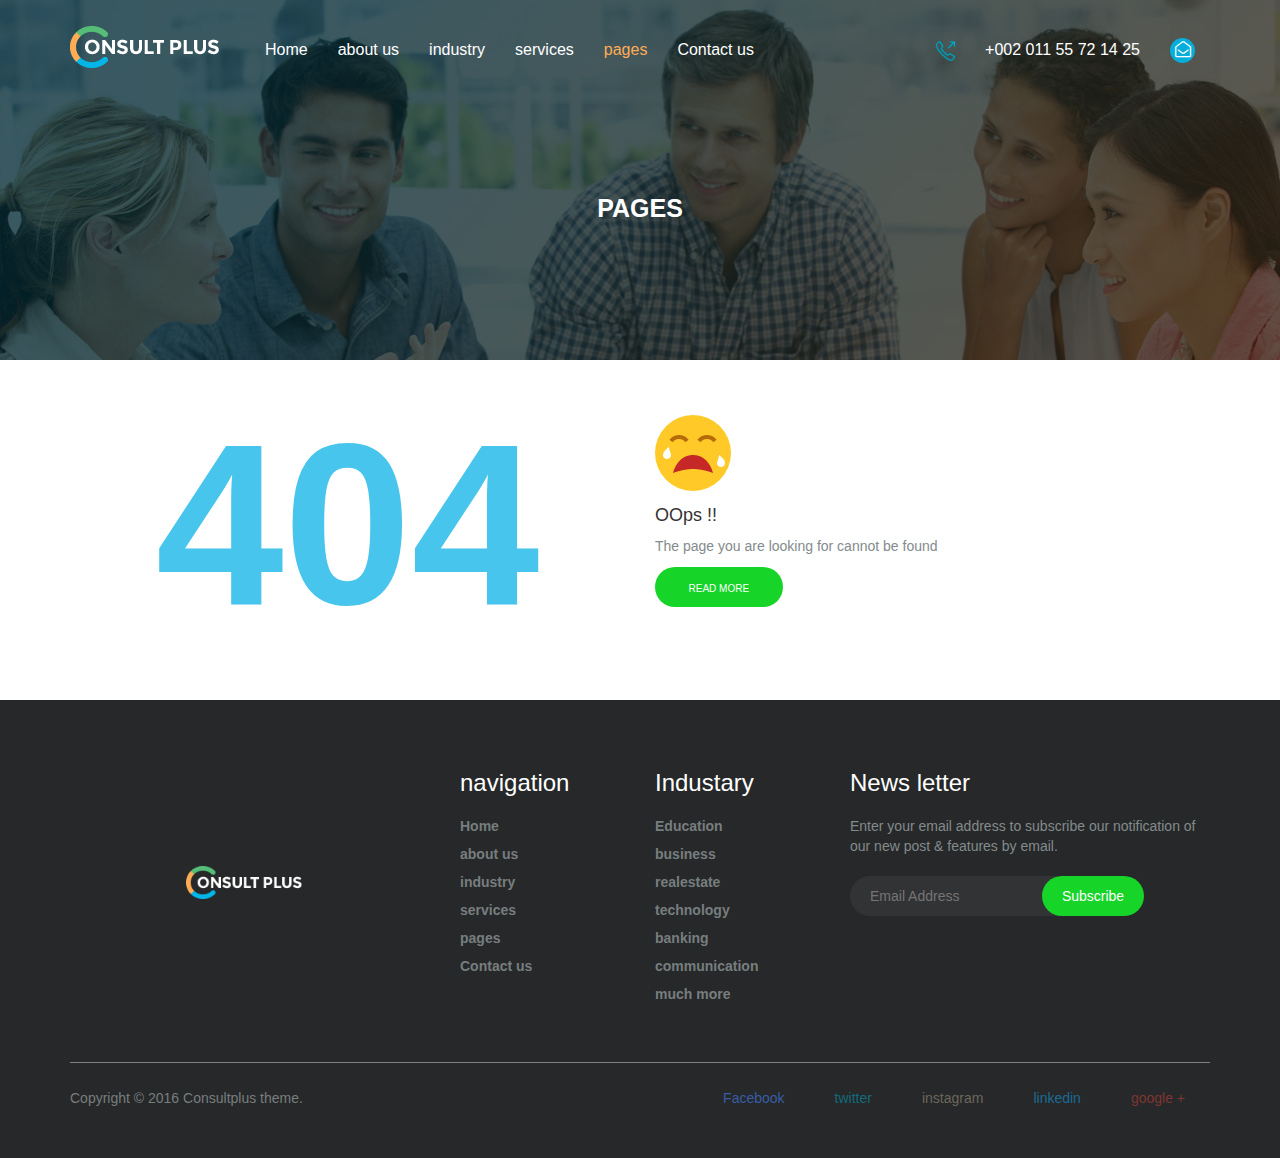
<file: frontend-html-psd-pages/pages.html>
<!DOCTYPE html>
<html>

<head>
    <meta charset="utf-8" />
    <meta http-equiv="X-UA-Compatible" content="IE=edge">
    <meta name="viewport" content="width=device-width, initial-scale=1">
    <title>new project</title>

    <link rel="stylesheet" type="text/css" href="css/bootstrap.css">
    <link rel="stylesheet" type="text/css" href="css/font-awesome.min.css">
    <link rel="stylesheet" type="text/css" href="css/MyStyle.css">
    <link rel="stylesheet" type="text/css" href="css/Extra_large_devices.css">
    <link rel="stylesheet" type="text/css" href="css/Large_devices.css">
    <link rel="stylesheet" type="text/css" href="css/Medium_devices.css">
    <link rel="stylesheet" type="text/css" href="css/Small_devices.css">
    <link rel="stylesheet" type="text/css" href="css/Extra_small_devices.css">
    <link rel="stylesheet" type="text/css" href="css/animate.css" />

    <script type="text/javascript" src="js/respond.min.js"></script>
    <script type="text/javascript" src="js/html5shiv.min.js"></script>
</head>

<body>


    <section class="banner">
        <div class="nav-top">
            <div class="menu">
                <nav class="navbar navbar-default">
                    <div class="container">
                        <!-- Brand and toggle get grouped for better mobile display -->
                        <div class="navbar-header">
                            <button type="button" class="navbar-toggle collapsed" data-toggle="collapse" data-target="#bs-example-navbar-collapse-1" aria-expanded="false">
								<span class="sr-only">Toggle navigation</span>
								<span class="icon-bar"></span>
								<span class="icon-bar"></span>
								<span class="icon-bar"></span>
								</button>
                            <a class="navbar-brand" href="index.html"><img src="img/logo.png" class="img-responsive"></a>
                        </div>

                        <!-- Collect the nav links, forms, and other content for toggling -->
                        <div class="collapse navbar-collapse" id="bs-example-navbar-collapse-1">
                            <ul class="nav navbar-nav">
                                <li><a href="index.html">Home</a></li>
                                <li><a href="about-us.html">about us</a></li>
                                <li><a href="industry.html">industry</a></li>
                                <li><a href="services.html">services</a></li>
                                <li><a href="pages.html" class="active">pages</a></li>
                                <li><a href="Contact-us.html">Contact us</a></li>
                            </ul>

                            <ul class="nav navbar-nav navbar-right">
                                <li>
                                    <a href="#"><img src="img/Connectus-page/nav-Connectus.png" alt="img"></a>
                                </li>
                                <li><a href="#">+002 011 55 72 14 25</a></li>
                                <li><a href="#"><i class="fa fa-envelope-open-o"></i></a></li>
                                <!-- <li><a href="#"><img src="img/Connectus/Connectus2.png"></a></li> -->
                            </ul>
                        </div>
                        <!-- /.navbar-collapse -->
                    </div>
                    <!-- /.container-fluid -->
                </nav>
            </div>
            <h1 class="text-center color-fff h1-all-page">pages</h1>
            <!-- ======> nav top <======= -->
        </div>
    </section>
    <!-- ==================================> nav top <================================================= -->

    <section class="oops padding wow fadeInDownBig" data-wow-duration='3s' data-wow-offset='100'>
        <div class="container">
            <div class="row">
                <div class="col-md-6">
                    <div class="num wow fadeInUp" data-wow-duration='4s' data-wow-offset='100'>
                        <p class="text-center">404</p>
                    </div>
                </div>
                <div class="col-md-6">
                    <div class="txt wow fadeInUp" data-wow-duration='5s' data-wow-offset='100'>
                        <img src="img/pages-page/sad.png" alt="sad" title="sad">
                        <h4>OOps !!</h4>
                        <p>The page you are looking for cannot be found</p>
                        <div class="btn btn-default text-center">Read More</div>
                    </div>
                </div>
            </div>
        </div>
    </section>

    <!-- ==================================> footer start <================================================== -->
    <section class="footer padding">
        <div class="container">
            <div class="row">
                <div class="col-md-4 col-sm-4">
                    <div class="img">
                        <img src="img/logo.png" class="img-responsive" alt="">
                    </div>
                </div>
                <div class="col-md-2 col-sm-2 col-xs-6">
                    <div class="navigation">
                        <h3>navigation</h3>
                        <ul>
                            <li><a href="#"> Home </a></li>
                            <li><a href="#"> about us </a></li>
                            <li><a href="#"> industry </a></li>
                            <li><a href="#"> services </a></li>
                            <li><a href="#"> pages </a></li>
                            <li><a href="#"> Contact us </a></li>
                        </ul>
                    </div>
                </div>
                <div class="col-md-2 col-sm-2  col-xs-6">
                    <div class="Industary">
                        <h3>Industary</h3>
                        <ul>
                            <li><a href="#"> Education </a></li>
                            <li><a href="#"> business </a></li>
                            <li><a href="#"> realestate </a></li>
                            <li><a href="#"> technology </a></li>
                            <li><a href="#"> banking </a></li>
                            <li><a href="#"> communication </a></li>
                            <li><a href="#"> much more </a></li>
                        </ul>
                    </div>
                </div>
                <div class="col-md-4 col-sm-4  col-xs-12">
                    <div class="News-letter">
                        <h3>News letter</h3>
                        <p>Enter your email address to subscribe our notification of our new post & features by email.</p>
                        <form action="" method="">
                            <input type="email" placeholder="Email Address" class="focus" id="" name="Email-Address" />
                            <input type="button" value="Subscribe" name="submit" />
                        </form>
                    </div>
                </div>
            </div>
            <div class="bottom">
                <div class="Copyright">
                    <span>
                        Copyright © 2016 Consultplus theme.
                    </span>
                </div>
                <div>
                    <ul>
                        <li>
                            <a href="#"></a>google +</a>
                        </li>
                        <li>
                            <a href="#"></a>linkedin</a>
                        </li>
                        <li>
                            <a href="#"></a>instagram</a>
                        </li>
                        <li>
                            <a href="#"></a>twitter</a>
                        </li>
                        <li>
                            <a href="#"></a>Facebook</a>
                        </li>
                    </ul>
                </div>
                <div class="clear"></div>
            </div>
        </div>
    </section>

    <!-- ==================================> footer <================================================== -->
    <section id="up">
        <span>
            <i class="fa fa-arrow-circle-o-up"></i>
        </span>
    </section>



    <script type="text/javascript" src="js/jquery-1.12.0.min.js"></script>
    <script type="text/javascript" src="js/bootstrap.min.js"></script>
    <script type="text/javascript" src="js/wow.min.js"></script>
    <script type="text/javascript" src="js/myJs.js"></script>
    <script>
        new WOW().init();
    </script>

</body>

</html>
</file>
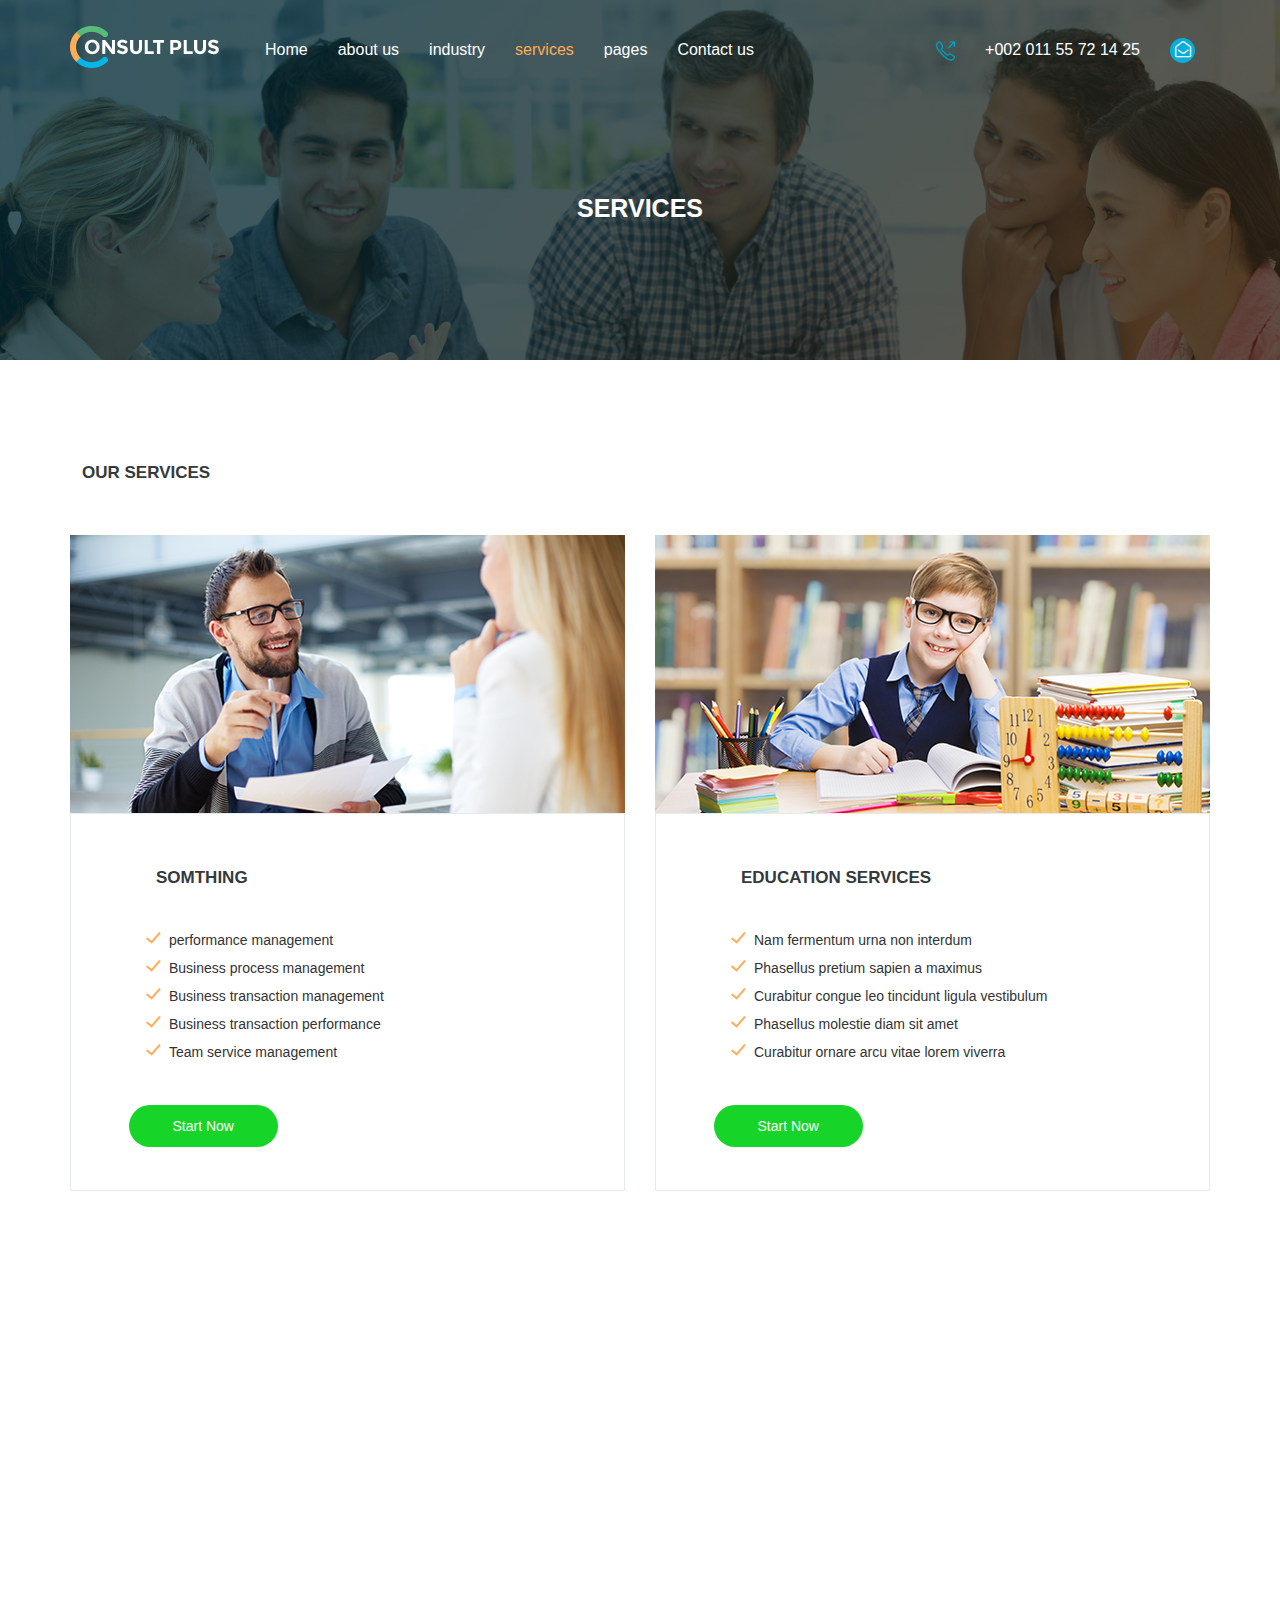
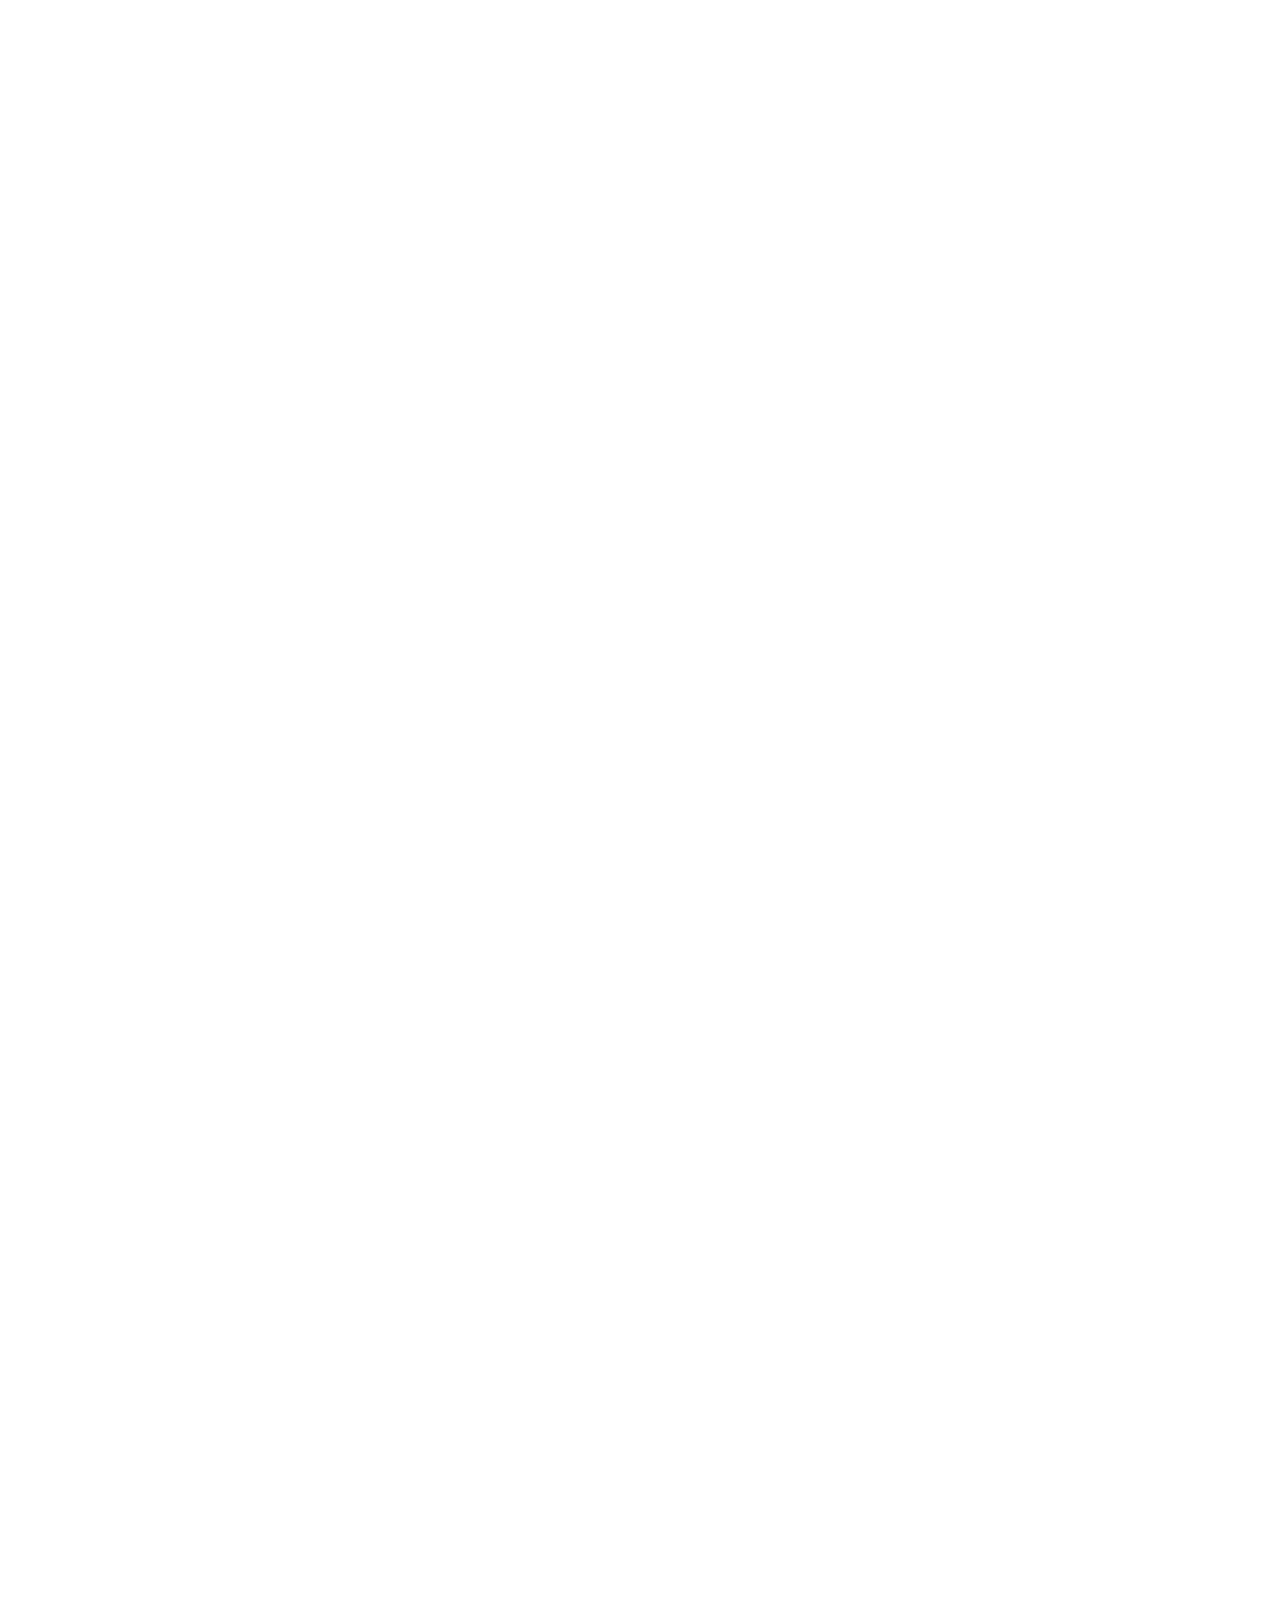
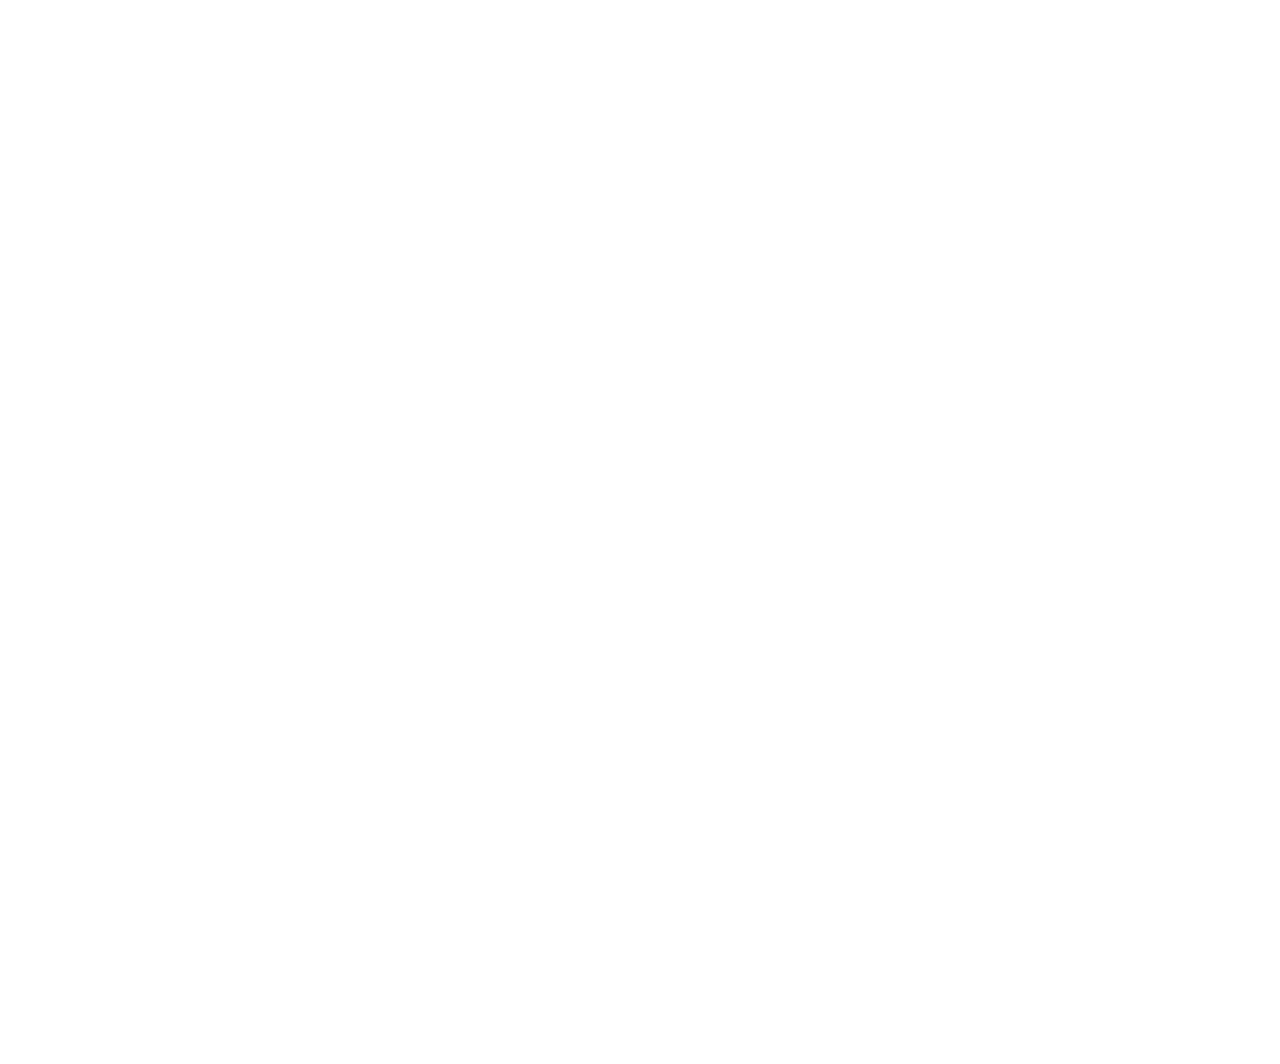
<file: frontend-html-psd-pages/services.html>
<!DOCTYPE html>
<html>

<head>
    <meta charset="utf-8" />
    <meta http-equiv="X-UA-Compatible" content="IE=edge">
    <meta name="viewport" content="width=device-width, initial-scale=1">
    <title>new project</title>

    <link rel="stylesheet" type="text/css" href="css/bootstrap.css">
    <link rel="stylesheet" type="text/css" href="css/font-awesome.min.css">
    <link rel="stylesheet" type="text/css" href="css/MyStyle.css">
    <link rel="stylesheet" type="text/css" href="css/Extra_large_devices.css">
    <link rel="stylesheet" type="text/css" href="css/Large_devices.css">
    <link rel="stylesheet" type="text/css" href="css/Medium_devices.css">
    <link rel="stylesheet" type="text/css" href="css/Small_devices.css">
    <link rel="stylesheet" type="text/css" href="css/Extra_small_devices.css">
    <link rel="stylesheet" type="text/css" href="css/animate.css" />

    <script type="text/javascript" src="js/respond.min.js"></script>
    <script type="text/javascript" src="js/html5shiv.min.js"></script>
</head>

<body>

    <section class="banner">
        <div class="nav-top">
            <div class="menu">
                <nav class="navbar navbar-default">
                    <div class="container">
                        <!-- Brand and toggle get grouped for better mobile display -->
                        <div class="navbar-header">
                            <button type="button" class="navbar-toggle collapsed" data-toggle="collapse" data-target="#bs-example-navbar-collapse-1" aria-expanded="false">
							<span class="sr-only">Toggle navigation</span>
							<span class="icon-bar"></span>
							<span class="icon-bar"></span>
							<span class="icon-bar"></span>
							</button>
                            <a class="navbar-brand" href="index.html"><img src="img/logo.png" class="img-responsive"></a>
                        </div>

                        <!-- Collect the nav links, forms, and other content for toggling -->
                        <div class="collapse navbar-collapse" id="bs-example-navbar-collapse-1">
                            <ul class="nav navbar-nav">
                                <li><a href="index.html">Home</a></li>
                                <li><a href="about-us.html">about us</a></li>
                                <li><a href="industry.html">industry</a></li>
                                <li><a href="services.html" class="active">services</a></li>
                                <li><a href="pages.html">pages</a></li>
                                <li><a href="Contact-us.html">Contact us</a></li>
                            </ul>

                            <ul class="nav navbar-nav navbar-right">
                                <li>
                                    <a href="#"><img src="img/Connectus-page/nav-Connectus.png" alt="img"></a>
                                </li>
                                <li><a href="#">+002 011 55 72 14 25</a></li>
                                <li><a href="#"><i class="fa fa-envelope-open-o"></i></a></li>
                                <!-- <li><a href="#"><img src="img/Connectus/Connectus2.png"></a></li> -->
                            </ul>
                        </div>
                        <!-- /.navbar-collapse -->
                    </div>
                    <!-- /.container-fluid -->
                </nav>
            </div>
            <h1 class="text-center color-fff h1-all-page">Services</h1>
            <!-- ======> nav top <======= -->
        </div>
    </section>
    <!-- ==================================> nav top <================================================= -->
    <section class="Services-page padding ">
        <div class="container">
            <div class="row">
                <h3>Our services</h3>
                <div class="col-md-6 wow fadeInUp" data-wow-duration='3s' data-wow-offset='100'>
                    <div class="Services-content">
                        <div class="Services-img">
                            <img src="img/Services-page/Business-Services.jpg" alt="" title="" class="img-responsive">
                        </div>
                        <div class="Services-txt">
                            <h3>somthing</h3>
                            <ul>
                                <li>performance management</li>
                                <li>Business process management</li>
                                <li>Business transaction management</li>
                                <li>Business transaction performance</li>
                                <li>Team service management</li>
                            </ul>
                            <div class="btn btn-default text-center">Start Now</div>
                        </div>
                    </div>
                </div>

                <div class="col-md-6 wow fadeInUp" data-wow-duration='3s' data-wow-offset='100'>
                    <div class="Services-content">
                        <div class="Services-img">
                            <img src="img/Services-page/Education-Services.jpg" alt="Education-Services" title="Education-Services" class="img-responsive">
                        </div>
                        <div class="Services-txt">
                            <h3>Education Services</h3>
                            <ul>
                                <li>Nam fermentum urna non interdum</li>
                                <li>Phasellus pretium sapien a maximus</li>
                                <li>Curabitur congue leo tincidunt ligula vestibulum</li>
                                <li>Phasellus molestie diam sit amet </li>
                                <li>Curabitur ornare arcu vitae lorem viverra</li>
                            </ul>
                            <div class="btn btn-default text-center">Start Now</div>
                        </div>
                    </div>
                </div>

                <div class="col-md-6 wow fadeInUp" data-wow-duration='3s' data-wow-offset='100'>
                    <div class="Services-content">
                        <div class="Services-img">
                            <img src="img/Services-page/technology-Services.jpg" alt="technology Services" title="technology Services" class="img-responsive">
                        </div>
                        <div class="Services-txt">
                            <h3>technology Services</h3>
                            <ul>
                                <li>Curabitur eu odio id erat facilisis convallis.</li>
                                <li>Aliquam interdum arcu ut ligula volutpat</li>
                                <li>Donec rhoncus eros et ligula</li>
                                <li>Praesent dictum nisl vel euismod dignissim.</li>
                                <li>Nullam placerat magna sit amet nunc lacinia</li>
                            </ul>
                            <div class="btn btn-default text-center">Start Now</div>
                        </div>
                    </div>
                </div>

                <div class="col-md-6 wow fadeInUp" data-wow-duration='3s' data-wow-offset='100'>
                    <div class="Services-content">
                        <div class="Services-img">
                            <img src="img/Services-page/real-estate-Services.jpg" alt="real estate Services" title="real estate Services" class="img-responsive">
                        </div>
                        <div class="Services-txt">
                            <h3>real estate Services</h3>
                            <ul>
                                <li>Curabitur eu odio id erat facilisis convallis.</li>
                                <li>Aliquam interdum arcu ut ligula volutpat</li>
                                <li>Donec rhoncus eros et ligula</li>
                                <li>Praesent dictum nisl vel euismod dignissim.</li>
                                <li>Nullam placerat magna sit amet nunc lacinia</li>
                            </ul>
                            <div class="btn btn-default text-center">Start Now</div>
                        </div>
                    </div>
                </div>

                <div class="col-md-6 wow fadeInUp" data-wow-duration='3s' data-wow-offset='100'>
                    <div class="Services-content">
                        <div class="Services-img">
                            <img src="img/Services-page/telecommunication.jpg" alt="telecommunication" title="telecommunication" class="img-responsive">
                        </div>
                        <div class="Services-txt">
                            <h3>telecommunication</h3>
                            <ul>
                                <li>Curabitur eu odio id erat facilisis convallis.</li>
                                <li>Aliquam interdum arcu ut ligula volutpat</li>
                                <li>Donec rhoncus eros et ligula</li>
                                <li>Praesent dictum nisl vel euismod dignissim.</li>
                                <li>Nullam placerat magna sit amet nunc lacinia</li>
                            </ul>
                            <div class="btn btn-default text-center">Start Now</div>
                        </div>
                    </div>
                </div>

                <div class="col-md-6 wow fadeInUp" data-wow-duration='3s' data-wow-offset='100'>
                    <div class="Services-content">
                        <div class="Services-img">
                            <img src="img/Services-page/BANKING-FINANCIAL.jpg" alt="BANKING-FINANCIAL" title="BANKING-FINANCIAL" class="img-responsive">
                        </div>
                        <div class="Services-txt">
                            <h3>BANKING & FINANCIAL</h3>
                            <ul>
                                <li>Curabitur eu odio id erat facilisis convallis.</li>
                                <li>Aliquam interdum arcu ut ligula volutpat</li>
                                <li>Donec rhoncus eros et ligula</li>
                                <li>Praesent dictum nisl vel euismod dignissim.</li>
                                <li>Nullam placerat magna sit amet nunc lacinia</li>
                            </ul>
                            <div class="btn btn-default text-center">Start Now</div>
                        </div>
                    </div>
                </div>

                <div class="col-md-6 wow fadeInUp" data-wow-duration='3s' data-wow-offset='100'>
                    <div class="Services-content">
                        <div class="Services-img">
                            <img src="img/Services-page/Law.jpg" alt="Law" title="Law" class="img-responsive">
                        </div>
                        <div class="Services-txt">
                            <h3>Law</h3>
                            <ul>
                                <li>Curabitur eu odio id erat facilisis convallis.</li>
                                <li>Aliquam interdum arcu ut ligula volutpat</li>
                                <li>Donec rhoncus eros et ligula</li>
                                <li>Praesent dictum nisl vel euismod dignissim.</li>
                                <li>Nullam placerat magna sit amet nunc lacinia</li>
                            </ul>
                            <div class="btn btn-default text-center">Start Now</div>
                        </div>
                    </div>
                </div>

                <div class="col-md-6 wow fadeInUp" data-wow-duration='3s' data-wow-offset='100'>
                    <div class="Services-content">
                        <div class="Services-img">
                            <img src="img/Services-page/Construction.jpg" alt="Construction" title="Construction" class="img-responsive">
                        </div>
                        <div class="Services-txt">
                            <h3>Construction</h3>
                            <ul>
                                <li>Curabitur eu odio id erat facilisis convallis.</li>
                                <li>Aliquam interdum arcu ut ligula volutpat</li>
                                <li>Donec rhoncus eros et ligula</li>
                                <li>Praesent dictum nisl vel euismod dignissim.</li>
                                <li>Nullam placerat magna sit amet nunc lacinia</li>
                            </ul>
                            <div class="btn btn-default text-center">Start Now</div>
                        </div>
                    </div>
                </div>
            </div>
        </div>
    </section>

    <!-- ============================================================================== -->

    <section class="Testimonials padding wow fadeInUp" data-wow-duration='3s' data-wow-offset='100'>
        <div class="container">
            <div class="row">
                <h1 class="text-center color-fff">Testimonials</h1>
                <img src="img/Testimonials/Duble.png" class="Duble">
                <div class="test">
                    <div id="carousel-example-generi" class="carousel slide" data-ride="carousel">
                        <!-- Indicators -->
                        <ol class="carousel-indicators">
                            <li data-target="#carousel-example-generi" data-slide-to="0" class="active">
                                <img src="img/Testimonials/cust2.jpg">
                            </li>
                            <li data-target="#carousel-example-generi" data-slide-to="1">
                                <img src="img/Testimonials/cust1.jpg">
                            </li>
                            <li data-target="#carousel-example-generi" data-slide-to="2">
                                <img src="img/Testimonials/cust3.jpg">
                            </li>
                        </ol>
                        <!-- Wrapper for slides -->
                        <div class="carousel-inner text-center" role="listbox">
                            <div class="item active">
                                <p>Lorem Ipsum is simply dummy text of the printing and typesetting industry. Lorem Ipsum has been the industry's standard dummy text ever since the 1500s, when an unknown printer took a galley of type and scrambled it to
                                    make a type speci book. It has survived not only five centuries, but also the leap into electronic typesetting. unchanged.
                                </p>
                                <h6>Client Name</h6>
                                <span>Designation</span>
                            </div>
                            <div class="item">
                                <p>Lorem Ipsum is simply dummy text of the printing and typesetting industry. Lorem Ipsum has been the industry's standard dummy text ever since the 1500s, when an unknown printer took a galley of type and scrambled it to
                                    make a type speci book. It has survived not only five centuries, but also the leap into electronic typesetting. unchanged.
                                </p>
                                <h6>Client Name</h6>
                                <span>Designation</span>
                            </div>
                            <div class="item">
                                <p>Lorem Ipsum is simply dummy text of the printing and typesetting industry. Lorem Ipsum has been the industry's standard dummy text ever since the 1500s, when an unknown printer took a galley of type and scrambled it to
                                    make a type speci book. It has survived not only five centuries, but also the leap into electronic typesetting. unchanged.
                                </p>
                                <h6>Client Name</h6>
                                <span>Designation</span>
                            </div>
                            <div class="clear"></div>

                            <!-- you can add new image here -->
                        </div>
                    </div>
                </div>
                <div class="clear"></div>
            </div>
        </div>
    </section>

    <!-- ==================================> Testimonials <============================================ -->





    <!-- ==================================> footer start <================================================== -->
    <section class="footer padding wow fadeInUp" data-wow-duration='3s' data-wow-offset='100'>
        <div class="container">
            <div class="row">
                <div class="col-md-4 col-sm-4">
                    <div class="img">
                        <img src="img/logo.png" class="img-responsive" alt="">
                    </div>
                </div>
                <div class="col-md-2 col-sm-2 col-xs-6">
                    <div class="navigation">
                        <h3>navigation</h3>
                        <ul>
                            <li><a href="#"> Home </a></li>
                            <li><a href="#"> about us </a></li>
                            <li><a href="#"> industry </a></li>
                            <li><a href="#"> services </a></li>
                            <li><a href="#"> pages </a></li>
                            <li><a href="#"> Contact us </a></li>
                        </ul>
                    </div>
                </div>
                <div class="col-md-2 col-sm-2  col-xs-6">
                    <div class="Industary">
                        <h3>Industary</h3>
                        <ul>
                            <li><a href="#"> Education </a></li>
                            <li><a href="#"> business </a></li>
                            <li><a href="#"> realestate </a></li>
                            <li><a href="#"> technology </a></li>
                            <li><a href="#"> banking </a></li>
                            <li><a href="#"> communication </a></li>
                            <li><a href="#"> much more </a></li>
                        </ul>
                    </div>
                </div>
                <div class="col-md-4 col-sm-4  col-xs-12">
                    <div class="News-letter">
                        <h3>News letter</h3>
                        <p>Enter your email address to subscribe our notification of our new post & features by email.</p>
                        <form action="" method="">
                            <input type="email" placeholder="Email Address" class="focus" id="" name="Email-Address" />
                            <input type="button" value="Subscribe" name="submit" />
                        </form>
                    </div>
                </div>
            </div>
            <div class="bottom">
                <div class="Copyright">
                    <span>
                                    Copyright © 2016 Consultplus theme.
                            </span>
                </div>
                <div>
                    <ul>
                        <li>
                            <a href="#"></a>google +</a>
                        </li>
                        <li>
                            <a href="#"></a>linkedin</a>
                        </li>
                        <li>
                            <a href="#"></a>instagram</a>
                        </li>
                        <li>
                            <a href="#"></a>twitter</a>
                        </li>
                        <li>
                            <a href="#"></a>Facebook</a>
                        </li>
                    </ul>
                </div>
                <div class="clear"></div>
            </div>
        </div>
    </section>

    <!-- ==================================> footer <================================================== -->
    <section id="up">
        <span>
                    <i class="fa fa-arrow-circle-o-up"></i>
                </span>
    </section>



    <script type="text/javascript" src="js/jquery-1.12.0.min.js"></script>
    <script type="text/javascript" src="js/bootstrap.min.js"></script>
    <script type="text/javascript" src="js/wow.min.js"></script>
    <script type="text/javascript" src="js/myJs.js"></script>
    <script>
        new WOW().init();
    </script>

</body>

</html>
</file>
<file: assets/scss/styles.css>
/* ============= Theme colors ============= */


/* ============= Theme Mixins ============= */


/* ============= global classes and elements ============= */

html,
body {
    margin: 0;
    padding: 0;
    color: #fff;
    box-sizing: border-box;
    font-size: 15px;
    font-family: "Nunito", sans-serif;
}


/* width */

::-webkit-scrollbar {
    width: 7px;
}


/* Track */

::-webkit-scrollbar-track {
    background: #a5a5a5;
}


/* Handle */

::-webkit-scrollbar-thumb {
    background: #2c3e50;
    border-radius: 5px;
}


/* Handle on hover */

::-webkit-scrollbar-thumb:hover {
    background: #555;
}


/* Chrome, Safari, Edge, Opera */

input::-webkit-outer-spin-button,
input::-webkit-inner-spin-button {
    -webkit-appearance: none;
    margin: 0;
}

.bg-linear-grey {
    background: linear-gradient(46deg, #414E62 53.13%, #805D5D 100%);
}

.text-center {
    text-align: center;
}

header {
    min-height: 55vh;
    color: #ffffff;
    position: relative;
    display: flex;
    align-items: center;
}

header:after {
    content: "";
    position: absolute;
    top: 0;
    left: 0;
    right: 0;
    bottom: 0;
    height: 100%;
    background-image: url("../images/bg/map.png");
    background-repeat: no-repeat;
    background-position: center;
    opacity: 0.2;
    background-size: cover;
}

header h1 {
    position: relative;
    z-index: 1;
    width: 50%;
    margin: auto;
    font-weight: 800;
}

header section {
    display: flex;
    align-items: center;
    flex-wrap: wrap;
    background-color: #ffffff;
    width: -moz-fit-content;
    width: fit-content;
    padding: 15px 25px;
    border-top-right-radius: 10px;
    border-bottom-right-radius: 10px;
    z-index: 1;
    position: absolute;
    bottom: -35px;
    box-shadow: 0px 4px 10px rgba(37, 47, 63, 0.1) !important;
}

header section label {
    margin-right: 20px;
    font-weight: 500;
    color: #000;
}

header section ul {
    display: flex;
    list-style: none;
    gap: 14px;
    margin: 0;
    padding: 0;
}

header section ul li {
    width: 50px;
    height: 50px;
    background-color: #f6f7fb;
    border-radius: 100px;
    -webkit-border-radius: 100px;
    -moz-border-radius: 100px;
    -ms-border-radius: 100px;
    -o-border-radius: 100px;
    padding: 9px;
    box-sizing: border-box;
}

header section ul li img {
    width: 100%;
    height: 100%;
    -o-object-fit: contain;
    object-fit: contain;
}

.card-container {
    display: flex;
    flex-wrap: wrap;
    gap: 20px;
    padding: 1rem;
}

.card-container .card {
    flex: 1 0 46%;
    /* Two cards in a row on large screens */
    padding: 10px;
    box-sizing: border-box;
    background-color: #ebebeb;
    text-align: center;
    border-radius: 4px;
    -webkit-border-radius: 4px;
    -moz-border-radius: 4px;
    -ms-border-radius: 4px;
    -o-border-radius: 4px;
}

.card-container .card figure {
    margin: 0;
}

footer {
    height: 300px;
    position: relative;
    display: flex;
    align-items: center;
    text-align: center;
}

footer:after {
    content: "";
    position: absolute;
    top: 0;
    left: 0;
    right: 0;
    bottom: 0;
    height: 100%;
    background-image: url("../images/bg/footer-bg.png");
    background-repeat: no-repeat;
    background-position: top;
    opacity: 0.2;
    background-size: cover;
}

@media screen and (min-width: 768px) {
    .card-container {
        padding: 18rem 5rem;
    }
    .card-container .card {
        flex: 1 0 22%;
        /* Four cards in a row on large screens */
    }
}


/*# sourceMappingURL=styles.css.map */
</file>
<file: frontend-html-psd-pages/css/MyStyle.css>
h1{
	color: #156557;
	font-weight: bold;

}
/* h1::after{
	content: " main css ";
}
/* body{
	background-color: #156557
} */
</file>
<file: frontend-html-psd-pages/css/Extra_large_devices.css>
/* // Extra large devices (large desktops, 1200px and up) */


/* @media (min-width: 1200px) {     */


/* body{
        background-color: darkolivegreen
    } */

h1 {
    color: #343a3b;
    padding: 40px 0;
    font-variant: all-petite-caps;
}

h3 {
    color: #343a3b;
}

.padding {
    padding: 50px 0;
}

.Projects .btn,
.About-us .btn,
.Services .btn,
.Our-Blog .btn {
    width: 120px;
    display: block;
    margin: auto;
    border-radius: 25px;
    margin-top: 50px;
    background-color: #16d428;
    color: #fff;
}

.clear {
    clear: both
}

p {
    color: #838b8c
}

.color-fff {
    color: #fff
}

.h1-all-page {
    color: #fff;
    margin-top: 145px;
}

.banner {
    height: 360px;
    background-image: url(../img/slide/slide1.jpg);
    background-position: 0 0;
    background-repeat: no-repeat;
    background-size: 100%;
}


/* ===================================> Main css <===================================================== */

.main-nav {
    height: 590px;
}

.page-nave-cover,
.main-nav {
    box-shadow: inset 0px 14px 65px -4px black;
}

.nav-top {
    /* background-color: brown; */
    width: 100%;
    height: 100%;
    position: relative;
}

.nav-top .menu,
.nav-top .brand,
.nav-top {
    position: absolute;
    left: 0;
    width: 100%;
}

.nav-top .menu {
    /* background-color: rgb(101, 165, 42); */
    height: 75px;
    top: 10px;
    z-index: 6;
}

.nav-top .navbar-default {
    background-color: transparent;
    border-color: transparent;
}

.nav-top .navbar-default .navbar-nav>li>a {
    color: #fff;
    line-height: 3;
    font-size: 16px;
}

.nav-top .navbar-default .navbar-nav>li a:hover {
    color: #ffac55;
}

.nav-top .navbar-default .navbar-nav>li>.active {
    color: #ffac55;
    background-color: transparent;
}

.nav-top .navbar-default .navbar-nav>li>a img {
    width: 20px;
}

.nav-top .navbar-default .navbar-right>li a .fa {
    color: white;
    background-color: #06aedc;
    width: 25px;
    text-align: center;
    height: 25px;
    border-radius: 50px;
    line-height: 1.4;
}

.nav-top .navbar-default .navbar-right>li a .fa:hover {
    background-color: #f6961b;
}


/* ====================== */

.nav-top .brand {
    /* background-color: rgba(69, 42, 165, .5); */
    top: 280px;
    z-index: 4;
    color: #fff;
}


/* .nav-top .brand .contain{
    background-color: brown
} */

.nav-top .brand .contain .cont {
    background-color: #03b6e7;
    width: 230px;
    height: 240px;
    text-align: center;
    margin: auto;
    padding-top: 66px;
    transition: all .3s ease-in-out
}

.nav-top .brand .contain .cont:hover {
    background-color: #f6961b;
    transition: all .3s ease-in-out
}


/* .nav-top .brand .contain .cont img{}
.nav-top .brand .contain .cont h4{} */


/* ================ */

.nav-top .slid {
    background-color: rgb(42, 151, 165);
    height: 450px;
    top: 60px;
    z-index: 0;
}

.carousel-indicators li {
    border: 2px solid #1fc02e;
}

.carousel-indicators .active {
    background-color: #53f363;
}

.nav-top .slid .carousel-caption {
    position: absolute;
    top: 160px;
}

.nav-top .slid .carousel-caption h6 {
    font-size: initial;
    margin-bottom: -10px;
}

.nav-top .slid .carousel-caption h2 {
    font-size: 32px;
    font-weight: bolder;
}

.nav-top .slid .carousel-caption h6,
.nav-top .slid .carousel-caption h2 {
    font-variant: all-petite-caps;
}


/* ===================================> Nav Top <========================================== */


/* .About-us{} */

.About-us p {
    width: 505px;
    margin: auto;
    text-align: center;
    padding: 5px 0px;
}


/* .About-us .btn{
    width: 120px;
    display: block;
    margin: auto;
    border-radius: 25px;
    margin-top: 50px;
    background-color: #16d428;
    color: #fff;
} */

.About-us .slid {
    background-color: aqua
}


/* ===================================> About us <========================================= */

.features {
    background-color: #e7eff1;
}

.features .font-direction {
    direction: rtl
}


/* .features>.container>.row>.col-lg-2{
	height: 200px;
} */

.features img {
    margin-top: 15px;
}

.features .center {
    background-color: #fff;
    width: 100px;
    height: 100px;
    border-radius: 50%;
    margin: auto;
    margin-top: 77px;
}

.features .center img {
    margin-top: 24px;
    margin-left: 24px;
    padding: 0px
}

.features .under-div {
    background-color: #565d5d;
    height: 50px;
    margin-top: 70px;
}

.features .under-div div h6 {
    color: #fff;
    line-height: 1.7;
    font-size: large;
    margin-left: 20px;
}

.features .under-div div button {
    border-radius: 100px;
    float: right;
    margin-top: 8px;
}

.features .under-div div button {
    padding: 4px 5px;
}


/* ===================================> our features <====================================== */


/* .Projects{} */

.Projects .Banking {
    background-color: #f6961b;
    margin: auto;
    position: relative;
    width: 98%;
    color: #fff;
}

.Projects .Banking img {
    margin: auto;
}

.Projects .Real-Estate a,
.Projects .Banking a {
    position: absolute;
    top: 20px;
    left: 20px;
    border-radius: 50px;
    width: 100px;
    background-color: transparent;
    border: 2px solid #ffac56;
    color: #fff;
}

.Projects .Real-Estate .contain,
.Projects .Banking .contain {
    padding: 35px;
}

.Projects .Banking .contain p {
    color: #fff
}


/* .Projects .Real-Estate .slid{} */

.Projects .Real-Estate .slid .carousel-indicators {
    position: absolute;
    bottom: 10px;
    left: 85%;
    z-index: 15;
    width: 38%;
}

.Projects .Real-Estate .contain {
    border: 1px solid #dae5e8;
    width: 99.999%;
}


/* .Projects .Banking .contain h3,
.Projects .Real-Estate .contain h3{}

.Projects .Banking .contain p,
.Projects .Real-Estate .contain p{} */


/* ===================================> Projects <========================================== */

.Services {
    background-color: #fffaf3;
}


/* .Services img{} */

.Services h3 {
    font-weight: bold
}


/* .Services p{} */


/* ===================================> Services <========================================== */

.Testimonials {
    background-color: #03b6e7;
    position: relative;
    color: #fff;
}


/* .Testimonials h1{
    color: #fff
} */

.Testimonials .Duble {
    position: absolute;
    top: 0px;
}

.Testimonials .test ol {
    position: relative;
}

.Testimonials .test ol li,
.Testimonials .test ol li img {
    position: absolute;
    display: block;
    width: 50px;
    height: 50px;
    text-indent: -0px;
    cursor: pointer;
    background-color: rgba(0, 0, 0, 0);
    opacity: 0.7;
    border-radius: 50px;
    border: none;
}

.Testimonials .test ol li {
    position: static;
    display: inline-block;
}

.Testimonials .test ol .active img {
    opacity: 1;
}

.Testimonials .test ol .active {
    width: 55px;
    height: 55px;
    margin: 0;
    opacity: 1;
}

.Testimonials .item {
    margin: auto;
    width: 800px;
}

.Testimonials h6 {
    padding: 20px 0 5px 0;
    font-size: 22px;
    font-weight: bold;
}

.Testimonials p {
    padding: 20px 0 5px 0;
    color: #fff
}


/* ===================================> Testimonials <====================================== */

.Our-Blog {
    background-color: #e7eff1;
}

.Our-Blog .right-blog,
.Our-Blog .left-blog {
    box-shadow: 7px 0px 23px -10px;
}

.Our-Blog .right-blog {
    border-top: 5px solid #fdaf5e;
    float: right;
    width: 50%;
    box-shadow: inset 49px 0px 106px -64px;
    height: 325px;
}

.Our-Blog .right-blog,
.Our-Blog .left-blog .txt {
    padding: 40px;
}

.Our-Blog .left-blog {
    border-top: 5px solid #16d428;
    float: left;
    width: 50%;
}

.Our-Blog .left-blog .img {
    float: left;
}

.Our-Blog .left-blog .txt {
    width: 60%;
    float: right;
    height: 320px;
}


/* ===================================> Our Blog <=========================================== */


/* .Quick-contact{} */

.Quick-contact .Email,
.Quick-contact .Call-Us,
.Quick-contact .Career {
    border: 1px solid #dae5e8;
    padding: 20px;
}

.Quick-contact .img {
    width: 30%;
    float: left;
    padding: 8px;
}

.Quick-contact .txt {
    width: 70%;
    float: left;
}


/* ===================================> Quick contact <====================================== */

.footer {
    background-color: #262829;
    color: #777e7f;
}

.footer .img img {
    padding: 116px;
}

.footer .navigation h3,
.footer .Industary h3,
.footer .News-letter h3 {
    color: #fff;
    padding-bottom: 10px
}

.footer .navigation ul,
.footer .Industary ul {
    /* list-style: none; */
    padding-left: 0px;
}

.footer .navigation ul li,
.footer .Industary ul li {
    list-style: none;
    padding-bottom: 8px
}

.footer .navigation ul li a,
.footer .Industary ul li a {
    color: #777e7f;
    text-decoration: none;
    font-weight: bold;
}

.footer .navigation ul li a:hover,
.footer .Industary ul li a:hover {
    color: #fff
}

.footer .News-letter p {
    padding-bottom: 10px
}

.footer .News-letter form input {
    height: 28px;
    padding: 20px;
    border: none;
    border-radius: 27px;
}

.footer .News-letter form input[type=email] {
    width: 230px;
    background-color: #323334
}

.footer .News-letter form input[type=button] {
    position: relative;
    left: -42px;
    line-height: 0;
    background-color: #16d428;
    color: #fff
}

.footer .bottom {
    /* background-color: #ffac55; */
    border-top: gray 1px solid;
    margin-top: 40px;
    padding-top: 15px;
}

.footer .bottom .Copyright {
    float: left;
    margin-top: 10px
}

.footer .bottom ul {
    /* background-color: #16d428; */
    cursor: pointer;
}

.footer .bottom ul li {
    display: inline;
    float: right;
    margin: 0 25px;
}

.footer .bottom ul li:nth-child(1) {
    color: #7f3631
}

.footer .bottom ul li:nth-child(2) {
    color: #1c6b94
}

.footer .bottom ul li:nth-child(3) {
    color: #6c675c
}

.footer .bottom ul li:nth-child(4) {
    color: #146a7c
}

.footer .bottom ul li:nth-child(5) {
    color: #385da5
}

.footer .bottom ul li a {}


/* ===================================> Quick contact <====================================== */

#up {
    color: #16d428;
    font-size: 50px;
    position: fixed;
    right: 10px;
    bottom: 10px;
    cursor: pointer;
    display: none;
}

#spinner {
    width: 100%;
    height: 100%;
    background-color: #000;
    position: fixed;
    top: 0px;
    left: 0px;
    z-index: 1000;
}

.sk-circle {
    margin: 100px auto;
    width: 40px;
    height: 40px;
    position: relative;
}

.sk-circle .sk-child {
    width: 100%;
    height: 100%;
    position: absolute;
    left: 0;
    top: 0;
}

.sk-circle .sk-child:before {
    content: '';
    display: block;
    margin: 0 auto;
    width: 15%;
    height: 15%;
    background-color: #fff;
    border-radius: 100%;
    -webkit-animation: sk-circleBounceDelay 1.2s infinite ease-in-out both;
    animation: sk-circleBounceDelay 1.2s infinite ease-in-out both;
}

.sk-circle .sk-circle2 {
    -webkit-transform: rotate(30deg);
    -ms-transform: rotate(30deg);
    transform: rotate(30deg);
}

.sk-circle .sk-circle3 {
    -webkit-transform: rotate(60deg);
    -ms-transform: rotate(60deg);
    transform: rotate(60deg);
}

.sk-circle .sk-circle4 {
    -webkit-transform: rotate(90deg);
    -ms-transform: rotate(90deg);
    transform: rotate(90deg);
}

.sk-circle .sk-circle5 {
    -webkit-transform: rotate(120deg);
    -ms-transform: rotate(120deg);
    transform: rotate(120deg);
}

.sk-circle .sk-circle6 {
    -webkit-transform: rotate(150deg);
    -ms-transform: rotate(150deg);
    transform: rotate(150deg);
}

.sk-circle .sk-circle7 {
    -webkit-transform: rotate(180deg);
    -ms-transform: rotate(180deg);
    transform: rotate(180deg);
}

.sk-circle .sk-circle8 {
    -webkit-transform: rotate(210deg);
    -ms-transform: rotate(210deg);
    transform: rotate(210deg);
}

.sk-circle .sk-circle9 {
    -webkit-transform: rotate(240deg);
    -ms-transform: rotate(240deg);
    transform: rotate(240deg);
}

.sk-circle .sk-circle10 {
    -webkit-transform: rotate(270deg);
    -ms-transform: rotate(270deg);
    transform: rotate(270deg);
}

.sk-circle .sk-circle11 {
    -webkit-transform: rotate(300deg);
    -ms-transform: rotate(300deg);
    transform: rotate(300deg);
}

.sk-circle .sk-circle12 {
    -webkit-transform: rotate(330deg);
    -ms-transform: rotate(330deg);
    transform: rotate(330deg);
}

.sk-circle .sk-circle2:before {
    -webkit-animation-delay: -1.1s;
    animation-delay: -1.1s;
}

.sk-circle .sk-circle3:before {
    -webkit-animation-delay: -1s;
    animation-delay: -1s;
}

.sk-circle .sk-circle4:before {
    -webkit-animation-delay: -0.9s;
    animation-delay: -0.9s;
}

.sk-circle .sk-circle5:before {
    -webkit-animation-delay: -0.8s;
    animation-delay: -0.8s;
}

.sk-circle .sk-circle6:before {
    -webkit-animation-delay: -0.7s;
    animation-delay: -0.7s;
}

.sk-circle .sk-circle7:before {
    -webkit-animation-delay: -0.6s;
    animation-delay: -0.6s;
}

.sk-circle .sk-circle8:before {
    -webkit-animation-delay: -0.5s;
    animation-delay: -0.5s;
}

.sk-circle .sk-circle9:before {
    -webkit-animation-delay: -0.4s;
    animation-delay: -0.4s;
}

.sk-circle .sk-circle10:before {
    -webkit-animation-delay: -0.3s;
    animation-delay: -0.3s;
}

.sk-circle .sk-circle11:before {
    -webkit-animation-delay: -0.2s;
    animation-delay: -0.2s;
}

.sk-circle .sk-circle12:before {
    -webkit-animation-delay: -0.1s;
    animation-delay: -0.1s;
}

@-webkit-keyframes sk-circleBounceDelay {
    0%,
    80%,
    100% {
        -webkit-transform: scale(0);
        transform: scale(0);
    }
    40% {
        -webkit-transform: scale(1);
        transform: scale(1);
    }
}

@keyframes sk-circleBounceDelay {
    0%,
    80%,
    100% {
        -webkit-transform: scale(0);
        transform: scale(0);
    }
    40% {
        -webkit-transform: scale(1);
        transform: scale(1);
    }
}


/* =============> go to up and loding page <=========== */


/* ===========================> End home page <====================== */

.About-us-page {}

.About-us-page .text-side {}

.About-us-page .text-side .about,
.About-us-page .text-side .vision,
.About-us-page .text-side .mission {
    padding: 5px 0 75px 0;
}

.About-us-page .text-side .about p,
.About-us-page .text-side .vision p,
.About-us-page .text-side .mission p {
    line-height: 2;
}

.About-us-page .text-side .about {}

.About-us-page .text-side .vision {}

.About-us-page .text-side .mission {}

.About-us-page .video-side {}

.About-us-page .video-side .consultation,
.About-us-page .video-side .video {
    width: 500px;
    height: 333px;
}

.About-us-page .video-side .video iframe {
    width: 100%;
    height: 100%;
}

.About-us-page .video-side .consultation {
    background-color: #146a7c;
    margin-top: 10px
}

.About-us-page .video-side .consultation form {
    padding: 0 0px 0 40px;
}

.About-us-page .video-side .consultation form h1 {}

.About-us-page .video-side .consultation form {}

.About-us-page .video-side .consultation form input {
    background-color: #146a7c;
    color: #fff;
    border: 0;
    margin-bottom: 30px;
    border-bottom: 1px solid #fff;
    width: 45.6%;
}

.About-us-page .video-side .consultation form input::placeholder {
    /* Chrome, Firefox, Opera, Safari 10.1+ */
    color: rgb(255, 255, 255);
    opacity: 1;
    /* Firefox */
}

.About-us-page .video-side .consultation form textarea {
    background-color: #146a7c;
    width: 92%;
    border: 0;
    border-bottom: 1px #fff solid;
    color: #fff;
    height: 67px;
}

.About-us-page .video-side .consultation form input[type=button] {
    padding: 5px;
    background-color: #16d428;
    border: 0;
    border-radius: 98px;
    display: block;
    width: 22%;
    margin-top: 11px;
}

.About-us-page .video-side .consultation form #charNum {
    color: #fff;
    font-size: 16px;
    position: relative;
    top: -60px;
    margin-left: 220px;
}

.About-us-page .video-side .consultation form #charNum span {
    color: rgb(24, 158, 158);
    font-size: 20px;
    font-weight: bolder;
}


/* =========================== */

.Points {
    background-color: #e2ebee
}

.Points .points-content {
    background-color: #fff
}

.Points .points-content .text {
    padding: 27px
}

.Points .points-content img {}

.Points .points-content h4 {
    text-align: center;
    padding: 22px 0;
    font-size: 23px;
    font-weight: bold;
}

.Points .points-content p {
    text-align: center;
    line-height: 2;
}

.Points .points-content .btn {
    padding: 11px;
    background-color: #16d428;
    border: 0;
    border-radius: 98px;
    display: block;
    width: 31%;
    margin-top: 19px;
    color: #fff;
    margin: auto;
}


/* ===========================> End About Us page <====================== */

.Industary {}

.Industary h2 {
    padding: 27px;
    font-weight: bold;
    font-variant-caps: all-petite-caps;
}

.Industary .Industary-content {
    margin: 15px 0;
    background-color: #146a7c;
    box-shadow: 0px 0px 11px -2px;
}

.Industary .Industary-content .Industary-content-img {}

.Industary .Industary-content .Industary-content-img img {}

.Industary .Industary-content .Industary-content-txt {
    padding: 30px 0;
}

.Industary .Industary-content .Industary-content-txt h3 {
    font-weight: bold;
    font-variant-caps: all-petite-caps;
    color: #fff
}

.Industary .Industary-content .Industary-content-txt p {
    line-height: 2;
    color: #fff
}

.Industary .Industary-content .Industary-content-txt .btn {
    padding: 11px;
    background-color: #16d428;
    border: 0;
    border-radius: 98px;
    display: block;
    width: 95%;
    margin-top: 19px;
    color: #fff;
    margin: au
}


/* ===========================> Industary page <====================== */

.Services-page {}

.Services-page h3 {
    padding: 27px;
    font-weight: bold;
    font-variant-caps: all-petite-caps;
}

.Services-page .Services-content {
    margin: 15px 0
}

.Services-page .Services-content .Services-img {}

.Services-page .Services-content .Services-img img {}

.Services-page .Services-content .Services-txt {
    padding: 1px 0px 43px 58px;
    border: 1px solid #e4ecee;
}

.Services-page .Services-content .Services-txt h3 {}

.Services-page .Services-content .Services-txt ul {
    list-style-image: url('../img/Services-page/icon.png');
    padding-bottom: 20px
}

.Services-page .Services-content .Services-txt ul li {
    line-height: 2;
}

.Services-page .Services-content .Services-txt h3 {}

.Services-page .Services-content .Services-txt .btn {
    padding: 11px;
    background-color: #16d428;
    border: 0;
    border-radius: 98px;
    display: block;
    width: 30%;
    margin-top: 19px;
    color: #fff;
}


/* ===========================> Services page <====================== */

.oops {}

.oops .num {}

.oops .num p {
    color: #48c5ec;
    font-size: 230px;
    font-weight: bolder;
    line-height: 1;
}

.oops .txt {}

.oops .txt img {}

.oops .txt h4 {}

.oops .txt p {}

.oops .txt .btn {
    padding: 10px;
    background-color: #16d428;
    border: 0;
    border-radius: 98px;
    display: block;
    width: 23%;
    margin-top: 11px;
    color: #fff;
    font-variant-caps: all-petite-caps;
}


/* ===========================> pages page <====================== */

.ContactUs-page {}

.ContactUs-page h3,
.Write-to-Us h3 {
    padding: 27px;
    font-weight: bold;
    font-variant-caps: all-petite-caps;
}

.ContactUs-page .ContactUs-txt {}

.ContactUs-page .ContactUs-txt .contain {}

.ContactUs-page .ContactUs-txt .contain .img {
    display: inline-block;
}

.ContactUs-page .ContactUs-txt .contain .img img {
    padding: 0px 15px;
    margin-top: -55px;
}

.ContactUs-page .ContactUs-txt .contain .txt {
    display: inline-block;
}

.ContactUs-page .ContactUs-txt .contain .txt h5 {
    font-weight: bold;
}

.ContactUs-page .ContactUs-txt .contain .txt p {}

.ContactUs-page .ContactUs-map {
    background-color: #03b6e7;
    height: 190px;
}

.ContactUs-page .ContactUs-map iframe {
    width: 100%;
    height: 100%;
}

.Write-to-Us {
    background-color: #e7eff1
}

.Write-to-Us h3 {}

.Write-to-Us .form {}

.Write-to-Us .form form {}

.Write-to-Us .form input[type=text],
.Write-to-Us .form input[type=email],
.Write-to-Us .form input[type=number],
.Write-to-Us .form select,
.Write-to-Us .form textarea {
    background-color: #e7eff1;
    color: #343a3b;
    border: 0;
    margin-bottom: 30px;
    border-bottom: 1px solid #cddbde;
    width: 48%
}

.Write-to-Us form input::placeholder {
    /* Chrome, Firefox, Opera, Safari 10.1+ */
    color: #343a3b;
    opacity: 1;
    /* Firefox */
}

.Write-to-Us .form textarea {
    width: 100%
}

.Write-to-Us .form form .btn {
    padding: 10px;
    background-color: #16d428;
    border: 0;
    border-radius: 98px;
    display: block;
    width: 13%;
    margin-top: 11px;
    color: #fff;
    font-variant-caps: all-petite-caps
}


/* ===========================> ContactUs-page <====================== */


/* } */
</file>
<file: frontend-html-psd-pages/css/Large_devices.css>
/* // Large devices (desktops, 992px and up) */
    
    @media (min-width: 992px) and (max-width: 1199.98px) {
        /* body{
        background-color: blueviolet;
    } */
        h1 {
            padding: 14px 0;
            font-size: 32px;
        }
        .padding {
            padding: 20px 0;
        }
        .Projects .btn,
        .About-us .btn,
        .Services .btn,
        .Our-Blog .btn {
            width: 107px;
            display: block;
            margin: auto;
            border-radius: 25px;
            margin-top: 40px;
            background-color: #16d428;
            color: #fff;
        }
        /* ====================================== */
        .navbar {
            border-radius: 0;
        }
        .navbar-default {
            background-color: transparent;
            border-color: transparent;
        }
        .navbar-brand img {
            width: 100px;
            margin-top: 6px;
        }
        .nav>li>a {
            padding: 10px 10px;
        }
        .nav-top .navbar-default .navbar-nav>li>a {
            color: #fff;
            line-height: 3;
            font-size: 14px;
        }
        .nav-top .slid .carousel-caption {
            position: absolute;
            top: 77px;
        }
        .nav-top .slid .carousel-caption h6 {
            font-size: 12px;
        }
        .nav-top .slid .carousel-caption h2 {
            font-size: 24px;
            margin-top: 15px;
        }
        .nav-top .slid {
            height: 430px;
        }
        .nav-top .brand .contain .cont {
            background-color: #03b6e7;
            width: 155px;
            height: 155px;
            padding-top: 25px;
        }
        .nav-top .brand .contain .cont img {
            width: 50%
        }
        .nav-top .brand {
            /* background-color: rgba(69, 42, 165, .5); */
            top: 212px;
            z-index: 4;
            color: #fff;
        }
        .main-nav {
            height: 430px;
        }
        /* =========== nav top =========== */
        /* ============================= */
        .Projects .Real-Estate a,
        .Projects .Banking a {
            position: absolute;
            top: 0px;
            left: 5px;
            border-radius: 50px;
            width: 87px;
            background-color: transparent;
            border: 2px solid #ffac56;
            color: #fff;
            font-size: 12px;
        }
        /* ====== Projects ============ */
        .Testimonials .Duble {
            width: 88px
        }
        .Testimonials .test ol {
            margin-top: 35px;
        }
        .Testimonials .test ol li,
        .Testimonials .test ol li img {
            width: 40px;
            height: 40px;
        }
        .Testimonials .test ol .active {
            width: 45px;
            height: 45px;
        }
        .Testimonials p {
            padding: 0px 0 5px 0;
        }
        .Testimonials h6 {
            padding: 0px 0 5px 0;
            font-size: 18px;
        }
        /* ====== Testimonials ============ */
        .Our-Blog .left-blog .txt {
            width: 50%;
        }
        .Quick-contact .Email,
        .Quick-contact .Call-Us,
        Quick-contact .Career {
            width: 80%;
            padding: 10px;
        }
        .Quick-contact .img {
            width: 30%;
            padding: 15px;
        }
        .Quick-contact .txt h4 {
            font-size: 16px;
            margin-top: 16px;
            margin-bottom: 3px;
        }
        /* .Quick-contact .txt{} */
        /* ====== Quick-contact ============ */
        .footer .News-letter form input[type=email] {
            width: 185px;
        }
        .footer .News-letter form input {
            height: 9px;
            padding: 16px;
            border: none;
            border-radius: 27px;
            font-size: 11px;
        }
        .footer .img img {
            padding: 78px;
            margin-top: 42px;
        }
        /* ====== footer ============ */
        #up {
            font-size: 35px
        }
        /* ================================= index page end =================================== */
        .About-us-page .text-side .about,
        .About-us-page .text-side .vision,
        .About-us-page .text-side .mission {
            padding: 0px 0 0px 0;
        }
        .About-us-page .video-side .consultation,
        .About-us-page .video-side .video {
            width: 392px;
            height: 333px;
        }
        /* ================================= About-us-page =================================== */
        .Industary .Industary-content .Industary-content-img img {
            width: 100%;
        }
        .Industary .Industary-content .Industary-content-txt {
            padding: 5px 0;
        }
        .Industary .Industary-content .Industary-content-txt p {
            line-height: 1;
            color: #fff;
        }
        .Industary .Industary-content .Industary-content-txt .btn {
            padding: 6px;
            width: 73%;
        }
        .Industary .Industary-content .Industary-content-txt h3 {
            font-size: 20px
        }
        /* ====================================== Industary page ============================================ */
        .Services-page h3 {
            padding: 0px 17px;
        }
        .Services-page .Services-content .Services-txt {
            padding: 1px 0px 12px 12px;
            border: 1px solid #e4ecee;
        }
        .Services-page .Services-content .Services-txt .btn {
            padding: 3px;
            width: 25%;
            margin-top: 0px;
        }
        /* ====================================== Services page ============================================ */
        .Write-to-Us .form {
            padding: 12px;
        }
        .Write-to-Us .form textarea {
            width: 100%;
            height: 87px;
        }
        .Write-to-Us .form form .btn {
            padding: 5px;
            width: 20%;
        }
        /* ====================================== contact us page ============================================ */
        /* ================================= index page end =================================== */
    }
</file>
<file: frontend-html-psd-pages/css/Medium_devices.css>
/* // Medium devices (tablets, 768px and up) */

@media (min-width: 768px) and (max-width: 991.98px) {
    /* body{
        background-color: black
    }      */
    h1 {
        padding: 20px 0;
    }
    .padding {
        padding: 25px 0;
    }
    .nav-top {
        height: 37%;
    }
    /* ========================= */
    .navbar-brand img {
        width: 100px;
        margin-top: 6px;
    }
    .nav-top .navbar-default .navbar-nav>li>a {
        font-size: 14px;
        padding: 1px 8px;
    }
    .navbar-right {
        display: none;
    }
    .navbar-brand {
        padding-top: 5px
    }
    .nav-top .slid .carousel-caption {
        top: 88px;
    }
    .nav-top .brand {
        /* background-color: rgba(69, 42, 165, .5); */
        top: 176px;
        z-index: 4;
        color: #fff;
    }
    .nav-top .brand .contain .cont {
        background-color: #03b6e7;
        width: 114px;
        height: 114px;
        padding-top: 0px;
    }
    .nav-top .brand .contain .cont img {
        width: 46px;
        margin-top: 18px;
    }
    .nav-top .brand .contain .cont h4 {
        font-size: 12px;
    }
    .nav-top .slid .carousel-caption h2 {
        font-size: 21px;
        font-weight: bolder;
    }
    .nav-top .slid .carousel-caption h6 {
        font-size: initial;
        margin-bottom: -21px;
        font-size: 11px;
    }
    .nav-top .slid {
        background-color: rgb(42, 151, 165);
        height: 333px;
    }
    .main-nav {
        height: 334px;
    }
    /* ========== nav top ============ */
    .Projects .btn,
    .About-us .btn,
    .Services .btn,
    .Our-Blog .btn {
        margin-top: 23px;
    }
    .Projects .Real-Estate a,
    .Projects .Banking a {
        top: 5px;
        left: 0px;
        width: 80px;
        height: 30px;
        font-size: 11px;
    }
    .Projects .Real-Estate .contain,
    .Projects .Banking .contain {
        padding: 19px;
    }
    /* ========== Projects ============ */
    .Testimonials h1 {
        padding: 10px 0;
    }
    .Testimonials .Duble {
        width: 70px
    }
    .Testimonials .item {
        width: 680px;
    }
    .Testimonials .test ol {
        margin-top: 35px;
        margin-bottom: -9px;
    }
    .Testimonials .test ol li,
    .Testimonials .test ol li img {
        width: 35px;
        height: 35px;
    }
    .Testimonials .test ol .active {
        width: 40px;
        height: 40px;
    }
    .Testimonials p {
        padding: 0px 0 5px 0;
    }
    .Testimonials h6 {
        padding: 0px 0 5px 0;
        font-size: 18px;
    }
    .Our-Blog .left-blog .img {
        float: left;
        width: 140px;
    }
    /* ========== Testimonials ============ */
    .Quick-contact .Email,
    .Quick-contact .Call-Us,
    .Quick-contact .Career {
        padding: 6px;
    }
    /* ========== Quick-contact ============ */
    .footer h3 {
        font-size: 10px
    }
    .footer .News-letter form input[type=email] {
        width: 143px;
    }
    .footer .News-letter form input[type=button] {}
    .footer .News-letter form input {
        height: 9px;
        padding: 14px;
        border: none;
        border-radius: 27px;
        font-size: 10px;
    }
    .footer .img img {
        padding: 50px;
        margin-top: 64px;
    }
    .footer .navigation h3,
    .footer .Industary h3,
    .footer .News-letter h3 {
        font-size: 15px;
    }
    .footer .News-letter p,
    .footer .navigation ul li a,
    .footer .Industary ul li a {
        font-weight: 100;
        font-size: 12px;
    }
    .footer .navigation ul li,
    .footer .Industary ul li {
        padding-bottom: 3px;
    }
    .footer .bottom ul li {
        display: inline;
        float: right;
        margin: 0 8px;
    }
    .footer .bottom {
        margin-top: 8px;
        padding-top: 11px;
    }
    #up {
        font-size: 36px;
    }
    /* =================================> index page<========================== */
    .About-us-page .text-side .about,
    .About-us-page .text-side .vision,
    .About-us-page .text-side .mission {
        padding: 5px 0 0px 0;
    }
    .About-us-page .video-side {
        width: 100%;
    }
    .img-responsive,
    .thumbnail>img,
    .thumbnail a>img,
    .carousel-inner>.item>img,
    .carousel-inner>.item>a>img {
        display: block;
        max-width: 100%;
        height: auto;
        margin: auto;
    }
    .Points .points-content img {
        width: 100%;
    }
    .About-us-page .video-side .consultation,
    .About-us-page .video-side .video {
        width: 712px;
        height: 452px;
    }
    .About-us-page .video-side .consultation {
        height: 295px;
    }
    /* =================================>  About-us-pag <========================== */
    .Industary .Industary-content .Industary-content-img img {
        width: 100%;
    }
    .Industary .Industary-content .Industary-content-txt {
        padding: 8px;
    }
    /* ====================================== Industary page ============================================ */
    .Services-page h3 {
        padding: 0px 17px;
    }
    .Services-page .Services-content .Services-txt {
        padding: 1px 0px 12px 12px;
        border: 1px solid #e4ecee;
    }
    .Services-page .Services-content .Services-txt .btn {
        padding: 3px;
        width: 25%;
        margin-top: 0px;
    }
    /* ====================================== Services page ============================================ */
    .oops .num p {
        font-size: 76px;
        margin: 0;
    }
    .oops .txt img {
        width: 51px;
    }
    .oops .txt .btn {
        padding: 5px 10px;
        width: 34%;
        margin: 11px;
    }
    /* ====================================== Pages page ============================================ */
    .Write-to-Us .form {
        padding: 12px;
    }
    .Write-to-Us .form textarea {
        width: 100%;
        height: 87px;
    }
    .Write-to-Us .form form .btn {
        padding: 5px;
        width: 20%;
    }
    /* ====================================== contact us page ============================================ */
    /* =================================> index page<========================== */
}
</file>
<file: frontend-html-psd-pages/css/Small_devices.css>
/* // Small devices (landscape phones, 576px and up) */

@media (min-width: 576px) and (max-width: 767.98px) {
    /* body{
        background-color: bisque;
    } */
    .padding {
        padding: 0px 0 5px 0;
    }
    h1 {
        padding: 15px 0;
        font-variant: all-small-caps;
        font-size: 25px;
    }
    h3 {
        font-size: 18px;
    }
    p {
        font-size: 11px;
    }
    .Projects .btn,
    .About-us .btn,
    .Services .btn,
    .Our-Blog .btn {
        width: 100px;
        margin-top: 31px;
        font-size: 11px;
    }
    .banner {
        height: 276px;
    }
    /* =========== */
    .nav-top .brand {
        display: none
    }
    .navbar-default .navbar-toggle {
        background-color: aliceblue;
    }
    .navbar-brand img {
        width: 100px;
        margin-top: 6px;
    }
    .nav-top .slid .carousel-caption h6,
    .nav-top .slid .carousel-caption h2 {
        font-variant: all-petite-caps;
        margin-top: -35px;
        font-size: 14px;
    }
    .nav {
        background-color: #4dacff;
    }
    .nav-top .menu {
        z-index: 30;
    }
    .navbar-right {
        display: none
    }
    .nav-top .slid {
        height: 244px;
    }
    .main-nav {
        height: 244px;
    }
    .nav-top .navbar-default .navbar-nav>li>a {
        font-size: 12px;
    }
    .navbar-nav>li>a {
        padding-top: 0px;
        padding-bottom: 9px;
    }
    .nav-top {
        height: unset;
    }
    .About-us p {
        padding: 0px 0px;
    }
    .features .pic .img-responsive {
        max-width: 250px;
        margin: 10px 0 0 -10px;
    }
    .features img {
        margin-top: 9px;
    }
    .features .under-div div h6 {
        font-size: 12px;
        line-height: 2.7;
    }
    .features .under-div div button {
        font-size: 12px;
    }
    .Projects .Real-Estate a,
    .Projects .Banking a {
        display: none;
    }
    .Projects .Real-Estate .contain,
    .Projects .Banking .contain {
        padding: 12px;
    }
    .Testimonials .Duble {
        width: 50px;
        left: 11px;
    }
    .Testimonials .item {
        width: 504px;
    }
    .Testimonials .test ol li,
    .Testimonials .test ol li img {
        width: 30px;
        height: 30px;
    }
    .Testimonials .test ol .active {
        width: 35px;
        height: 35px;
    }
    .Testimonials p {
        padding: 0px 0 0px 0;
    }
    .Testimonials h6 {
        padding: 9px 0 5px 0;
        font-size: 15px;
    }
    .Our-Blog .left-blog .img {
        display: none;
    }
    .Our-Blog .left-blog .txt {
        width: 100%;
        box-shadow: inset 49px 0px 106px -64px;
    }
    .Our-Blog .right-blog,
    .Our-Blog .left-blog .txt {
        height: 202px;
    }
    .Quick-contact h4 {
        color: #4dacff;
        margin-top: 5px;
        margin-bottom: 5px;
        font-size: 13px;
    }
    .Quick-contact span {
        font-size: 11px
    }
    .Quick-contact .Email,
    .Quick-contact .Call-Us,
    .Quick-contact .Career {
        padding: 0px;
    }
    .Quick-contact .img {
        width: 26%;
        float: left;
        padding: 10px;
    }
    .footer .img img {
        display: none;
    }
    .footer .navigation h3,
    .footer .Industary h3,
    .footer .News-letter h3 {
        font-size: 15px;
    }
    .footer .News-letter p,
    .footer .navigation ul li a,
    .footer .Industary ul li a {
        font-weight: 100;
        font-size: 12px;
    }
    .footer .navigation ul li,
    .footer .Industary ul li {
        padding-bottom: 3px;
    }
    .footer .bottom ul li {
        display: inline;
        float: right;
        margin: 0 8px;
    }
    .footer .bottom {
        margin-top: 8px;
        padding-top: 11px;
    }
    .footer .Copyright span {
        font-size: 11px
    }
    .footer .bottom ul li {
        font-size: 11px;
    }
    #up {
        font-size: 33px;
    }
    /* ===============================> index page <====================== */
    .About-us-page .text-side .about,
    .About-us-page .text-side .vision,
    .About-us-page .text-side .mission {
        padding: 5px 0 0px 0;
    }
    .img-responsive,
    .thumbnail>img,
    .thumbnail a>img,
    .carousel-inner>.item>img,
    .carousel-inner>.item>a>img {
        display: block;
        max-width: 100%;
        height: auto;
        margin: auto;
    }
    /* ===============================> index page <====================== */
    .Industary .Industary-content .Industary-content-img img {
        width: 100%;
    }
    .Industary .Industary-content .Industary-content-txt {
        padding: 8px;
    }
    /* ====================================== Industary page ============================================ */
    .Services-page h3 {
        padding: 0px 17px;
    }
    .Services-page .Services-content .Services-txt {
        padding: 1px 0px 12px 12px;
        border: 1px solid #e4ecee;
    }
    .Services-page .Services-content .Services-txt .btn {
        padding: 3px;
        width: 25%;
        margin-top: 0px;
    }
    .Services-page .Services-content .Services-txt ul li {
        line-height: 1;
    }
    /* ====================================== Services page ============================================ */
    .oops .num p {
        font-size: 76px;
        margin: 0;
    }
    .oops .txt img {
        width: 51px;
    }
    .oops .txt .btn {
        padding: 5px 10px;
        width: 34%;
        margin: 11px;
    }
    /* ====================================== Pages page ============================================ */
    .Write-to-Us .form {
        padding: 12px;
    }
    .Write-to-Us .form textarea {
        width: 100%;
        height: 87px;
    }
    .Write-to-Us .form form .btn {
        padding: 5px;
        width: 20%;
    }
    /* ====================================== contact us page ============================================ */
}
</file>
<file: frontend-html-psd-pages/css/Extra_small_devices.css>
/* // Extra small devices (portrait phones, less than 576px) */

@media (max-width: 575.98px) {
    /* body{
        background-color: rgb(8, 138, 116);
    } */
    .padding {
        padding: 0px 0 5px 0;
    }
    h1 {
        padding: 15px 0;
        font-variant: all-small-caps;
        font-size: 25px;
    }
    h3 {
        font-size: 18px;
    }
    p {
        font-size: 11px;
    }
    .Projects .btn,
    .About-us .btn,
    .Services .btn,
    .Our-Blog .btn {
        width: 100px;
        margin-top: 31px;
        font-size: 11px;
    }
    .h1-all-page {
        color: #fff;
        margin-top: 61px;
        font-size: 19px;
    }
    .banner {
        height: 137px;
    }
    /* =========== */
    .nav-top .brand {
        display: none
    }
    .navbar-default .navbar-toggle {
        background-color: aliceblue;
    }
    .navbar-brand img {
        width: 100px;
        margin-top: 6px;
    }
    .nav-top .slid {
        display: none;
    }
    .nav {
        background-color: #4dacff;
    }
    .nav-top .menu {
        z-index: 30;
    }
    .navbar-right {
        display: none
    }
    .main-nav,
    .nav-top .slid {
        height: 80px;
    }
    .About-us p {
        padding: 0px;
        width: 250px;
    }
    .nav-top .navbar-default .navbar-nav>li>a {
        font-size: 12px;
    }
    .navbar-nav>li>a {
        padding-top: 0px;
        padding-bottom: 9px;
    }
    .nav-top {
        height: unset;
    }
    .features .pic .img-responsive,
    .features .center {
        display: none;
    }
    .features .col-xs-10 {
        width: 104.333333%;
        padding: 9px;
    }
    .features .under-div {
        height: auto;
    }
    .features .under-div div button {
        font-size: 10px;
    }
    .features .under-div div h6 {
        font-size: 11px;
        line-height: 1.7
    }
    .features .under-div div button {
        font-size: 12px;
    }
    .Projects .Banking img,
    .Projects .slid {
        display: none
    }
    .Projects .Real-Estate a,
    .Projects .Banking a {
        display: none;
    }
    .Projects .Real-Estate .contain,
    .Projects .Banking .contain {
        padding: 3px;
        color: #fff
    }
    .Projects .Real-Estate .contain p {
        color: #fff
    }
    .Projects .col-xs-4 {
        padding-right: 6px;
        padding-left: 6px;
    }
    .Services h3 {
        font-weight: 100;
    }
    .Testimonials {
        display: none
    }
    .Our-Blog .left-blog .img {
        display: none;
    }
    .Our-Blog .left-blog .txt {
        width: 100%;
        box-shadow: inset 49px 0px 106px -64px;
    }
    .Our-Blog .right-blog,
    .Our-Blog .left-blog .txt {
        height: 202px;
    }
    .Our-Blog .right-blog,
    .Our-Blog .left-blog .txt {
        padding: 10px;
    }
    .Our-Blog .col-xs-4 {
        width: 33.33333333%;
        display: contents;
    }
    .Quick-contact h4 {
        color: #4dacff;
        margin-top: 5px;
        margin-bottom: 5px;
        font-size: 13px;
    }
    .Quick-contact span {
        font-size: 11px
    }
    .Quick-contact .Email,
    .Quick-contact .Call-Us,
    .Quick-contact .Career {
        padding: 0px;
    }
    .Quick-contact .img {
        width: 26%;
        float: left;
        padding: 10px;
    }
    .footer .img img {
        display: none;
    }
    .footer .navigation h3,
    .footer .Industary h3,
    .footer .News-letter h3 {
        font-size: 15px;
    }
    .footer .News-letter p,
    .footer .navigation ul li a,
    .footer .Industary ul li a {
        font-weight: 100;
        font-size: 12px;
    }
    .footer .navigation ul li,
    .footer .Industary ul li {
        padding-bottom: 3px;
    }
    .footer .bottom ul li {
        display: inline;
        float: right;
        margin: 0 3px;
    }
    .footer .bottom {
        margin-top: 8px;
        padding-top: 11px;
    }
    .footer .Copyright span {
        font-size: 11px
    }
    .footer .bottom ul li {
        font-size: 11px;
    }
    .footer .News-letter form input[type=email] {
        width: 170px;
    }
    .footer .bottom .Copyright {
        float: initial;
        margin-top: 10px;
        text-align: center;
    }
    #up {
        font-size: 33px;
    }
    /* ====================================== index page ============================================ */
    .About-us-page .text-side .about,
    .About-us-page .text-side .vision,
    .About-us-page .text-side .mission {
        padding: 5px 0 0px 0;
    }
    .About-us-page .video-side .consultation,
    .About-us-page .video-side .video {
        width: 280px;
        height: 333px;
    }
    .Points .points-content .btn {
        padding: 5px;
        font-size: px
    }
    /* ====================================== About-us-page ============================================ */
    .Industary .Industary-content .Industary-content-img img {
        width: 100%;
    }
    .Industary .Industary-content .Industary-content-txt {
        padding: 8px;
    }
    /* ====================================== Industary page ============================================ */
    .Services-page h3 {
        padding: 0px 17px;
    }
    .Services-page .Services-content .Services-txt {
        padding: 1px 0px 12px 12px;
        border: 1px solid #e4ecee;
    }
    .Services-page .Services-content .Services-txt .btn {
        padding: 3px;
        width: 25%;
        margin-top: 0px;
    }
    .Services-page .Services-content .Services-txt ul li {
        line-height: 1;
    }
    /* ====================================== Services page ============================================ */
    .oops .num p {
        font-size: 76px;
        margin: 40px 0;
    }
    .oops .txt img {
        width: 51px;
    }
    .oops .txt .btn {
        padding: 5px 10px;
        width: 34%;
        margin: 11px;
    }
    /* ====================================== Pages page ============================================ */
    .Write-to-Us .form {
        padding: 12px;
    }
    .Write-to-Us .form textarea {
        width: 100%;
        height: 87px;
    }
    .Write-to-Us .form form .btn {
        padding: 5px;
        width: 30%;
    }
    /* ====================================== contact us page ============================================ */
    /* ====================================== Industary page ============================================ */
}
</file>
<file: grid-template-design/assets/styles.css>
/* ============= Theme colors ============= */
/* ============= Theme Mixins ============= */
/* ============= global classes and elements ============= */
body {
  margin: 0;
  padding: 0;
  color: #fff;
  box-sizing: border-box;
  font-family: monospace;
  font-size: 15px;
}

/* width */
::-webkit-scrollbar {
  width: 7px;
}

/* Track */
::-webkit-scrollbar-track {
  background: #a5a5a5;
}

/* Handle */
::-webkit-scrollbar-thumb {
  background: #2c3e50;
  border-radius: 5px;
}

/* Handle on hover */
::-webkit-scrollbar-thumb:hover {
  background: #555;
}

/* Chrome, Safari, Edge, Opera */
input::-webkit-outer-spin-button,
input::-webkit-inner-spin-button {
  -webkit-appearance: none;
  margin: 0;
}

section {
  margin-top: 2rem;
  display: grid;
  align-items: center;
  color: #fff;
  padding: 1rem;
  border-radius: 5px;
  -webkit-border-radius: 5px;
  -moz-border-radius: 5px;
  -ms-border-radius: 5px;
  -o-border-radius: 5px;
}
section:nth-child(even) {
  background: #f7f7f7;
}
section.min-height-100vh {
  min-height: 100vh;
}
section h1 {
  color: #2c3e50;
}
section .container {
  grid-gap: 3px;
  display: grid;
  text-align: center;
  height: -webkit-fill-available;
}
section .container div:nth-child(1) {
  background: #1abc9c;
}
section .container div:nth-child(2) {
  background: #34495e;
}
section .container div:nth-child(3) {
  background: #74b9ff;
}
section .container div:nth-child(4) {
  background: #8e44ad;
}
section .container div:nth-child(5) {
  background: #dfe6e9;
}
section .container div:nth-child(6) {
  background: #d35400;
}
section .container div:nth-child(7) {
  background: #fab1a0;
}
section .container div:nth-child(8) {
  background: #e74c3c;
}
section .container div:nth-child(9) {
  background: #2c3e50;
}
section .container div:nth-child(10) {
  background: #e66767;
}
section .container div:nth-child(11) {
  background: #f8a5c2;
}
section .container div:nth-child(12) {
  background: #546de5;
}
section .container div:nth-child(13) {
  background: #34495e;
}
section .container div:nth-child(14) {
  background: #74b9ff;
}
section .container div:nth-child(15) {
  background: #8e44ad;
}
section .container div:nth-child(16) {
  background: #dfe6e9;
}
section .container div:nth-child(17) {
  background: #d35400;
}
section .container div:nth-child(18) {
  background: #fab1a0;
}
section .container div:nth-child(19) {
  background: #e74c3c;
}
section .container div:nth-child(20) {
  background: #2c3e50;
}
section .container div:nth-child(21) {
  background: #e66767;
}
section .container div:nth-child(22) {
  background: #f8a5c2;
}
section .container div:nth-child(23) {
  background: #546de5;
}
section .container div {
  display: flex;
  align-items: center;
  justify-content: center;
}
section .container div:hover {
  box-shadow: 0 0.5rem 1rem rgba(17, 200, 136, 0.15) !important;
}

.text-center {
  text-align: center;
}

.first-grid .container {
  grid-gap: 5px;
  grid-template-columns: 100px auto 100px;
  grid-template-rows: 150px 150px auto;
}
.first-grid .container div:nth-of-type(1) {
  background-color: #354b60;
}
.first-grid .container div:nth-of-type(2) {
  background-color: #3e5871;
}
.first-grid .container div:nth-of-type(3) {
  background-color: #476481;
}
.first-grid .container div:nth-of-type(4) {
  background-color: #507192;
}
.first-grid .container div:nth-of-type(5) {
  background-color: #597ea2;
}
.first-grid .container div:nth-of-type(6) {
  background-color: #698bac;
}
.first-grid .container div:nth-of-type(7) {
  background-color: #7997b5;
}
.first-grid .container div:nth-of-type(8) {
  background-color: #8aa4be;
}
.first-grid .container div:hover {
  box-shadow: 0 0.5rem 1rem rgba(17, 200, 136, 0.15) !important;
}

.fraction-units-and-repeat .container {
  grid-template: repeat(2, 150px)/repeat(4, auto);
  grid-gap: 5px;
}

.positioning-items .container {
  grid-template-columns: repeat(12, 1fr);
  grid-template-rows: 40px 200px 40px;
}
.positioning-items .container .header {
  grid-column: 2/-1;
}
.positioning-items .container .menu {
  grid-row: 1/-1;
}
.positioning-items .container .content {
  grid-column: 2/-1;
}
.positioning-items .container .footer {
  grid-column: 2/-1;
}

.positioning-items-2 .container {
  grid-template-columns: repeat(12, 1fr);
  grid-template-rows: 40px 200px 40px;
}
.positioning-items-2 .container .header {
  grid-column: 1/-2;
}
.positioning-items-2 .container .menu {
  grid-column: -2/-1;
  grid-row: 1/-1;
}
.positioning-items-2 .container .content {
  grid-column: 1/-2;
}
.positioning-items-2 .container .footer {
  grid-column: 1/-1;
  grid-row: -2/-1;
}

.template-areas .container {
  height: 100%;
  grid-template-columns: repeat(12, 1fr);
  grid-template-rows: 40px calc(100vh - 80px) 40px;
  grid-template-areas: "h h h h h h h h h h h h" "m c c c c c c c c c c c" "f f f f f f f f f f f f";
}
.template-areas .container .header {
  grid-area: h;
}
.template-areas .container .menu {
  grid-area: m;
}
.template-areas .container .content {
  grid-area: c;
}
.template-areas .container .footer {
  grid-area: f;
}

.auto-fit-and-minmax .container {
  grid-gap: 5px;
  grid-template-columns: repeat(auto-fit, minmax(100px, 1fr));
  grid-auto-rows: 100px;
}

.implicit-rows .container {
  grid-gap: 5px;
  grid-template-columns: repeat(auto-fill, minmax(100px, 1fr));
  grid-auto-rows: 100px;
}

.awesome-image-grid .container {
  grid-gap: 10px;
  grid-template-columns: repeat(auto-fill, minmax(100px, 1fr));
  grid-auto-rows: 100px;
  grid-auto-flow: dense;
}
.awesome-image-grid .container > div {
  border: 1px solid red;
  border-radius: 4px;
  -webkit-border-radius: 4px;
  -moz-border-radius: 4px;
  -ms-border-radius: 4px;
  -o-border-radius: 4px;
}
.awesome-image-grid .container > div img {
  width: -webkit-fill-available;
  height: -webkit-fill-available;
  -o-object-fit: cover;
     object-fit: cover;
}
.awesome-image-grid .container > div.horizontal {
  grid-column: span 2;
}
.awesome-image-grid .container > div.vertical {
  grid-row: span 2;
}
.awesome-image-grid .container > div.big {
  grid-column: span 2;
  grid-row: span 2;
}

/* ============= grid container ============= */
.grid-container {
  display: grid;
  grid-template-columns: 1fr;
  grid-template-rows: 50px 1fr 50px;
  grid-template-areas: "header" "main" "footer";
  height: 100vh;
}

/* ============= menu icon ============= */
.menu-icon {
  position: fixed;
  display: flex;
  top: 2px;
  left: 8px;
  align-items: center;
  justify-content: center;
  z-index: 1;
  cursor: pointer;
  padding: 12px;
  color: black;
}

/* ============= header ============= */
.header {
  grid-area: header;
  background-color: whitesmoke;
  background-color: #2c3e50;
}
.header .header-search {
  margin-left: 24px;
}

/* ============= aside ============= */
.aside {
  grid-area: aside;
  background-color: #2c3e50;
  /* flexing aside */
  display: flex;
  flex-direction: column;
  height: 100%;
  width: 240px;
  position: fixed;
  overflow-y: auto;
  z-index: 2;
  transform: translateX(-245px);
  overflow-y: auto;
}
.aside.active {
  transform: translateX(0);
}
.aside .aside-close-icon {
  position: absolute;
  visibility: visible;
  top: 20px;
  right: 20px;
  cursor: pointer;
}
.aside hgroup {
  display: flex;
  flex-direction: column;
  align-items: center;
  justify-content: center;
  align-content: center;
  text-align: center;
}
.aside menu {
  padding: 0;
  list-style-type: none;
}
.aside menu .aside-list-item {
  padding: 15px 40px;
  color: #ddd;
}
.aside menu .aside-list-item:hover {
  background-color: royalblue;
  cursor: pointer;
}

/* ============= main ============= */
.main {
  grid-area: main;
  overflow-y: auto;
  /* Layout for main content overview and its cards*/
  /* Layout for main-cards section // below main-overview */
}
.main .main-overview .container ul {
  display: flex;
  flex-wrap: wrap;
  align-items: center;
  border-bottom: 1px solid lightgreen;
  padding: 0;
}
.main .main-overview .container ul .overview-card {
  flex-basis: 250px;
  flex-grow: 1;
  margin: 10px;
  display: flex;
  align-items: center;
  justify-content: space-between;
  padding: 20px;
  /* background-color: seagreen; */
  height: 100px;
  border: 1px solid #2c3e50;
  border-radius: 4px;
}
.main .main-overview .container ul .overview-card .overview-card-info {
  background-color: unset;
  color: #2c3e50;
}
.main .main-overview .container ul .overview-card .overview-card-icon {
  background-color: unset;
  color: #2c3e50;
}
.main .main-cards .container {
  display: grid;
  align-items: stretch;
  grid-template-columns: repeat(1fr);
  grid-template-rows: 500px 200px 300px;
  grid-template-areas: "card1" "card2" "card3";
  grid-gap: 10px;
}
.main .main-cards .container .card {
  padding: 20px;
  border: 1px solid tomato;
  border-radius: 4px;
  color: tomato;
}
.main .main-cards .container .card:first-child {
  grid-area: card1;
}
.main .main-cards .container .card:nth-child(2) {
  grid-area: card2;
}
.main .main-cards .container .card:nth-child(3) {
  grid-area: card3;
}

/* ============= footer ============= */
.footer {
  grid-area: footer;
  background-color: whitesmoke;
  background-color: #2c3e50;
}
.footer a {
  color: #fff;
}

/* ============= flexing header and footer ============= */
.header,
.footer {
  display: flex;
  align-items: center;
  justify-content: space-between;
  color: #fff;
  padding: 0 15px;
}

/* ============= responsive layout ============= */
@media only screen and (min-width: 750px) {
  .grid-container {
    display: grid;
    grid-template-columns: 240px 1fr;
    grid-template-rows: 50px 1fr 50px;
    grid-template-areas: "aside header" "aside main" "aside footer";
    height: 100vh;
  }
  .aside-close-icon {
    display: none;
  }
  .aside {
    display: flex;
    flex-direction: column;
    position: relative;
    transform: translateX(0);
  }
  .aside ul {
    list-style: auto;
  }
  .main .main-cards .container {
    display: grid;
    align-items: stretch;
    grid-template-columns: 2fr 1fr;
    grid-template-rows: 200px 300px;
    grid-template-areas: "card1 card2" "card1 card3";
    grid-gap: 10px;
  }
}/*# sourceMappingURL=styles.css.map */
</file>
